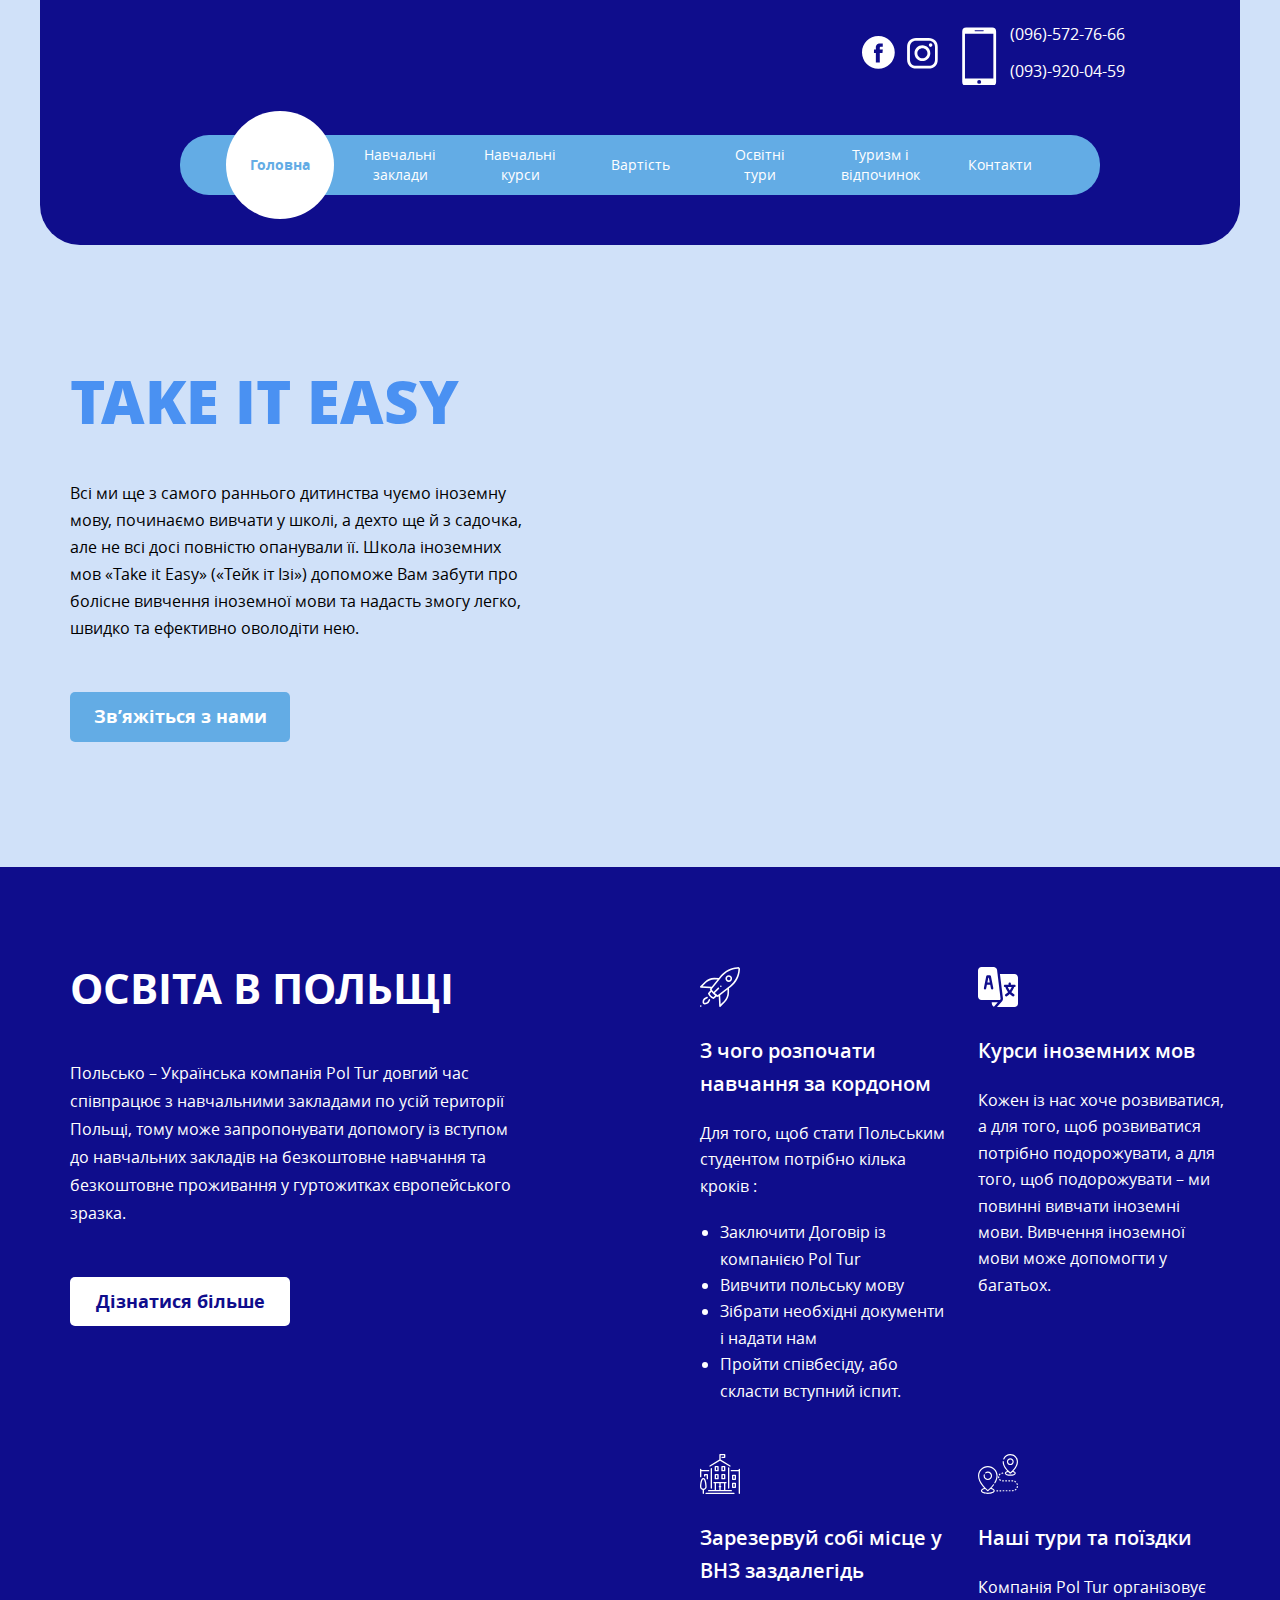
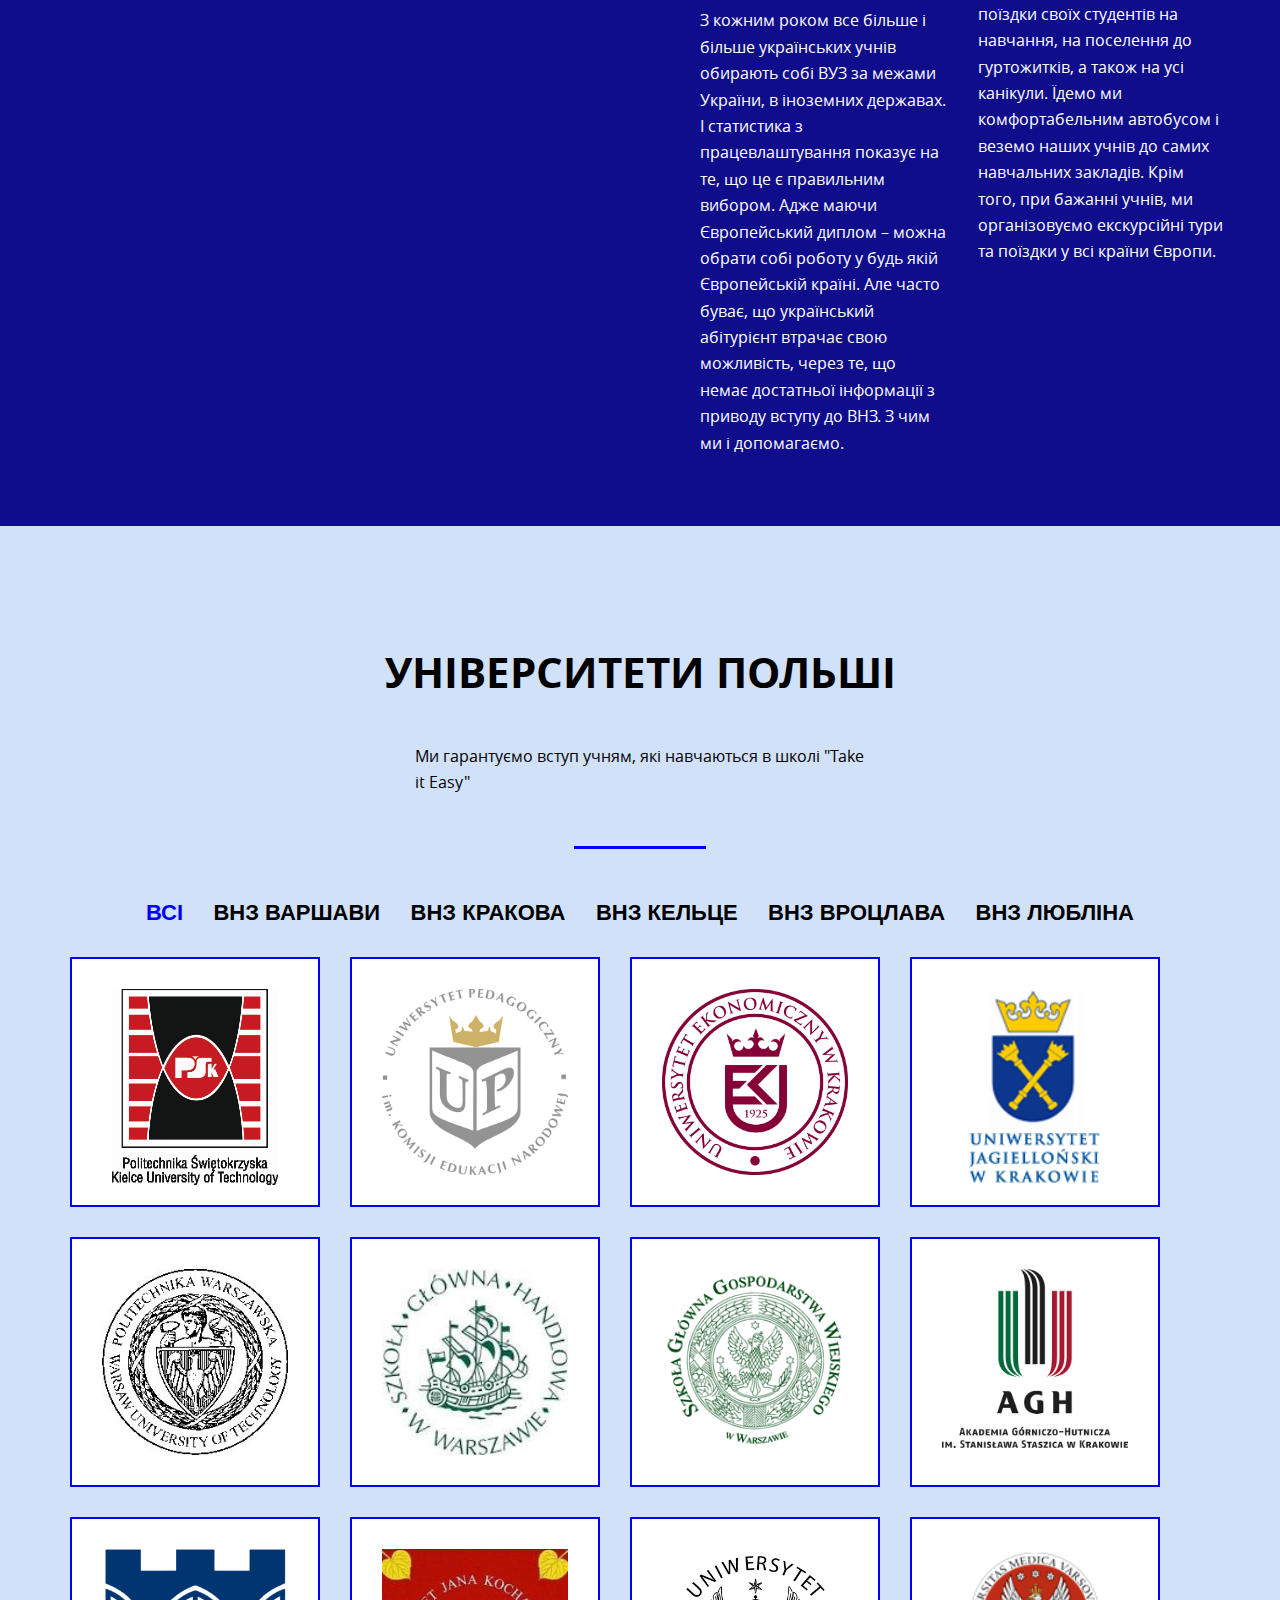
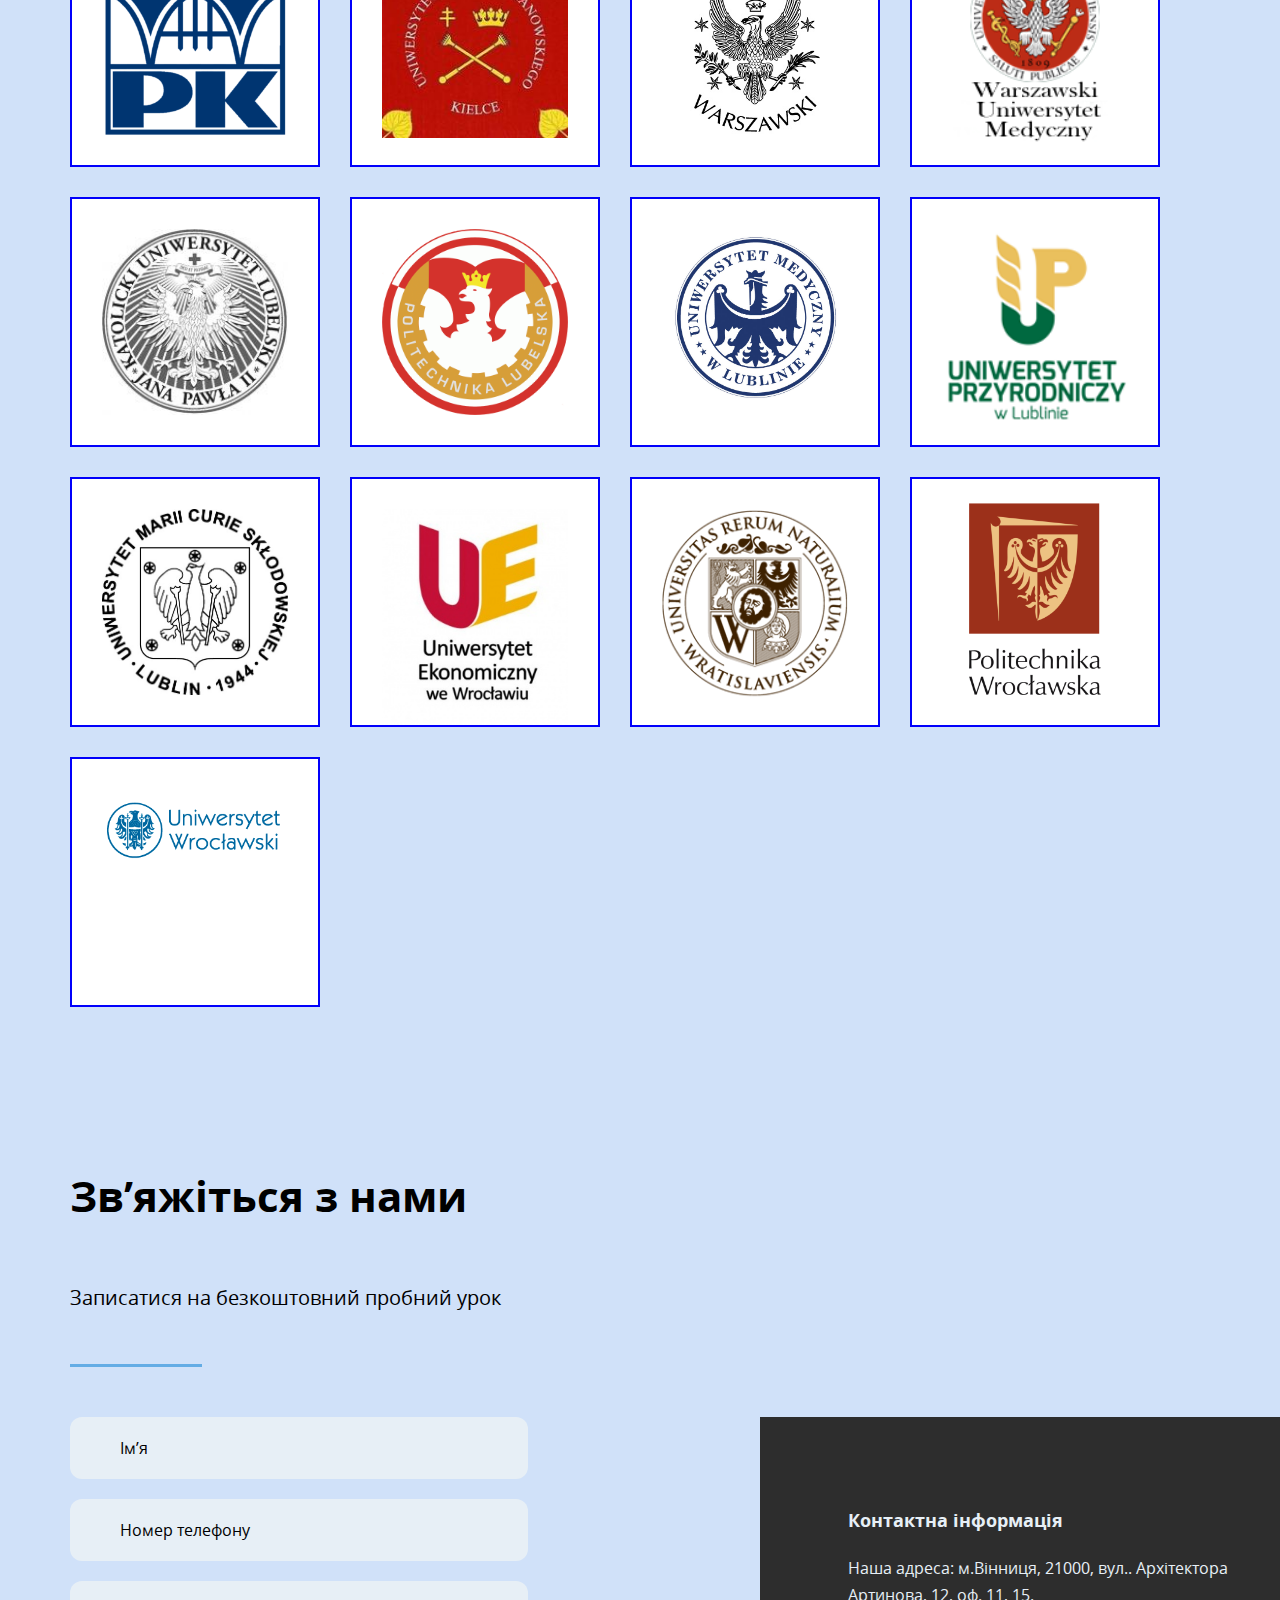
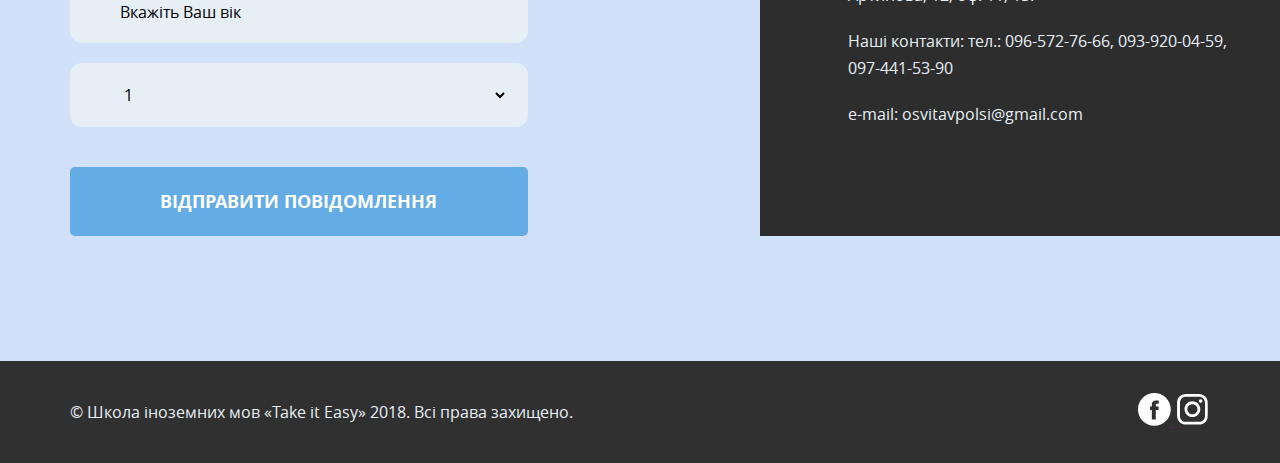
<file: index.html>
<!DOCTYPE html>
<html lang="uk">
	<head>
		<meta charset="utf-8">
		<meta name="description" content="">

		<title></title>

		<meta http-equiv="X-UA-Compatible" content="IE=edge">
		<meta name="viewport" content="width=device-width, initial-scale=1, maximum-scale=1">

			<!-- Open Graph Protocol -->
		<meta property="og:title" content="">
		<meta property="og:type" content="">
		<meta property="og:url" content="">
		<meta property="og:image" content="">
			
			<!-- Favicons and Manifest config -->
		<link rel="shortcut icon" href="img/favicon/" type="image/x-icon">
		<link rel="apple-touch-icon" href="img/favicon/"">

			<!-- Chrome, Firefox OS and Opera -->
		<meta name="theme-color" content="#">
			<!-- Windows Phone -->
		<meta name="msapplication-navbutton-color" content="#">
			<!-- iOS Safari -->
		<meta name="apple-mobile-web-app-status-bar-style" content="#">

		<link rel="stylesheet" href="css/main.min.css">
	</head>
	<body class="js-main-page">
		<main class="main" id="main">

				<!-- HEADER START -->
			<header id="header" class="header">
				<div class="wrapper wrapper--header">
					<div class="header-contacts">
						<div class="logo"></div>
						<div class="header-contacts__info">
							<div class="header-contacts__icons">
								<a href="">
									<svg class="svg-icons facebook"><use xlink:href="#facebook"></use></svg>
								</a>
								<a href="">
									<svg class="svg-icons insta"><use xlink:href="#insta"></use></svg>
								</a>
								<svg class="svg-icons smartphone"><use xlink:href="#smartphone"></use></svg>
							</div>
							<div class="header-contacts__tels">
								<a href="tel:0965727666" class="tel-number">(096)-572-76-66</a>
								<a href="tel:0939200459" class="tel-number">(093)-920-04-59 </a>
							</div>
						</div>
					</div>
					<!-- hidden on desktops -->
					<div class="menu-btnBox">
						<button class="menu-btn">
							<span class="menu-btn__line"></span>
							<span class="menu-btn__line"></span>
							<span class="menu-btn__line"></span>
						</button>
					</div>
					<nav class="nav">
						<ul class="nav__list">
							<li class="nav__item active-page">
								<div class="nav__bg"></div>
								<a href="index.html" class="nav__link">Головна</a>
							</li>
							<li class="nav__item">
								<div class="nav__bg"></div>
								<a href="#" class="nav__link">Навчальні заклади</a>
								<ul class="submenu-level-1">
									<li class="submenu-level-1__item">
										<span class="submenu-level-1__itemName">Університети</span>
										<ul class="submenu-level-2">
											<li class="submenu-level-2__item"><a href="hee_of_warsaw.html">ВНЗ Варшави</a></li>
											<li class="submenu-level-2__item"><a href="hee_of_krakow.html">ВНЗ Кракова</a></li>
											<li class="submenu-level-2__item"><a href="hee_of_kelce.html">ВНЗ Кельце</a></li>
											<li class="submenu-level-2__item"><a href="hee_of_wroclaw.html">ВНЗ Вроцлава</a></li>
											<li class="submenu-level-2__item"><a href="hee_of_lublin.html">ВНЗ Любліна</a></li>
										</ul>
									</li>
									<li class="submenu-level-1__item"><span class="submenu-level-1__itemName">Коледжі</span></li>
								</ul>
							</li>
							<li class="nav__item">
								<div class="nav__bg"></div>
								<a href="#" class="nav__link">Навчальні курси</a>
								<ul class="submenu-level-1">
									<li class="submenu-level-1__item"><a href="polish-language-courses.html">Курси польської мови</a></li>
									<li class="submenu-level-1__item"><a href="other-courses.html">Інші мови</a></li>
								</ul>
							</li>
							<li class="nav__item">
								<div class="nav__bg"></div>
								<a href="cost.html" class="nav__link">Вартість</a>
							</li>
							<li class="nav__item">
								<div class="nav__bg"></div>
								<a href="#" class="nav__link">Освітні тури</a>
							</li>
							<li class="nav__item">
								<div class="nav__bg"></div>
								<a href="#" class="nav__link">Туризм і відпочинок</a>
							</li>
							<li class="nav__item">
								<div class="nav__bg"></div>
								<a href="#contacts" class="nav__link">Контакти</a>
							</li>
						</ul>
						<button class="close-menu">
							<div class="close-menu__union">
								<span class="close-menu__line close-menu__line-1"></span>
								<span class="close-menu__line close-menu__line-2"></span>
							</div>
						</button>
					</nav>
				</div>
			</header>
				<!-- HEADER END -->

				<!-- company-intro START -->
			<section  id="company-intro" class="company-intro">
				<div class="wrapper">
					<div class="intro">
						<div class="intro__desc">
							<h1 class="main-title">TAKE IT EASY</h1>
							<p class="intro__text">Всі ми ще з самого раннього дитинства чуємо іноземну мову, починаємо вивчати у школі, а дехто ще й з садочка, але не всі досі повністю опанували її. Школа іноземних мов  «Take it Easy» («Тейк іт Ізі») допоможе Вам забути про болісне вивчення іноземної мови та надасть змогу легко, швидко та ефективно оволодіти нею.
							</p>
							<a href="#contacts" class="intro__contact-btn">Зв’яжіться з нами</a>
						</div>
						<div class="intro__video intro__media">
							<iframe  width="560" height="315" src="https://www.youtube.com/embed/cHmTa19ynks" frameborder="0" allow="autoplay; encrypted-media" allowfullscreen>
							</iframe>
						</div>
					</div>
				</div>
			</section>
				<!-- company-intro END -->

				<!-- education START -->
			<section class="education" id="education">
				<div class="wrapper">
					<div class="edu">
						<div class="edu__desc">
							<h2 class="edu__title">Освіта в Польщі</h2>
							<p class="edu__text">Польсько – Українська компанія Pol Tur довгий час співпрацює з навчальними закладами по усій території Польщі, тому може запропонувати допомогу із вступом до навчальних закладів на безкоштовне навчання  та безкоштовне проживання у гуртожитках європейського зразка.
							</p>
							<a href="#" class="edu__more">Дізнатися більше</a>
						</div>
						<div class="advantages">
							<div class="advantage">
								<div class="advantage__iconBox">
									<svg class="advantage__icon">
										<use xlink:href="#startup"></use>
									</svg>
								</div>
								<h3 class="advantage__title">З чого розпочати навчання за кордоном </h3>
								<p class="advantage__text">Для того, щоб стати Польським студентом потрібно кілька кроків :</p>
								<ul class="advanatage__list">
									<li class="advantage__listItem">Заключити Договір із компанією Pol Tur</li>
									<li class="advantage__listItem">Вивчити польську мову</li>
									<li class="advantage__listItem">Зібрати необхідні документи і надати нам</li>
									<li class="advantage__listItem">Пройти співбесіду, або скласти вступний іспит.</li>
								</ul>
							</div>
							<div class="advantage">
								<div class="advantage__iconBox">
									<svg class="advantage__icon">
										<use xlink:href="#language"></use>
									</svg>
								</div>
								<h3 class="advantage__title">Курси іноземних мов </h3>
								<p class="advantage__text">Кожен із нас хоче розвиватися, а для того, щоб розвиватися потрібно подорожувати, а для того, щоб подорожувати – ми повинні вивчати іноземні мови. Вивчення іноземної мови може допомогти у багатьох. </p>
							</div>
							<div class="advantage">
								<div class="advantage__iconBox">
									<svg class="advantage__icon">
										<use xlink:href="#university"></use>
									</svg>
								</div>
								<h3 class="advantage__title">Зарезервуй собі місце 
										у ВНЗ заздалегідь </h3>
								<p class="advantage__text">З кожним роком все більше і більше українських учнів обирають собі ВУЗ за межами України, в іноземних державах. І статистика з працевлаштування показує на те, що це є правильним вибором. Адже маючи Європейський диплом – можна обрати собі роботу у будь якій Європейській країні. Але часто буває, що український абітурієнт  втрачає свою  можливість, через те, що немає достатньої інформації з приводу вступу до ВНЗ. З чим ми і допомагаємо.</p>
							</div>
							<div class="advantage">
								<div class="advantage__iconBox">
									<svg class="advantage__icon">
										<use xlink:href="#destination"></use>
									</svg>
								</div>
								<h3 class="advantage__title">Наші тури та поїздки </h3>
								<p class="advantage__text">Компанія Pol Tur організовує поїздки своїх студентів на навчання, на поселення до гуртожитків, а також на усі канікули. Їдемо ми комфортабельним автобусом і веземо наших учнів до самих навчальних закладів. Крім того, при бажанні учнів, ми організовуємо екскурсійні тури та поїздки у всі країни Європи.</p>
							</div>
						</div>
					</div>
				</div>
			</section>
				<!-- education START -->

				<!-- universities-onmain START -->
			<section class="universities-onmain" id="universities-onmain">
				<div class="wrapper">
					<h2 class="uni-title">Університети Польші</h2>
					<p class="uni-subtitle">Ми гарантуємо вступ учням, які навчаються в школі "Take it Easy"</p>
					<div class="uni-line"></div>
					<div class="filters">
						<div class="filters__btns">
							<button class="filters__btn filter filter-all" data-filter="all">ВСІ</button>
							<button class="filters__btn filter" data-filter=".warsaw">ВНЗ Варшави</button>
							<button class="filters__btn filter" data-filter=".krakow">ВНЗ Кракова</button>
							<button class="filters__btn filter" data-filter=".kelce">ВНЗ Кельце </button>
							<button class="filters__btn filter" data-filter=".wroclaw">ВНЗ Вроцлава</button>
							<button class="filters__btn filter" data-filter=".lublin">ВНЗ Любліна</button>
						</div>
						<div class="filters__images" id="filters__images">
							
							<div class="filters__img mix kelce ">
								<img src="img/universities_emblems/Kelce/Politechnika witokrzyska.png" alt="університет в м. Кельце" class="kelce-bug">
								<div class="overlay">
									<p class="overlay__text">Факультети :</p>
									<ul class="overlay__list">
										<li class="overlay__listItem">будівництво та архітектура</li>
										<li class="overlay__listItem">електротехніки, автоматизації та інформатики</li>
										<li class="overlay__listItem">інженерної екології, геоматики і енергетики </li>
										<li class="overlay__listItem">мехатроніки та машинобудування</li>
										<li class="overlay__listItem">комп'ютерного моделювання та менеджменту </li>
									</ul>
									<a href="#" class="overlay__link">Детальніше</a>
								</div>
							</div>
							<div class="filters__img mix krakow">
								<img src="img/universities_emblems/Krakow/logoUP.gif" alt="університет в м. Краків">
								<div class="overlay">
									<p class="overlay__text">Факультети :</p>
									<ul class="overlay__list">
										<li class="overlay__listItem">гуманітарний</li>
										<li class="overlay__listItem">філологія</li>
										<li class="overlay__listItem">педагогіка</li>
										<li class="overlay__listItem">географія / біологія</li>
										<li class="overlay__listItem">фізика / математика</li>
										<li class="overlay__listItem">графіка</li>
									</ul>
									<a href="#" class="overlay__link">Детальніше</a>
								</div>
							</div>
							<div class="filters__img mix krakow">
								<img src="img/universities_emblems/Krakow/UEK_logo_pieczec_jasna_bordo.jpg" alt="університет в м. Краків">
								<div class="overlay">
									<p class="overlay__text">Факультети :</p>
									<ul class="overlay__list">
										<li class="overlay__listItem">економіка</li>
										<li class="overlay__listItem">міжнародні відносини</li>
										<li class="overlay__listItem">фінанси</li>
										<li class="overlay__listItem">товарознавство</li>
										<li class="overlay__listItem">управління</li>
									</ul>
									<a href="#" class="overlay__link">Детальніше</a>
								</div>
							</div>
							<div class="filters__img mix krakow">
								<img src="img/universities_emblems/Krakow/uniwersytet-jagiellonski-logo.png" alt="університет в м. Краків">
								<div class="overlay">
									<p class="overlay__text">Факультети :</p>
									<ul class="overlay__list">
										<li class="overlay__listItem">міжнародні відносини</li>
										<li class="overlay__listItem">історія </li>
										<li class="overlay__listItem">фізика</li>
										<li class="overlay__listItem">прикладна інформатика</li>
										<li class="overlay__listItem">хімія</li>
										<li class="overlay__listItem">біологія</li>
										<li class="overlay__listItem">математика</li>
									</ul>
									<a href="#" class="overlay__link">Детальніше</a>
								</div>
							</div>
							<div class="filters__img mix warsaw">
								<img src="img/universities_emblems/Warsaw/pw-logo.jpg" alt="університет в м. Варшава">
								<div class="overlay">
									<p class="overlay__text">Факультети :</p>
									<ul class="overlay__list">
										<li class="overlay__listItem">адміністрування</li>
										<li class="overlay__listItem">архітектура</li>
										<li class="overlay__listItem">хімія</li>
										<li class="overlay__listItem">фізика</li>
										<li class="overlay__listItem">електроніка</li>
										<li class="overlay__listItem">електрика</li>
										<li class="overlay__listItem">управління</li>
									</ul>
									<a href="#" class="overlay__link">Детальніше</a>
								</div>
							</div>
							<div class="filters__img mix warsaw">
								<img src="img/universities_emblems/Warsaw/Szkola-Glowna-Handlowa-w-Warszawie.jpg" alt="університет в м. Варшава">
								<div class="overlay">
									<p class="overlay__text">Факультети :</p>
									<ul class="overlay__list">
										<li class="overlay__listItem">економіка</li>
										<li class="overlay__listItem">європеїстика</li>
										<li class="overlay__listItem">управління фінансів та бух.олік</li>
										<li class="overlay__listItem">міжнародні відносини</li>
										<li class="overlay__listItem">політологія</li>
										<li class="overlay__listItem">адміністрація</li>
									</ul>
									<a href="#" class="overlay__link">Детальніше</a>
								</div>
							</div>
							<div class="filters__img mix warsaw">
								<img src="img/universities_emblems/Warsaw/szkola_glowna_gospodarstwa_wiejskiego_w_warszawie-logo.png" alt="університет в м. Варшава">
								<div class="overlay">
									<p class="overlay__text">Факультети :</p>
									<ul class="overlay__list">
										<li class="overlay__listItem">ландшафтна архітектура </li>
										<li class="overlay__listItem">будівництво</li>
										<li class="overlay__listItem">технологія деревини </li>
										<li class="overlay__listItem">зоотехнік </li>
										<li class="overlay__listItem">економіка</li>
										<li class="overlay__listItem">ветеринарна медицина</li>
										<li class="overlay__listItem">лісове господарство </li>
										<li class="overlay__listItem">сільське господарство</li>
										
									</ul>
									<a href="#" class="overlay__link">Детальніше</a>
								</div>
							</div>
							<div class="filters__img mix krakow">
								<img src="img/universities_emblems/Krakow/agh_logo_agh.jpg" alt="університет в м. Краків">
								<div class="overlay">
									<p class="overlay__text">Факультети :</p>
									<ul class="overlay__list">
										<li class="overlay__listItem">гірська промисловість</li>
										<li class="overlay__listItem">металлургія</li>
										<li class="overlay__listItem">електротехніка</li>
										<li class="overlay__listItem">інформатика</li>
										<li class="overlay__listItem">автоматика</li>
										<li class="overlay__listItem">геологія геодезія</li>
										<li class="overlay__listItem">кераміка </li>
									</ul>
									<a href="#" class="overlay__link">Детальніше</a>
								</div>
							</div>
							<div class="filters__img mix krakow">
								<img src="img/universities_emblems/Krakow/krakiw - politeh-300x300.png" alt="університет в м. Краків">
								<div class="overlay">
									<p class="overlay__text">Факультети :</p>
									<ul class="overlay__list">
										<li class="overlay__listItem">архітектура</li>
										<li class="overlay__listItem">механіка будівництво</li>
										<li class="overlay__listItem">хімії / інженерії</li>
										<li class="overlay__listItem">інформатика / фізика</li>
										<li class="overlay__listItem">охорона навколишнього середовища</li>
										<li class="overlay__listItem">електротехніка</li>
									</ul>
									<a href="#" class="overlay__link">Детальніше</a>
								</div>
							</div>
							<div class="filters__img mix kelce">
								<img src="img/universities_emblems/Kelce/kohanovskogo.jpeg" alt="університет в м. Кельце">
								<div class="overlay">
									<p class="overlay__text">Факультети :</p>
									<ul class="overlay__list">
										<li class="overlay__listItem">	Адміністрація</li>
										<li class="overlay__listItem">Внутрішня безпека</li>
										<li class="overlay__listItem">Біологія</li>
										<li class="overlay__listItem">Управління якістю - навчання менеджерів якості</li>
										<li class="overlay__listItem">Хімія</li>
										<li class="overlay__listItem">Євро журналістика</li>
										<li class="overlay__listItem">Ресторан і реконструкція кераміки і скла</li>
									</ul>
									<a href="#" class="overlay__link">Детальніше</a>
								</div>
							</div>
							<div class="filters__img mix warsaw">
								<img src="img/universities_emblems/Warsaw/Warshav Universytet.jpg" alt="університет в м. Варшава">
								<div class="overlay">
									<p class="overlay__text">Факультети :</p>
									<ul class="overlay__list">
										<li class="overlay__listItem">журналістика</li>
										<li class="overlay__listItem"> філософія</li>
										<li class="overlay__listItem">історія</li>
										<li class="overlay__listItem">економіка</li>
										<li class="overlay__listItem">філологія</li>
										<li class="overlay__listItem">біологія</li>
										<li class="overlay__listItem">хімія</li>
										<li class="overlay__listItem">педагогіка</li>
									</ul>
									<a href="#" class="overlay__link">Детальніше</a>
								</div>
							</div>
							<div class="filters__img mix warsaw">
								<img src="img/universities_emblems/Warsaw/Warszawski_Uniwersytet_Medyczny_logo.png" alt="університет в м. Варшава">
								<div class="overlay">
									<p class="overlay__text">Факультети :</p>
									<ul class="overlay__list">
										<li class="overlay__listItem">Фізіотерапія</li>
										<li class="overlay__listItem">стоматологія</li>
										<li class="overlay__listItem">акушерство</li>
										<li class="overlay__listItem">дієтологія</li>
										<li class="overlay__listItem">фармацевти</li>
										<li class="overlay__listItem">охорона здоров'я</li>
									</ul>
									<a href="#" class="overlay__link">Детальніше</a>
								</div>
							</div>
							<div class="filters__img mix lublin">
								<img src="img/universities_emblems/Lublin/Lublin Catholic University of John Paul II.png" alt="університет в м. Люблін">
								<div class="overlay">
									<p class="overlay__text">Факультети :</p>
									<ul class="overlay__list">
										<li class="overlay__listItem">Теологія</li>
										<li class="overlay__listItem"> Філософія</li>
										<li class="overlay__listItem">Право, канонічне право і управління</li>
										<li class="overlay__listItem">Громадські науки </li>
										<li class="overlay__listItem">Математика та природничі науки</li>
										<li class="overlay__listItem">Гуманітарні науки </li>
										<li class="overlay__listItem">Право і економічні науки</li>
									</ul>
									<a href="#" class="overlay__link">Детальніше</a>
								</div>
							</div>	
							<div class="filters__img mix lublin">
								<img src="img/universities_emblems/Lublin/Lublin Politechnika.gif" alt="університет в м. Люблін">
								<div class="overlay">
									<p class="overlay__text">Факультети :</p>
									<ul class="overlay__list">
										<li class="overlay__listItem">Будівництва та архітектури </li>
										<li class="overlay__listItem">Електротехніки та інформатики</li>
										<li class="overlay__listItem">інженерії довкілля</li>
										<li class="overlay__listItem">Механіки</li>
										<li class="overlay__listItem">Основ техніки</li>
										<li class="overlay__listItem">Менеджменту</li>
									</ul>
									<a href="#" class="overlay__link">Детальніше</a>
								</div>
							</div>	
							<div class="filters__img mix lublin">
								<img src="img/universities_emblems/Lublin/University of Medicine in Lublin.jpg" alt="університет в м. Люблін">
								<div class="overlay">
									<p class="overlay__text">Факультети :</p>
									<ul class="overlay__list">
										<li class="overlay__listItem"> Дієтологія</li>
										<li class="overlay__listItem">Фізіотерапія </li>
										<li class="overlay__listItem">Косметологія</li>
										<li class="overlay__listItem">Акушерство</li>
										<li class="overlay__listItem">Рятувальна медицина</li>
										<li class="overlay__listItem">Стоматологія</li>
										<li class="overlay__listItem">Фармацевтика</li>
									</ul>
									<a href="#" class="overlay__link">Детальніше</a>
								</div>
							</div>	
							<div class="filters__img mix lublin">
								<img src="img/universities_emblems/Lublin/University of Natural Sciences in Lublin.png" alt="університет в м. Люблін">
								<div class="overlay">
									<p class="overlay__text">Факультети :</p>
									<ul class="overlay__list">
										<li class="overlay__listItem">Агробіоінженерії</li>
										<li class="overlay__listItem">Ветеринарної медицини</li>
										<li class="overlay__listItem">Біології і тваринництва </li>
										<li class="overlay__listItem">Садівництва і ландшафтної архітектури</li>
										<li class="overlay__listItem">Інженерії виробництва </li>
										<li class="overlay__listItem">Громадське харчування та біотехнології</li>
									</ul>
									<a href="#" class="overlay__link">Детальніше</a>
								</div>
							</div>	
							<div class="filters__img mix lublin">
								<img src="img/universities_emblems/Lublin/University of them Maria Curie-Sklodowska.jpg" alt="університет в м. Люблін">
								<div class="overlay">
									<p class="overlay__text">Факультети :</p>
									<ul class="overlay__list">
										<li class="overlay__listItem">Мистецтво </li>
										<li class="overlay__listItem">Біологія і біотехнологія</li>
										<li class="overlay__listItem">Хімія</li>
										<li class="overlay__listItem">Філософія і соціологія</li>
										<li class="overlay__listItem">Гуманітарні науки</li>
										<li class="overlay__listItem">Математика, фізика та інформатика</li>
									</ul>
									<a href="#" class="overlay__link">Детальніше</a>
								</div>
							</div>	
							<div class="filters__img mix wroclaw">
								<img src="img/universities_emblems/Wroclaw/University of Economics in Wroclaw.jpg" alt="університет в м. Вроцлав">
								<div class="overlay">
									<p class="overlay__text">Факультети :</p>
									<ul class="overlay__list">
										<li class="overlay__listItem">управління фінансів </li>
										<li class="overlay__listItem">економічний </li>
										<li class="overlay__listItem">інженерно-економічний</li>
										<li class="overlay__listItem">економіки, управління культури і туризму</li>
									</ul>
									<a href="#" class="overlay__link">Детальніше</a>
								</div>
							</div>	
							<div class="filters__img mix wroclaw">
								<img src="img/universities_emblems/Wroclaw/University of Nature Resort.png" alt="університет в м. Вроцлав">
								<div class="overlay">
									<p class="overlay__text">Факультети :</p>
									<ul class="overlay__list">
										<li class="overlay__listItem">архітектура </li>
										<li class="overlay__listItem">біологія</li>
										<li class="overlay__listItem">біоінформатика </li>
										<li class="overlay__listItem">економіка </li>
										<li class="overlay__listItem">геодезія та картографія</li>
										<li class="overlay__listItem">охорона навколишнього середовища</li>
										
									</ul>
									<a href="#" class="overlay__link">Детальніше</a>
								</div>
							</div>	
							<div class="filters__img mix wroclaw">
								<img class="wroclaw-bug" src="img/universities_emblems/Wroclaw/Wroclaw Politechnika.png" alt="університет в м. Вроцлав">
								<div class="overlay">
									<p class="overlay__text">Факультети :</p>
									<ul class="overlay__list">
										<li class="overlay__listItem">архітектури</li>
										<li class="overlay__listItem">водного і наземного будівництва</li>
										<li class="overlay__listItem">хімічний</li>
										<li class="overlay__listItem">електроніки</li>
										<li class="overlay__listItem">електротехнічний</li>
										<li class="overlay__listItem">гірничого промислу, геології і гірської справи-інженерної екологіі</li>
									</ul>
									<a href="#" class="overlay__link">Детальніше</a>
								</div>
							</div>	
							<div class="filters__img mix wroclaw">
								<img src="img/universities_emblems/Wroclaw/Wroclaw University.png" alt="університет в м. Вроцлав">
								<div class="overlay">
									<p class="overlay__text">Факультети :</p>
									<ul class="overlay__list">
										<li class="overlay__listItem">біотехнології </li>
										<li class="overlay__listItem">хімії</li>
										<li class="overlay__listItem">філології</li>
										<li class="overlay__listItem">фізики і астрономії</li>
										<li class="overlay__listItem">математики і комп'ютерних наук </li>
										<li class="overlay__listItem">біологічних наук</li>
									</ul>
									<a href="#" class="overlay__link">Детальніше</a>
								</div>
							</div>	
						</div>
					</div>
				</div>
			</section>
				<!-- universities-onmain END -->

				<!-- contacts START -->
			<section class="contacts" id="contacts">
				<div class="wrapper">
					<h2 class="contacts-title">Зв’яжіться з нами</h2>
					<p class="contacts-subtitle">Записатися на безкоштовний пробний урок</p>
					<div class="contacts-line"></div>
					<div class="feedback-box">
						<form class="feedback">
							<input type="text" name="Ім'я" class="feedback__input" placeholder="Ім’я">
							<input type="tel" name="Телефон" class="feedback__input" placeholder="Номер телефону">
							<input type="text" name="Вік" class="feedback__input" placeholder="Вкажіть Ваш вік">
							<div class="select-wrapper">
								<select class="feedback__select" name="Курс" id="course">
									<option value="1">1</option>
									<option value="2">2</option>
									<option value="3">3</option>
								</select>
							</div>
							<input type="submit"  class="feedback__input sendBtn" value="Відправити повідомлення">
						</form>
						<div class="contacts-info">
							<h3 class="contacts-info__title">Контактна інформація</h3>
							<p class="contacts-info__text">Наша адреса: м.Вінниця, 21000, 
								вул.. Архітектора Артинова, 12, оф. 11, 15.</p>
							<p class="contacts-info__text">Наші контакти: 
								тел.: 096-572-76-66, 093-920-04-59, 097-441-53-90</p>
							<p class="contacts-info__text contacts-info__email">е-mail: <a href="mailto:osvitavpolsi@gmail.com">osvitavpolsi@gmail.com</a></p>
						</div>
					</div>
				</div>
			</section>
				<!-- contacts END -->

				<!-- FOOTER START -->
			<footer  id="footer" class="footer">
				<div class="wrapper">
					<div class="copyrights">
						<p class="copyrights__text">© Школа іноземних мов  «Take it Easy» 2018. Всі права захищено.</p>
						<div class="copyrights__social">
							<a href="">
								<svg class="svg-icons facebook"><use xlink:href="#facebook"></use></svg>
							</a>
							<a href="">
								<svg class="svg-icons insta"><use xlink:href="#insta"></use></svg>
							</a>
						</div>
					</div>
				</div>
			</footer>
				<!-- FOOTER END -->
				
		</main>
		<script src="js/scripts.min.js"></script>

		<!-- svg icon sprite -->
	<!DOCTYPE svg PUBLIC "-//W3C//DTD SVG 1.1//EN" "http://www.w3.org/Graphics/SVG/1.1/DTD/svg11.dtd"><svg style="display: none" xmlns="http://www.w3.org/2000/svg"><symbol id="arrowDown"><text data-name="&#xF0D7;" y="9.499" font-size="20" font-family="FontAwesome">&#xF0D7;</text></symbol><symbol id="destination" viewBox="0 0 511.999 511.999"><path d="M125.768 153.902C56.548 153.902.233 210.217.233 279.437c0 42.977 20.444 89.185 60.765 137.341a435.236 435.236 0 0 0 17.69 19.834c-26.034 7.106-41.665 19.873-41.665 34.774 0 26.379 45.722 40.613 88.741 40.613 43.02 0 88.741-14.235 88.741-40.613 0-14.889-15.626-27.659-41.643-34.768 10.394-10.973 21.578-23.883 32.19-38.283a7.508 7.508 0 1 0-12.088-8.907c-12.812 17.387-26.68 32.667-38.781 44.804a7.506 7.506 0 0 0-3.274 3.249c-10.84 10.653-19.962 18.556-25.138 22.874-5.119-4.276-14.102-12.072-24.803-22.586a7.51 7.51 0 0 0-3.763-3.739c-34.007-34.205-81.957-93.301-81.957-154.591 0-60.94 49.579-110.519 110.519-110.519s110.519 49.579 110.519 110.519c0 26.613-9.068 55.353-26.952 85.422a7.508 7.508 0 0 0 12.906 7.676c19.284-32.424 29.062-63.746 29.062-93.098.001-69.222-56.314-125.537-125.534-125.537zm-4.595 322.069a7.494 7.494 0 0 0 4.595 1.57 7.496 7.496 0 0 0 4.595-1.57c.921-.713 13.467-10.497 30.19-26.848 25.322 5.164 38.938 15.107 38.938 22.264 0 5.345-7.326 11.651-19.119 16.456-14.464 5.895-33.857 9.142-54.607 9.142-45.006 0-73.726-15.162-73.726-25.598 0-7.167 13.62-17.105 38.956-22.269 16.816 16.448 29.38 26.235 30.178 26.853z"/><path d="M125.768 224.854c-11.875 0-23.167 3.749-32.655 10.842a7.51 7.51 0 0 0-1.518 10.509 7.511 7.511 0 0 0 10.509 1.518c6.871-5.137 15.054-7.853 23.663-7.853 21.817 0 39.566 17.749 39.566 39.567 0 21.817-17.749 39.566-39.566 39.566s-39.566-17.75-39.566-39.566c0-3.723.515-7.404 1.53-10.938a7.508 7.508 0 0 0-5.144-9.288 7.513 7.513 0 0 0-9.288 5.145 54.663 54.663 0 0 0-2.112 15.081c0 30.096 24.485 54.582 54.582 54.582 30.096 0 54.582-24.485 54.582-54.582-.001-30.097-24.487-54.583-54.583-54.583zM452.958 218.121a331.987 331.987 0 0 0 11.701-13.229c31.258-37.333 47.107-73.222 47.107-106.673C511.766 44.062 467.705 0 413.547 0c-39.563 0-75.086 23.546-90.497 59.986a7.507 7.507 0 0 0 3.989 9.839 7.509 7.509 0 0 0 9.839-3.989c13.058-30.872 43.152-50.821 76.669-50.821 45.879 0 83.204 37.326 83.204 83.205 0 62.043-65.138 121.484-83.207 136.775-3.982-3.365-10.25-8.873-17.599-16.077a7.498 7.498 0 0 0-3.339-3.318c-25.923-26.101-62.263-70.968-62.263-117.38a7.508 7.508 0 0 0-15.016 0c0 33.45 15.849 69.339 47.108 106.673a333.897 333.897 0 0 0 11.695 13.223c-19.354 5.815-30.527 15.713-30.527 27.632 0 10.052 8.154 18.911 22.962 24.944 12.67 5.163 29.355 8.007 46.981 8.007 17.625 0 34.31-2.844 46.981-8.007 14.805-6.034 22.959-14.893 22.959-24.945-.001-11.897-11.182-21.804-30.528-27.626zm-39.413 45.561c-35.539 0-54.926-11.848-54.926-17.936 0-3.966 8.819-11.224 27.651-15.228 12.671 12.329 22.076 19.655 22.683 20.126a7.496 7.496 0 0 0 4.595 1.57 7.498 7.498 0 0 0 4.595-1.57c.607-.469 10.01-7.796 22.681-20.124 8.39 1.789 15.658 4.41 20.744 7.506 4.323 2.634 6.904 5.52 6.904 7.72-.002 6.088-19.389 17.936-54.927 17.936z"/><path d="M413.547 54.532c-24.089 0-43.688 19.598-43.688 43.689 0 24.089 19.598 43.687 43.688 43.687s43.688-19.597 43.688-43.687c0-24.09-19.598-43.689-43.688-43.689zm.001 72.36c-15.812 0-28.673-12.862-28.673-28.672s12.862-28.673 28.673-28.673c15.81 0 28.673 12.862 28.673 28.673-.001 15.81-12.863 28.672-28.673 28.672zM316.157 238.239h-3.428c-2.496 0-5.004.165-7.458.492a7.509 7.509 0 0 0 1.981 14.886 41.745 41.745 0 0 1 5.478-.36h3.427v-.001c4.147 0 7.508-3.36 7.508-7.508s-3.361-7.509-7.508-7.509zM291.336 463.496h-.035l-9.916.045a7.508 7.508 0 1 0 .033 15.016h.035l9.916-.045a7.51 7.51 0 0 0 7.474-7.542 7.506 7.506 0 0 0-7.507-7.474zM325.066 335.489h-9.916a7.508 7.508 0 0 0 0 15.016h9.916a7.507 7.507 0 0 0 7.508-7.508 7.507 7.507 0 0 0-7.508-7.508zM285.284 253.536a7.51 7.51 0 0 0-10.609-.428 56.442 56.442 0 0 0-7.567 8.552 7.51 7.51 0 0 0 12.197 8.76 41.494 41.494 0 0 1 5.551-6.275 7.508 7.508 0 0 0 .428-10.609zM331.002 463.314h-.035l-9.915.045a7.509 7.509 0 0 0 .033 15.016h.035l9.915-.045a7.509 7.509 0 0 0-.033-15.016zM251.671 463.675h-.035l-9.916.045a7.51 7.51 0 0 0-7.474 7.542 7.507 7.507 0 0 0 7.507 7.474h.035l9.916-.045a7.51 7.51 0 0 0 7.474-7.542 7.506 7.506 0 0 0-7.507-7.474zM290.829 329.178a41.434 41.434 0 0 1-6.593-5.163 7.51 7.51 0 0 0-10.616.206 7.507 7.507 0 0 0 .206 10.615 56.431 56.431 0 0 0 8.991 7.042 7.502 7.502 0 0 0 10.357-2.345 7.507 7.507 0 0 0-2.345-10.355zM272.373 302.287a41.493 41.493 0 0 1-.76-7.914l.002-.417a7.506 7.506 0 0 0-7.42-7.594l-.089-.001a7.508 7.508 0 0 0-7.506 7.421l-.003.592c0 3.626.349 7.255 1.037 10.786a7.508 7.508 0 1 0 14.739-2.873zM364.733 335.489h-9.916a7.508 7.508 0 0 0 0 15.016h9.916a7.508 7.508 0 0 0 0-15.016zM485.274 350.775a71.487 71.487 0 0 0-9.192-6.162c-3.609-2.036-8.19-.757-10.226 2.856a7.507 7.507 0 0 0 2.856 10.226 56.631 56.631 0 0 1 7.255 4.866 7.473 7.473 0 0 0 4.648 1.616 7.508 7.508 0 0 0 4.659-13.402zM457.405 468.694c-.57-4.107-4.366-6.982-8.465-6.41-2.459.34-4.977.519-7.488.529l-1.405.007a7.51 7.51 0 0 0 .035 15.016h.037l1.402-.007a71.685 71.685 0 0 0 9.474-.67 7.508 7.508 0 0 0 6.41-8.465zM490.54 447.581a7.505 7.505 0 0 0-10.614-.258 56.716 56.716 0 0 1-6.778 5.523 7.511 7.511 0 0 0-1.893 10.449 7.501 7.501 0 0 0 6.177 3.231 7.476 7.476 0 0 0 4.271-1.338 71.82 71.82 0 0 0 8.58-6.992 7.508 7.508 0 0 0 .257-10.615zM505.152 411.118a7.51 7.51 0 0 0-8.767 5.988 56.243 56.243 0 0 1-2.28 8.428 7.509 7.509 0 0 0 14.145 5.043 71.2 71.2 0 0 0 2.893-10.692 7.51 7.51 0 0 0-5.991-8.767zM509.612 386.984a70.893 70.893 0 0 0-3.886-10.384 7.509 7.509 0 0 0-13.608 6.349 55.798 55.798 0 0 1 3.061 8.177 7.512 7.512 0 0 0 7.213 5.439 7.51 7.51 0 0 0 7.22-9.581zM404.399 335.489h-9.916a7.508 7.508 0 0 0 0 15.016h9.916a7.508 7.508 0 0 0 0-15.016zM370.668 463.134h-.035l-9.916.045a7.509 7.509 0 0 0 .033 15.016h.035l9.916-.045a7.508 7.508 0 1 0-.033-15.016zM444.395 335.561a71.127 71.127 0 0 0-3.196-.071h-7.051a7.508 7.508 0 0 0 0 15.016h7.051v-.001c.849 0 1.693.019 2.532.056a7.506 7.506 0 0 0 7.832-7.167 7.507 7.507 0 0 0-7.168-7.833zM410.333 462.955h-.035l-9.916.045a7.509 7.509 0 0 0 .033 15.016h.035l9.916-.045a7.51 7.51 0 0 0 7.474-7.542 7.506 7.506 0 0 0-7.507-7.474z"/></symbol><symbol viewbox="0 0 50 50" id="facebook"><path d="M24.826 0C11.137 0 0 11.137 0 24.826c0 13.688 11.137 24.826 24.826 24.826 13.688 0 24.826-11.138 24.826-24.826C49.652 11.137 38.516 0 24.826 0zM31 25.7h-4.039v14.396h-5.985V25.7h-2.845v-5.088h2.845v-3.291c0-2.357 1.12-6.04 6.04-6.04l4.435.017v4.939h-3.219c-.524 0-1.269.262-1.269 1.386v2.99h4.56L31 25.7z"/></symbol><symbol id="insta" viewBox="0 0 56.7 56.7"><path d="M28.2 16.7c-7 0-12.8 5.7-12.8 12.8s5.7 12.8 12.8 12.8S41 36.5 41 29.5s-5.8-12.8-12.8-12.8zm0 21c-4.5 0-8.2-3.7-8.2-8.2s3.7-8.2 8.2-8.2 8.2 3.7 8.2 8.2-3.7 8.2-8.2 8.2z"/><circle cx="41.5" cy="16.4" r="2.9"/><path d="M49 8.9c-2.6-2.7-6.3-4.1-10.5-4.1H17.9c-8.7 0-14.5 5.8-14.5 14.5v20.5c0 4.3 1.4 8 4.2 10.7 2.7 2.6 6.3 3.9 10.4 3.9h20.4c4.3 0 7.9-1.4 10.5-3.9 2.7-2.6 4.1-6.3 4.1-10.6V19.3c0-4.2-1.4-7.8-4-10.4zm-.4 31c0 3.1-1.1 5.6-2.9 7.3s-4.3 2.6-7.3 2.6H18c-3 0-5.5-.9-7.3-2.6C8.9 45.4 8 42.9 8 39.8V19.3c0-3 .9-5.5 2.7-7.3 1.7-1.7 4.3-2.6 7.3-2.6h20.6c3 0 5.5.9 7.3 2.7 1.7 1.8 2.7 4.3 2.7 7.2v20.6z"/></symbol><symbol id="language" viewBox="0 0 512 512"><path d="M138.71 137h-6.42l-11.997 60h30.414zM381.374 257c6.477 17.399 15.092 31.483 24.626 43.467 9.534-11.984 19.149-26.069 25.626-43.467h-50.252z"/><path d="M467 91H280.717l38.842 311.679c.687 12.748-2.798 24.75-11.118 34.146L242.663 512H467c24.814 0 45-20.186 45-45V137c0-24.814-20.186-46-45-46zm0 166h-4.006c-8.535 27.383-22.07 48.81-36.136 65.702 11.019 10.074 22.802 18.338 34.517 27.594 6.46 5.171 7.515 14.604 2.329 21.079-5.162 6.465-14.632 7.513-21.079 2.329-12.729-10.047-24.677-18.457-36.625-29.421-11.948 10.964-22.896 19.374-35.625 29.421-6.447 5.184-15.917 4.136-21.079-2.329-5.186-6.475-4.131-15.908 2.329-21.079 11.715-9.256 22.498-17.52 33.517-27.594-14.066-16.891-26.602-38.318-35.136-65.702H346c-8.291 0-15-6.709-15-15s6.709-15 15-15h45v-15c0-8.291 6.709-15 15-15s15 6.709 15 15v15h46c8.291 0 15 6.709 15 15s-6.709 15-15 15z"/><path d="M244.164 39.419C241.366 16.948 222.162 0 199.516 0H45C20.186 0 0 20.186 0 45v332c0 24.814 20.186 45 45 45h236.551c4.376-5.002 8.044-8.134 8.199-14.663.038-1.637-45.383-366.294-45.586-367.918zm-60.22 247.288c-7.954 1.637-16.011-3.527-17.651-11.763L156.706 227h-42.411l-9.587 47.944c-1.611 8.115-9.434 13.447-17.651 11.763-8.115-1.626-13.389-9.521-11.763-17.651l29.999-150C106.699 112.054 112.852 107 120 107h31c7.148 0 13.301 5.054 14.707 12.056l30 150c1.626 8.13-3.647 16.025-11.763 17.651zM175.261 452l2.574 20.581c1.716 13.783 10.874 27.838 25.938 34.856L254.132 452h-78.871z"/></symbol><symbol viewbox="0 0 30 30"  id="smartphone"><path d="M25.302 0H9.698a2.37 2.37 0 0 0-2.364 2.364v30.271A2.371 2.371 0 0 0 9.698 35h15.604a2.37 2.37 0 0 0 2.364-2.364V2.364A2.37 2.37 0 0 0 25.302 0zM15.004 1.704h4.992a.286.286 0 0 1 0 .573h-4.992a.286.286 0 1 1 0-.573zM17.5 33.818a1.182 1.182 0 1 1 0-2.364 1.182 1.182 0 0 1 0 2.364zm8.521-3.193H8.979V3.749h17.042v26.876z"/></symbol><symbol id="startup" viewBox="0 0 511.999 511.999"><circle cx="10.06" cy="500.446" r="10.06"/><circle cx="267.005" cy="245.308" r="10.04"/><path d="M398.479 118.032c-8.071-8.072-18.802-12.516-30.216-12.516-11.414 0-22.146 4.446-30.216 12.516-16.661 16.662-16.661 43.772 0 60.433 8.332 8.331 19.272 12.495 30.216 12.495 10.941 0 21.886-4.166 30.216-12.495 16.661-16.662 16.661-43.772 0-60.433zm-14.197 46.234c-8.833 8.832-23.206 8.832-32.037 0-8.833-8.832-8.833-23.204 0-32.037a22.503 22.503 0 0 1 16.018-6.635 22.503 22.503 0 0 1 16.018 6.635c8.833 8.833 8.833 23.205.001 32.037zM125.409 411.45c-4.964-2.472-10.99-.451-13.462 4.512l-11.958 24.015c-5.2 10.441-15.658 17.423-27.296 18.219l-13.908.952c-2.351.157-3.897-1.014-4.612-1.729s-1.889-2.264-1.729-4.613l.952-13.907c.797-11.637 7.779-22.096 18.219-27.296l24.014-11.958c4.964-2.472 6.984-8.499 4.512-13.462-2.471-4.963-8.498-6.984-13.462-4.512l-24.014 11.958c-16.792 8.362-28.02 25.182-29.302 43.898l-.952 13.907a26.021 26.021 0 0 0 7.562 20.183 26.024 26.024 0 0 0 20.183 7.563l13.908-.952c18.716-1.281 35.536-12.508 43.898-29.302l11.958-24.014c2.472-4.964.452-10.99-4.511-13.462z"/><path d="M505.07 8.18a23.246 23.246 0 0 0-17.793-6.639l-9.348.596c-83.819 5.351-162.262 45.81-215.215 111.004L240.71 140.23l-57.583-1.691a9.65 9.65 0 0 0-.294-.004c-45.668 0-88.603 17.784-120.896 50.076L2.959 247.59a10.04 10.04 0 0 0 6.584 17.125l124.844 6.414-5.09 6.267a10.039 10.039 0 0 0-1.026 11.127 233.734 233.734 0 0 0 6.144 10.617l-29.606 35.147a10.045 10.045 0 0 0-1.397 10.763c6.467 13.665 15.05 25.943 25.514 36.493 10.718 10.808 23.251 19.646 37.249 26.271a10.042 10.042 0 0 0 10.62-1.278c6.378-5.174 13.731-11.311 20.843-17.245 5.069-4.23 10.255-8.557 15.102-12.547a232.586 232.586 0 0 0 8.795 5.046 10.026 10.026 0 0 0 4.796 1.221c2.186 0 4.358-.712 6.156-2.108l6.843-5.31 6.442 125.37a10.041 10.041 0 0 0 10.023 9.526c2.615 0 5.183-1.023 7.101-2.942l58.979-58.979c32.293-32.293 50.076-75.227 50.076-120.896v-54.995l23.267-18.055c69.729-54.11 112.196-135.704 116.512-223.862l.239-4.886A23.262 23.262 0 0 0 505.07 8.18zM33.123 245.822l43.012-43.012c28.465-28.465 66.303-44.157 106.553-44.196l42.085 1.236-74.71 91.98-116.94-6.008zm151.651 128.052c-5.241 4.372-10.614 8.856-15.6 12.957-9.644-5.223-18.368-11.74-25.992-19.428-7.384-7.445-13.669-15.922-18.737-25.26l21.676-25.733a232.758 232.758 0 0 0 21.478 24.925l.018.017.006.007.009.008a232.765 232.765 0 0 0 27.641 23.761c-3.462 2.874-7.009 5.834-10.499 8.746zm167.101-46.202c0 40.305-15.695 78.197-44.196 106.698l-43.012 43.012-6.002-116.792 93.209-72.33v39.412zM491.678 29.779c-4.029 82.297-43.673 158.467-108.767 208.98l-157.46 122.189c-13.058-7.63-25.229-16.639-36.368-26.846l53.086-53.086c3.92-3.92 3.92-10.278 0-14.199-3.921-3.921-10.278-3.921-14.199 0l-53.036 53.036c-9.751-10.795-18.387-22.541-25.74-35.104L278.3 125.8c49.432-60.859 122.66-98.629 200.907-103.623l9.348-.596a3.151 3.151 0 0 1 2.423.904c.377.371 1 1.178.94 2.409l-.24 4.885z"/></symbol><symbol id="university" viewBox="0 0 512 512"><path d="M187.733 315.733a8.536 8.536 0 0 0 8.533 8.533H230.4a8.536 8.536 0 0 0 8.533-8.533v-51.2A8.536 8.536 0 0 0 230.4 256h-34.133a8.536 8.536 0 0 0-8.533 8.533v51.2zm17.067-42.666h17.067V307.2H204.8v-34.133zM196.267 221.867H230.4a8.536 8.536 0 0 0 8.533-8.533v-51.2a8.536 8.536 0 0 0-8.533-8.533h-34.133a8.536 8.536 0 0 0-8.533 8.533v51.2c-.001 4.71 3.822 8.533 8.533 8.533zm8.533-51.2h17.067V204.8H204.8v-34.133z"/><path d="M132.395 160.913L256 86.75l123.605 74.163a8.48 8.48 0 0 0 4.386 1.22 8.519 8.519 0 0 0 7.322-4.139 8.528 8.528 0 0 0-2.918-11.708L264.533 71.97V17.067H307.2v17.067h-25.6a8.536 8.536 0 0 0-8.533 8.533A8.536 8.536 0 0 0 281.6 51.2h34.133a8.536 8.536 0 0 0 8.533-8.533V8.533A8.536 8.536 0 0 0 315.733 0H256a8.536 8.536 0 0 0-8.533 8.533V71.97l-123.861 74.317a8.528 8.528 0 0 0-2.918 11.708c2.414 4.036 7.67 5.35 11.707 2.918zM93.867 324.267a8.536 8.536 0 0 0 8.533-8.533v-51.2a8.536 8.536 0 0 0-8.533-8.533H59.733a8.536 8.536 0 0 0-8.533 8.533V281.6c0 4.71 3.823 8.533 8.533 8.533s8.533-3.823 8.533-8.533v-8.533h17.067v42.667c0 4.71 3.823 8.533 8.534 8.533zM153.6 435.2V187.733a8.536 8.536 0 0 0-8.533-8.533 8.536 8.536 0 0 0-8.533 8.533V435.2a8.536 8.536 0 0 0 8.533 8.533 8.536 8.536 0 0 0 8.533-8.533z"/><path d="M110.933 477.867h290.133c4.71 0 8.533-3.823 8.533-8.533s-3.823-8.533-8.533-8.533h-76.8v-85.333h8.533c4.71 0 8.533-3.823 8.533-8.533s-3.823-8.533-8.533-8.533H179.2c-4.71 0-8.533 3.823-8.533 8.533s3.823 8.533 8.533 8.533h8.533V460.8h-76.8c-4.71 0-8.533 3.823-8.533 8.533s3.823 8.534 8.533 8.534zm153.6-51.2c4.71 0 8.533-3.823 8.533-8.533s-3.823-8.533-8.533-8.533v-34.133H307.2V460.8h-42.667v-34.133zm-59.733-51.2h42.667V409.6c-4.71 0-8.533 3.823-8.533 8.533s3.823 8.533 8.533 8.533V460.8H204.8v-85.333zM452.267 366.933h-34.133a8.536 8.536 0 0 0-8.533 8.533v51.2a8.536 8.536 0 0 0 8.533 8.533h34.133a8.536 8.536 0 0 0 8.533-8.533v-51.2a8.536 8.536 0 0 0-8.533-8.533zm-8.534 51.2h-17.067V384h17.067v34.133zM452.267 264.533h-34.133a8.536 8.536 0 0 0-8.533 8.533v51.2a8.536 8.536 0 0 0 8.533 8.533h34.133a8.536 8.536 0 0 0 8.533-8.533v-51.2a8.536 8.536 0 0 0-8.533-8.533zm-8.534 51.2h-17.067V281.6h17.067v34.133zM435.2 494.933H76.8c-4.71 0-8.533 3.823-8.533 8.533S72.09 512 76.8 512h358.4c4.71 0 8.533-3.823 8.533-8.533s-3.823-8.534-8.533-8.534z"/><path d="M503.467 187.733a8.536 8.536 0 0 0-8.533 8.533v8.533h-93.867a8.536 8.536 0 0 0-8.533 8.533 8.536 8.536 0 0 0 8.533 8.533h93.867v281.6c0 4.71 3.823 8.533 8.533 8.533s8.533-3.823 8.533-8.533v-307.2c0-4.709-3.823-8.532-8.533-8.532zM273.067 315.733a8.536 8.536 0 0 0 8.533 8.533h34.133a8.536 8.536 0 0 0 8.533-8.533v-51.2a8.536 8.536 0 0 0-8.533-8.533H281.6a8.536 8.536 0 0 0-8.533 8.533v51.2zm17.066-42.666H307.2V307.2h-17.067v-34.133zM85.333 418.133c0-1.109-.486-110.933-42.667-110.933C.486 307.2 0 417.024 0 418.133c0 20.608 14.686 37.837 34.133 41.805v43.529A8.536 8.536 0 0 0 42.666 512a8.536 8.536 0 0 0 8.533-8.533v-43.529c19.448-3.968 34.134-21.197 34.134-41.805zm-42.666 25.6c-14.114 0-25.6-11.486-25.6-25.6 0-42.513 11.418-93.867 25.6-93.867 14.182 0 25.6 51.354 25.6 93.867 0 14.114-11.486 25.6-25.6 25.6zM375.467 435.2v-256c0-4.71-3.823-8.533-8.533-8.533s-8.533 3.823-8.533 8.533v256c0 4.71 3.823 8.533 8.533 8.533s8.533-3.823 8.533-8.533zM281.6 221.867h34.133a8.536 8.536 0 0 0 8.533-8.533v-51.2a8.536 8.536 0 0 0-8.533-8.533H281.6a8.536 8.536 0 0 0-8.533 8.533v51.2a8.536 8.536 0 0 0 8.533 8.533zm8.533-51.2H307.2V204.8h-17.067v-34.133zM8.533 298.667a8.536 8.536 0 0 0 8.533-8.533v-68.267h93.867a8.536 8.536 0 0 0 8.533-8.533 8.536 8.536 0 0 0-8.533-8.533H17.067v-8.533c0-4.71-3.823-8.533-8.533-8.533S0 191.556 0 196.267v93.867a8.536 8.536 0 0 0 8.533 8.533z"/></symbol></svg>
	</body>
</html>
</file>
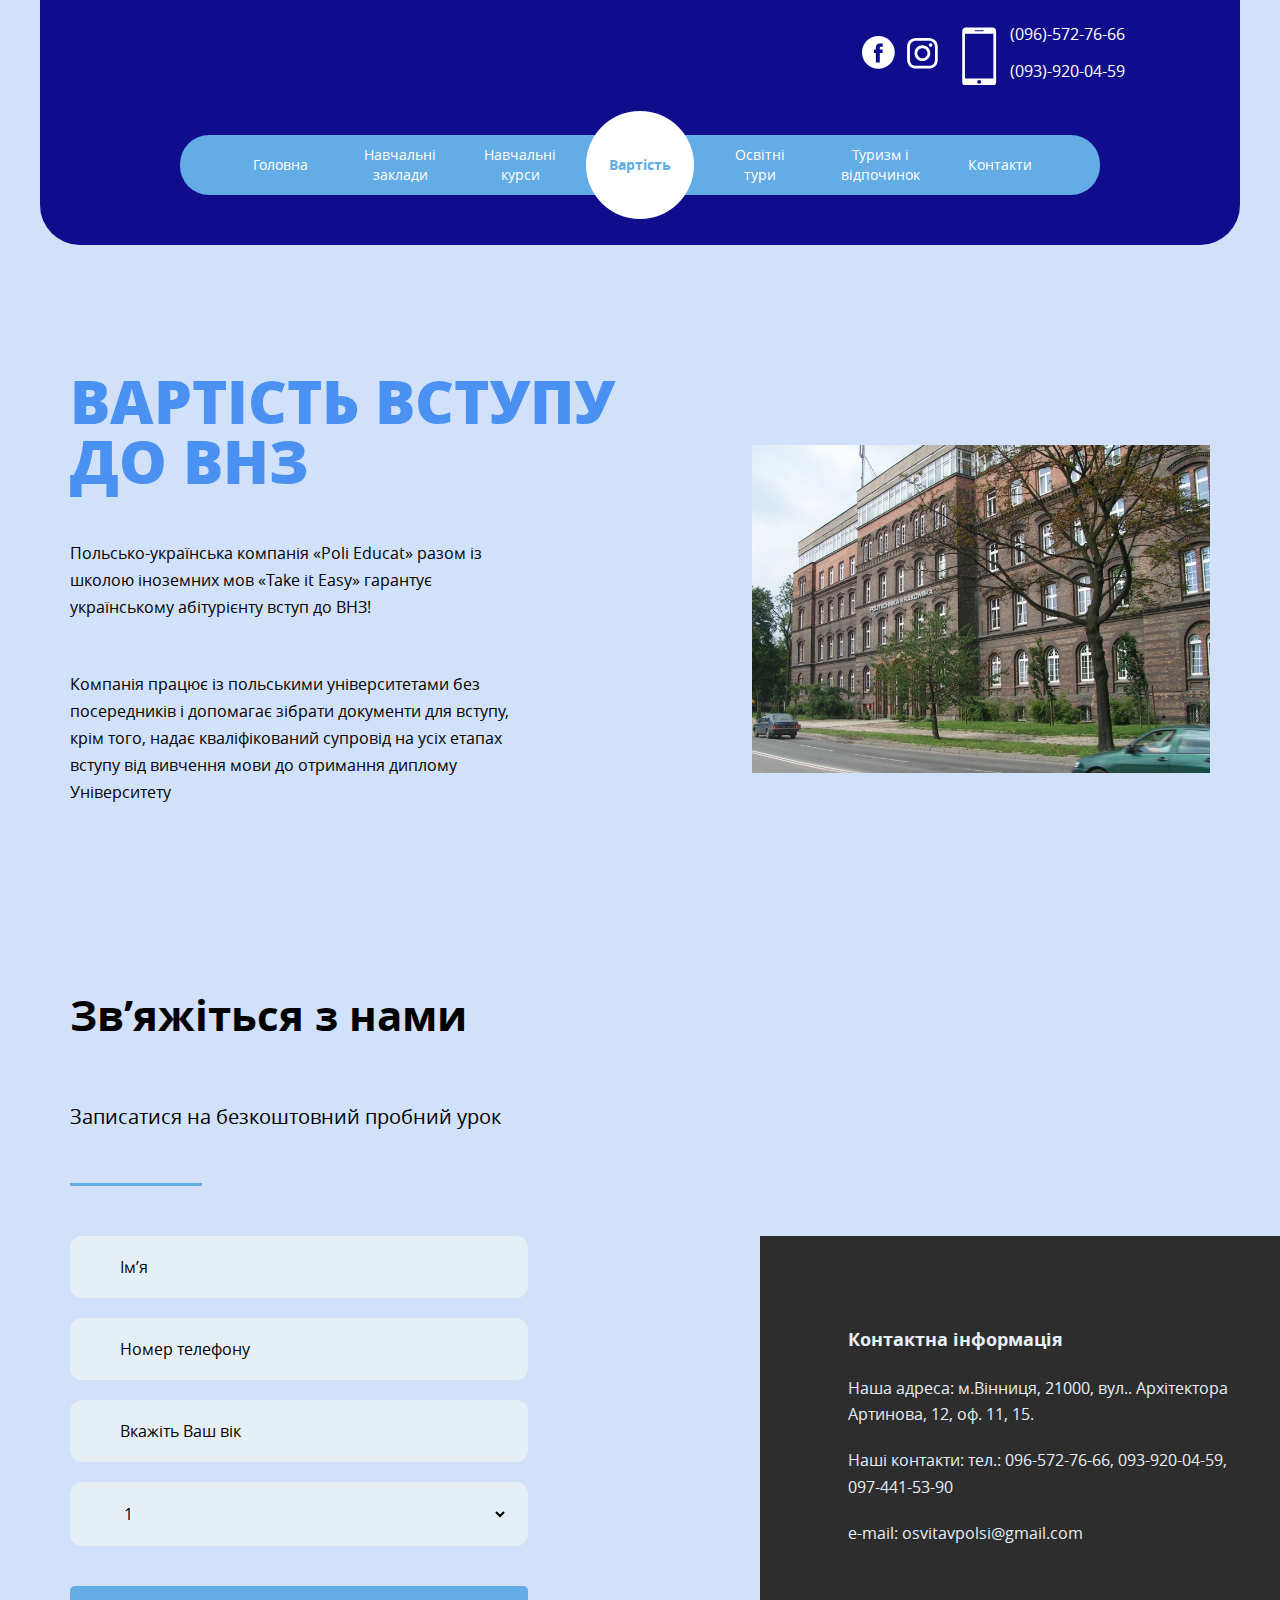
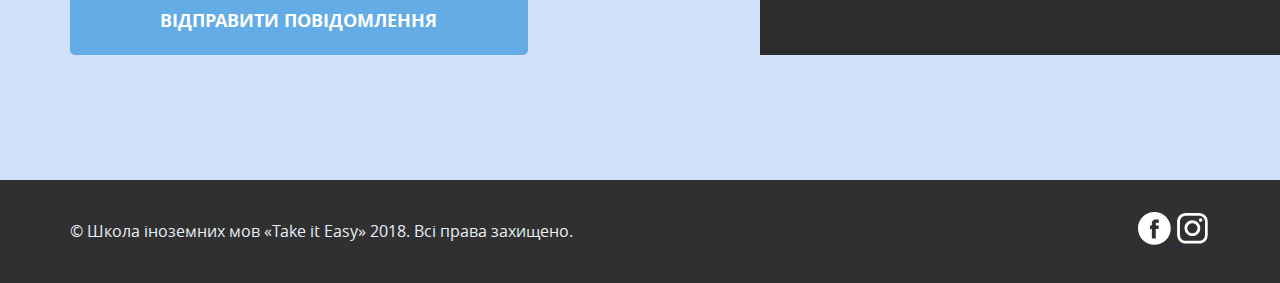
<file: cost.html>
<!DOCTYPE html>
<html lang="uk">
	<head>
		<meta charset="utf-8">
		<meta name="description" content="">

		<title></title>

		<meta http-equiv="X-UA-Compatible" content="IE=edge">
		<meta name="viewport" content="width=device-width, initial-scale=1, maximum-scale=1">

			<!-- Open Graph Protocol -->
		<meta property="og:title" content="">
		<meta property="og:type" content="">
		<meta property="og:url" content="">
		<meta property="og:image" content="">
			
			<!-- Favicons and Manifest config -->
		<link rel="shortcut icon" href="img/favicon/" type="image/x-icon">
		<link rel="apple-touch-icon" href="img/favicon/"">

			<!-- Chrome, Firefox OS and Opera -->
		<meta name="theme-color" content="#">
			<!-- Windows Phone -->
		<meta name="msapplication-navbutton-color" content="#">
			<!-- iOS Safari -->
		<meta name="apple-mobile-web-app-status-bar-style" content="#">

		<link rel="stylesheet" href="css/main.min.css">
	</head>
	<body>
		<main class="main" id="main">

				<!-- HEADER START -->
			<header id="header" class="header">
				<div class="wrapper wrapper--header">
					<div class="header-contacts">
						<div class="logo"></div>
						<div class="header-contacts__info">
							<div class="header-contacts__icons">
								<a href="">
									<svg class="svg-icons facebook"><use xlink:href="#facebook"></use></svg>
								</a>
								<a href="">
									<svg class="svg-icons insta"><use xlink:href="#insta"></use></svg>
								</a>
								<svg class="svg-icons smartphone"><use xlink:href="#smartphone"></use></svg>
							</div>
							<div class="header-contacts__tels">
								<a href="tel:0965727666" class="tel-number">(096)-572-76-66</a>
								<a href="tel:0939200459" class="tel-number">(093)-920-04-59 </a>
							</div>
						</div>
					</div>
					<!-- hidden on desktops -->
					<div class="menu-btnBox">
						<button class="menu-btn">
							<span class="menu-btn__line"></span>
							<span class="menu-btn__line"></span>
							<span class="menu-btn__line"></span>
						</button>
					</div>
					<nav class="nav">
						<ul class="nav__list">
							<li class="nav__item ">
								<div class="nav__bg"></div>
								<a href="index.html" class="nav__link">Головна</a>
							</li>
							<li class="nav__item">
								<div class="nav__bg"></div>
								<a href="#" class="nav__link">Навчальні заклади</a>
								<ul class="submenu-level-1">
									<li class="submenu-level-1__item">
										<span class="submenu-level-1__itemName">Університети</span>
										<ul class="submenu-level-2">
											<li class="submenu-level-2__item"><a href="hee_of_warsaw.html">ВНЗ Варшави</a></li>
											<li class="submenu-level-2__item"><a href="hee_of_krakow.html">ВНЗ Кракова</a></li>
											<li class="submenu-level-2__item"><a href="hee_of_kelce.html">ВНЗ Кельце</a></li>
											<li class="submenu-level-2__item"><a href="hee_of_wroclaw.html">ВНЗ Вроцлава</a></li>
											<li class="submenu-level-2__item"><a href="hee_of_lublin.html">ВНЗ Любліна</a></li>
										</ul>
									</li>
									<li class="submenu-level-1__item"><span class="submenu-level-1__itemName">Коледжі</span></li>
								</ul>
							</li>
							<li class="nav__item ">
								<div class="nav__bg"></div>
								<a href="#" class="nav__link">Навчальні курси</a>
								<ul class="submenu-level-1">
									<li class="submenu-level-1__item"><a href="polish-language-courses.html">Курси польської мови</a></li>
									<li class="submenu-level-1__item"><a href="other-courses.html">Інші мови</a></li>
								</ul>
							</li>
							<li class="nav__item active-page">
								<div class="nav__bg"></div>
								<a href="cost.html" class="nav__link">Вартість</a>
							</li>
							<li class="nav__item">
								<div class="nav__bg"></div>
								<a href="#" class="nav__link">Освітні тури</a>
							</li>
							<li class="nav__item">
								<div class="nav__bg"></div>
								<a href="#" class="nav__link">Туризм і відпочинок</a>
							</li>
							<li class="nav__item">
								<div class="nav__bg"></div>
								<a href="#contacts" class="nav__link">Контакти</a>
							</li>
						</ul>
						<button class="close-menu">
							<div class="close-menu__union">
								<span class="close-menu__line close-menu__line-1"></span>
								<span class="close-menu__line close-menu__line-2"></span>
							</div>
						</button>
					</nav>
				</div>
			</header>
                <!-- HEADER END -->

                <!-- cost START -->
            <section class="cost" id="cost">
                <div class="wrapper">
                    <div class="intro intro--cost">
						<div class="intro__desc intro__desc--cost">
							<h1 class="main-title">Вартість вступу 
                                до ВНЗ</h1>
							<p class="intro__text">
                                    Польсько-українська компанія «Poli Educat» разом із школою іноземних мов  «Take it Easy» гарантує українському абітурієнту вступ до ВНЗ! 
                            </p>
                            <p class="intro__text">
                                    Компанія працює із польськими університетами без посередників і допомагає зібрати документи для вступу, крім того, надає кваліфікований супровід на усіх етапах вступу від вивчення мови до отримання диплому Університету
                            </p>
                            
                            

						</div>
						<div class="intro__media intro__media--cost">
							<img src="img/cost/example_of_university.jpg" alt="Курси інших мов">
						</div>
					</div>
                </div>
            </section>
                <!-- cost END -->
                

            <!-- contacts START -->
			<section class="contacts" id="contacts">
				<div class="wrapper">
					<h2 class="contacts-title">Зв’яжіться з нами</h2>
					<p class="contacts-subtitle">Записатися на безкоштовний пробний урок</p>
					<div class="contacts-line"></div>
					<div class="feedback-box">
						<form class="feedback">
							<input type="text" name="Ім'я" class="feedback__input" placeholder="Ім’я">
							<input type="tel" name="Телефон" class="feedback__input" placeholder="Номер телефону">
							<input type="text" name="Вік" class="feedback__input" placeholder="Вкажіть Ваш вік">
							<div class="select-wrapper">
								<select class="feedback__select" name="Курс" id="course">
									<option value="1">1</option>
									<option value="2">2</option>
									<option value="3">3</option>
								</select>
							</div>
							<input type="submit"  class="feedback__input sendBtn" value="Відправити повідомлення">
						</form>
						<div class="contacts-info">
							<h3 class="contacts-info__title">Контактна інформація</h3>
							<p class="contacts-info__text">Наша адреса: м.Вінниця, 21000, 
								вул.. Архітектора Артинова, 12, оф. 11, 15.</p>
							<p class="contacts-info__text">Наші контакти: 
								тел.: 096-572-76-66, 093-920-04-59, 097-441-53-90</p>
							<p class="contacts-info__text contacts-info__email">е-mail: <a href="mailto:osvitavpolsi@gmail.com">osvitavpolsi@gmail.com</a></p>
						</div>
					</div>
				</div>
			</section>
				<!-- contacts END -->

				<!-- FOOTER START -->
			<footer  id="footer" class="footer">
				<div class="wrapper">
					<div class="copyrights">
						<p class="copyrights__text">© Школа іноземних мов  «Take it Easy» 2018. Всі права захищено.</p>
						<div class="copyrights__social">
							<a href="">
								<svg class="svg-icons facebook"><use xlink:href="#facebook"></use></svg>
							</a>
							<a href="">
								<svg class="svg-icons insta"><use xlink:href="#insta"></use></svg>
							</a>
						</div>
					</div>
				</div>
			</footer>
				<!-- FOOTER END -->
				
		</main>
		<script src="js/scripts.min.js"></script>

		<!-- svg icon sprite -->
	<!DOCTYPE svg PUBLIC "-//W3C//DTD SVG 1.1//EN" "http://www.w3.org/Graphics/SVG/1.1/DTD/svg11.dtd"><svg style="display: none" xmlns="http://www.w3.org/2000/svg"><symbol id="arrowDown"><text data-name="&#xF0D7;" y="9.499" font-size="20" font-family="FontAwesome">&#xF0D7;</text></symbol><symbol id="destination" viewBox="0 0 511.999 511.999"><path d="M125.768 153.902C56.548 153.902.233 210.217.233 279.437c0 42.977 20.444 89.185 60.765 137.341a435.236 435.236 0 0 0 17.69 19.834c-26.034 7.106-41.665 19.873-41.665 34.774 0 26.379 45.722 40.613 88.741 40.613 43.02 0 88.741-14.235 88.741-40.613 0-14.889-15.626-27.659-41.643-34.768 10.394-10.973 21.578-23.883 32.19-38.283a7.508 7.508 0 1 0-12.088-8.907c-12.812 17.387-26.68 32.667-38.781 44.804a7.506 7.506 0 0 0-3.274 3.249c-10.84 10.653-19.962 18.556-25.138 22.874-5.119-4.276-14.102-12.072-24.803-22.586a7.51 7.51 0 0 0-3.763-3.739c-34.007-34.205-81.957-93.301-81.957-154.591 0-60.94 49.579-110.519 110.519-110.519s110.519 49.579 110.519 110.519c0 26.613-9.068 55.353-26.952 85.422a7.508 7.508 0 0 0 12.906 7.676c19.284-32.424 29.062-63.746 29.062-93.098.001-69.222-56.314-125.537-125.534-125.537zm-4.595 322.069a7.494 7.494 0 0 0 4.595 1.57 7.496 7.496 0 0 0 4.595-1.57c.921-.713 13.467-10.497 30.19-26.848 25.322 5.164 38.938 15.107 38.938 22.264 0 5.345-7.326 11.651-19.119 16.456-14.464 5.895-33.857 9.142-54.607 9.142-45.006 0-73.726-15.162-73.726-25.598 0-7.167 13.62-17.105 38.956-22.269 16.816 16.448 29.38 26.235 30.178 26.853z"/><path d="M125.768 224.854c-11.875 0-23.167 3.749-32.655 10.842a7.51 7.51 0 0 0-1.518 10.509 7.511 7.511 0 0 0 10.509 1.518c6.871-5.137 15.054-7.853 23.663-7.853 21.817 0 39.566 17.749 39.566 39.567 0 21.817-17.749 39.566-39.566 39.566s-39.566-17.75-39.566-39.566c0-3.723.515-7.404 1.53-10.938a7.508 7.508 0 0 0-5.144-9.288 7.513 7.513 0 0 0-9.288 5.145 54.663 54.663 0 0 0-2.112 15.081c0 30.096 24.485 54.582 54.582 54.582 30.096 0 54.582-24.485 54.582-54.582-.001-30.097-24.487-54.583-54.583-54.583zM452.958 218.121a331.987 331.987 0 0 0 11.701-13.229c31.258-37.333 47.107-73.222 47.107-106.673C511.766 44.062 467.705 0 413.547 0c-39.563 0-75.086 23.546-90.497 59.986a7.507 7.507 0 0 0 3.989 9.839 7.509 7.509 0 0 0 9.839-3.989c13.058-30.872 43.152-50.821 76.669-50.821 45.879 0 83.204 37.326 83.204 83.205 0 62.043-65.138 121.484-83.207 136.775-3.982-3.365-10.25-8.873-17.599-16.077a7.498 7.498 0 0 0-3.339-3.318c-25.923-26.101-62.263-70.968-62.263-117.38a7.508 7.508 0 0 0-15.016 0c0 33.45 15.849 69.339 47.108 106.673a333.897 333.897 0 0 0 11.695 13.223c-19.354 5.815-30.527 15.713-30.527 27.632 0 10.052 8.154 18.911 22.962 24.944 12.67 5.163 29.355 8.007 46.981 8.007 17.625 0 34.31-2.844 46.981-8.007 14.805-6.034 22.959-14.893 22.959-24.945-.001-11.897-11.182-21.804-30.528-27.626zm-39.413 45.561c-35.539 0-54.926-11.848-54.926-17.936 0-3.966 8.819-11.224 27.651-15.228 12.671 12.329 22.076 19.655 22.683 20.126a7.496 7.496 0 0 0 4.595 1.57 7.498 7.498 0 0 0 4.595-1.57c.607-.469 10.01-7.796 22.681-20.124 8.39 1.789 15.658 4.41 20.744 7.506 4.323 2.634 6.904 5.52 6.904 7.72-.002 6.088-19.389 17.936-54.927 17.936z"/><path d="M413.547 54.532c-24.089 0-43.688 19.598-43.688 43.689 0 24.089 19.598 43.687 43.688 43.687s43.688-19.597 43.688-43.687c0-24.09-19.598-43.689-43.688-43.689zm.001 72.36c-15.812 0-28.673-12.862-28.673-28.672s12.862-28.673 28.673-28.673c15.81 0 28.673 12.862 28.673 28.673-.001 15.81-12.863 28.672-28.673 28.672zM316.157 238.239h-3.428c-2.496 0-5.004.165-7.458.492a7.509 7.509 0 0 0 1.981 14.886 41.745 41.745 0 0 1 5.478-.36h3.427v-.001c4.147 0 7.508-3.36 7.508-7.508s-3.361-7.509-7.508-7.509zM291.336 463.496h-.035l-9.916.045a7.508 7.508 0 1 0 .033 15.016h.035l9.916-.045a7.51 7.51 0 0 0 7.474-7.542 7.506 7.506 0 0 0-7.507-7.474zM325.066 335.489h-9.916a7.508 7.508 0 0 0 0 15.016h9.916a7.507 7.507 0 0 0 7.508-7.508 7.507 7.507 0 0 0-7.508-7.508zM285.284 253.536a7.51 7.51 0 0 0-10.609-.428 56.442 56.442 0 0 0-7.567 8.552 7.51 7.51 0 0 0 12.197 8.76 41.494 41.494 0 0 1 5.551-6.275 7.508 7.508 0 0 0 .428-10.609zM331.002 463.314h-.035l-9.915.045a7.509 7.509 0 0 0 .033 15.016h.035l9.915-.045a7.509 7.509 0 0 0-.033-15.016zM251.671 463.675h-.035l-9.916.045a7.51 7.51 0 0 0-7.474 7.542 7.507 7.507 0 0 0 7.507 7.474h.035l9.916-.045a7.51 7.51 0 0 0 7.474-7.542 7.506 7.506 0 0 0-7.507-7.474zM290.829 329.178a41.434 41.434 0 0 1-6.593-5.163 7.51 7.51 0 0 0-10.616.206 7.507 7.507 0 0 0 .206 10.615 56.431 56.431 0 0 0 8.991 7.042 7.502 7.502 0 0 0 10.357-2.345 7.507 7.507 0 0 0-2.345-10.355zM272.373 302.287a41.493 41.493 0 0 1-.76-7.914l.002-.417a7.506 7.506 0 0 0-7.42-7.594l-.089-.001a7.508 7.508 0 0 0-7.506 7.421l-.003.592c0 3.626.349 7.255 1.037 10.786a7.508 7.508 0 1 0 14.739-2.873zM364.733 335.489h-9.916a7.508 7.508 0 0 0 0 15.016h9.916a7.508 7.508 0 0 0 0-15.016zM485.274 350.775a71.487 71.487 0 0 0-9.192-6.162c-3.609-2.036-8.19-.757-10.226 2.856a7.507 7.507 0 0 0 2.856 10.226 56.631 56.631 0 0 1 7.255 4.866 7.473 7.473 0 0 0 4.648 1.616 7.508 7.508 0 0 0 4.659-13.402zM457.405 468.694c-.57-4.107-4.366-6.982-8.465-6.41-2.459.34-4.977.519-7.488.529l-1.405.007a7.51 7.51 0 0 0 .035 15.016h.037l1.402-.007a71.685 71.685 0 0 0 9.474-.67 7.508 7.508 0 0 0 6.41-8.465zM490.54 447.581a7.505 7.505 0 0 0-10.614-.258 56.716 56.716 0 0 1-6.778 5.523 7.511 7.511 0 0 0-1.893 10.449 7.501 7.501 0 0 0 6.177 3.231 7.476 7.476 0 0 0 4.271-1.338 71.82 71.82 0 0 0 8.58-6.992 7.508 7.508 0 0 0 .257-10.615zM505.152 411.118a7.51 7.51 0 0 0-8.767 5.988 56.243 56.243 0 0 1-2.28 8.428 7.509 7.509 0 0 0 14.145 5.043 71.2 71.2 0 0 0 2.893-10.692 7.51 7.51 0 0 0-5.991-8.767zM509.612 386.984a70.893 70.893 0 0 0-3.886-10.384 7.509 7.509 0 0 0-13.608 6.349 55.798 55.798 0 0 1 3.061 8.177 7.512 7.512 0 0 0 7.213 5.439 7.51 7.51 0 0 0 7.22-9.581zM404.399 335.489h-9.916a7.508 7.508 0 0 0 0 15.016h9.916a7.508 7.508 0 0 0 0-15.016zM370.668 463.134h-.035l-9.916.045a7.509 7.509 0 0 0 .033 15.016h.035l9.916-.045a7.508 7.508 0 1 0-.033-15.016zM444.395 335.561a71.127 71.127 0 0 0-3.196-.071h-7.051a7.508 7.508 0 0 0 0 15.016h7.051v-.001c.849 0 1.693.019 2.532.056a7.506 7.506 0 0 0 7.832-7.167 7.507 7.507 0 0 0-7.168-7.833zM410.333 462.955h-.035l-9.916.045a7.509 7.509 0 0 0 .033 15.016h.035l9.916-.045a7.51 7.51 0 0 0 7.474-7.542 7.506 7.506 0 0 0-7.507-7.474z"/></symbol><symbol viewbox="0 0 50 50" id="facebook"><path d="M24.826 0C11.137 0 0 11.137 0 24.826c0 13.688 11.137 24.826 24.826 24.826 13.688 0 24.826-11.138 24.826-24.826C49.652 11.137 38.516 0 24.826 0zM31 25.7h-4.039v14.396h-5.985V25.7h-2.845v-5.088h2.845v-3.291c0-2.357 1.12-6.04 6.04-6.04l4.435.017v4.939h-3.219c-.524 0-1.269.262-1.269 1.386v2.99h4.56L31 25.7z"/></symbol><symbol id="insta" viewBox="0 0 56.7 56.7"><path d="M28.2 16.7c-7 0-12.8 5.7-12.8 12.8s5.7 12.8 12.8 12.8S41 36.5 41 29.5s-5.8-12.8-12.8-12.8zm0 21c-4.5 0-8.2-3.7-8.2-8.2s3.7-8.2 8.2-8.2 8.2 3.7 8.2 8.2-3.7 8.2-8.2 8.2z"/><circle cx="41.5" cy="16.4" r="2.9"/><path d="M49 8.9c-2.6-2.7-6.3-4.1-10.5-4.1H17.9c-8.7 0-14.5 5.8-14.5 14.5v20.5c0 4.3 1.4 8 4.2 10.7 2.7 2.6 6.3 3.9 10.4 3.9h20.4c4.3 0 7.9-1.4 10.5-3.9 2.7-2.6 4.1-6.3 4.1-10.6V19.3c0-4.2-1.4-7.8-4-10.4zm-.4 31c0 3.1-1.1 5.6-2.9 7.3s-4.3 2.6-7.3 2.6H18c-3 0-5.5-.9-7.3-2.6C8.9 45.4 8 42.9 8 39.8V19.3c0-3 .9-5.5 2.7-7.3 1.7-1.7 4.3-2.6 7.3-2.6h20.6c3 0 5.5.9 7.3 2.7 1.7 1.8 2.7 4.3 2.7 7.2v20.6z"/></symbol><symbol id="language" viewBox="0 0 512 512"><path d="M138.71 137h-6.42l-11.997 60h30.414zM381.374 257c6.477 17.399 15.092 31.483 24.626 43.467 9.534-11.984 19.149-26.069 25.626-43.467h-50.252z"/><path d="M467 91H280.717l38.842 311.679c.687 12.748-2.798 24.75-11.118 34.146L242.663 512H467c24.814 0 45-20.186 45-45V137c0-24.814-20.186-46-45-46zm0 166h-4.006c-8.535 27.383-22.07 48.81-36.136 65.702 11.019 10.074 22.802 18.338 34.517 27.594 6.46 5.171 7.515 14.604 2.329 21.079-5.162 6.465-14.632 7.513-21.079 2.329-12.729-10.047-24.677-18.457-36.625-29.421-11.948 10.964-22.896 19.374-35.625 29.421-6.447 5.184-15.917 4.136-21.079-2.329-5.186-6.475-4.131-15.908 2.329-21.079 11.715-9.256 22.498-17.52 33.517-27.594-14.066-16.891-26.602-38.318-35.136-65.702H346c-8.291 0-15-6.709-15-15s6.709-15 15-15h45v-15c0-8.291 6.709-15 15-15s15 6.709 15 15v15h46c8.291 0 15 6.709 15 15s-6.709 15-15 15z"/><path d="M244.164 39.419C241.366 16.948 222.162 0 199.516 0H45C20.186 0 0 20.186 0 45v332c0 24.814 20.186 45 45 45h236.551c4.376-5.002 8.044-8.134 8.199-14.663.038-1.637-45.383-366.294-45.586-367.918zm-60.22 247.288c-7.954 1.637-16.011-3.527-17.651-11.763L156.706 227h-42.411l-9.587 47.944c-1.611 8.115-9.434 13.447-17.651 11.763-8.115-1.626-13.389-9.521-11.763-17.651l29.999-150C106.699 112.054 112.852 107 120 107h31c7.148 0 13.301 5.054 14.707 12.056l30 150c1.626 8.13-3.647 16.025-11.763 17.651zM175.261 452l2.574 20.581c1.716 13.783 10.874 27.838 25.938 34.856L254.132 452h-78.871z"/></symbol><symbol viewbox="0 0 30 30"  id="smartphone"><path d="M25.302 0H9.698a2.37 2.37 0 0 0-2.364 2.364v30.271A2.371 2.371 0 0 0 9.698 35h15.604a2.37 2.37 0 0 0 2.364-2.364V2.364A2.37 2.37 0 0 0 25.302 0zM15.004 1.704h4.992a.286.286 0 0 1 0 .573h-4.992a.286.286 0 1 1 0-.573zM17.5 33.818a1.182 1.182 0 1 1 0-2.364 1.182 1.182 0 0 1 0 2.364zm8.521-3.193H8.979V3.749h17.042v26.876z"/></symbol><symbol id="startup" viewBox="0 0 511.999 511.999"><circle cx="10.06" cy="500.446" r="10.06"/><circle cx="267.005" cy="245.308" r="10.04"/><path d="M398.479 118.032c-8.071-8.072-18.802-12.516-30.216-12.516-11.414 0-22.146 4.446-30.216 12.516-16.661 16.662-16.661 43.772 0 60.433 8.332 8.331 19.272 12.495 30.216 12.495 10.941 0 21.886-4.166 30.216-12.495 16.661-16.662 16.661-43.772 0-60.433zm-14.197 46.234c-8.833 8.832-23.206 8.832-32.037 0-8.833-8.832-8.833-23.204 0-32.037a22.503 22.503 0 0 1 16.018-6.635 22.503 22.503 0 0 1 16.018 6.635c8.833 8.833 8.833 23.205.001 32.037zM125.409 411.45c-4.964-2.472-10.99-.451-13.462 4.512l-11.958 24.015c-5.2 10.441-15.658 17.423-27.296 18.219l-13.908.952c-2.351.157-3.897-1.014-4.612-1.729s-1.889-2.264-1.729-4.613l.952-13.907c.797-11.637 7.779-22.096 18.219-27.296l24.014-11.958c4.964-2.472 6.984-8.499 4.512-13.462-2.471-4.963-8.498-6.984-13.462-4.512l-24.014 11.958c-16.792 8.362-28.02 25.182-29.302 43.898l-.952 13.907a26.021 26.021 0 0 0 7.562 20.183 26.024 26.024 0 0 0 20.183 7.563l13.908-.952c18.716-1.281 35.536-12.508 43.898-29.302l11.958-24.014c2.472-4.964.452-10.99-4.511-13.462z"/><path d="M505.07 8.18a23.246 23.246 0 0 0-17.793-6.639l-9.348.596c-83.819 5.351-162.262 45.81-215.215 111.004L240.71 140.23l-57.583-1.691a9.65 9.65 0 0 0-.294-.004c-45.668 0-88.603 17.784-120.896 50.076L2.959 247.59a10.04 10.04 0 0 0 6.584 17.125l124.844 6.414-5.09 6.267a10.039 10.039 0 0 0-1.026 11.127 233.734 233.734 0 0 0 6.144 10.617l-29.606 35.147a10.045 10.045 0 0 0-1.397 10.763c6.467 13.665 15.05 25.943 25.514 36.493 10.718 10.808 23.251 19.646 37.249 26.271a10.042 10.042 0 0 0 10.62-1.278c6.378-5.174 13.731-11.311 20.843-17.245 5.069-4.23 10.255-8.557 15.102-12.547a232.586 232.586 0 0 0 8.795 5.046 10.026 10.026 0 0 0 4.796 1.221c2.186 0 4.358-.712 6.156-2.108l6.843-5.31 6.442 125.37a10.041 10.041 0 0 0 10.023 9.526c2.615 0 5.183-1.023 7.101-2.942l58.979-58.979c32.293-32.293 50.076-75.227 50.076-120.896v-54.995l23.267-18.055c69.729-54.11 112.196-135.704 116.512-223.862l.239-4.886A23.262 23.262 0 0 0 505.07 8.18zM33.123 245.822l43.012-43.012c28.465-28.465 66.303-44.157 106.553-44.196l42.085 1.236-74.71 91.98-116.94-6.008zm151.651 128.052c-5.241 4.372-10.614 8.856-15.6 12.957-9.644-5.223-18.368-11.74-25.992-19.428-7.384-7.445-13.669-15.922-18.737-25.26l21.676-25.733a232.758 232.758 0 0 0 21.478 24.925l.018.017.006.007.009.008a232.765 232.765 0 0 0 27.641 23.761c-3.462 2.874-7.009 5.834-10.499 8.746zm167.101-46.202c0 40.305-15.695 78.197-44.196 106.698l-43.012 43.012-6.002-116.792 93.209-72.33v39.412zM491.678 29.779c-4.029 82.297-43.673 158.467-108.767 208.98l-157.46 122.189c-13.058-7.63-25.229-16.639-36.368-26.846l53.086-53.086c3.92-3.92 3.92-10.278 0-14.199-3.921-3.921-10.278-3.921-14.199 0l-53.036 53.036c-9.751-10.795-18.387-22.541-25.74-35.104L278.3 125.8c49.432-60.859 122.66-98.629 200.907-103.623l9.348-.596a3.151 3.151 0 0 1 2.423.904c.377.371 1 1.178.94 2.409l-.24 4.885z"/></symbol><symbol id="university" viewBox="0 0 512 512"><path d="M187.733 315.733a8.536 8.536 0 0 0 8.533 8.533H230.4a8.536 8.536 0 0 0 8.533-8.533v-51.2A8.536 8.536 0 0 0 230.4 256h-34.133a8.536 8.536 0 0 0-8.533 8.533v51.2zm17.067-42.666h17.067V307.2H204.8v-34.133zM196.267 221.867H230.4a8.536 8.536 0 0 0 8.533-8.533v-51.2a8.536 8.536 0 0 0-8.533-8.533h-34.133a8.536 8.536 0 0 0-8.533 8.533v51.2c-.001 4.71 3.822 8.533 8.533 8.533zm8.533-51.2h17.067V204.8H204.8v-34.133z"/><path d="M132.395 160.913L256 86.75l123.605 74.163a8.48 8.48 0 0 0 4.386 1.22 8.519 8.519 0 0 0 7.322-4.139 8.528 8.528 0 0 0-2.918-11.708L264.533 71.97V17.067H307.2v17.067h-25.6a8.536 8.536 0 0 0-8.533 8.533A8.536 8.536 0 0 0 281.6 51.2h34.133a8.536 8.536 0 0 0 8.533-8.533V8.533A8.536 8.536 0 0 0 315.733 0H256a8.536 8.536 0 0 0-8.533 8.533V71.97l-123.861 74.317a8.528 8.528 0 0 0-2.918 11.708c2.414 4.036 7.67 5.35 11.707 2.918zM93.867 324.267a8.536 8.536 0 0 0 8.533-8.533v-51.2a8.536 8.536 0 0 0-8.533-8.533H59.733a8.536 8.536 0 0 0-8.533 8.533V281.6c0 4.71 3.823 8.533 8.533 8.533s8.533-3.823 8.533-8.533v-8.533h17.067v42.667c0 4.71 3.823 8.533 8.534 8.533zM153.6 435.2V187.733a8.536 8.536 0 0 0-8.533-8.533 8.536 8.536 0 0 0-8.533 8.533V435.2a8.536 8.536 0 0 0 8.533 8.533 8.536 8.536 0 0 0 8.533-8.533z"/><path d="M110.933 477.867h290.133c4.71 0 8.533-3.823 8.533-8.533s-3.823-8.533-8.533-8.533h-76.8v-85.333h8.533c4.71 0 8.533-3.823 8.533-8.533s-3.823-8.533-8.533-8.533H179.2c-4.71 0-8.533 3.823-8.533 8.533s3.823 8.533 8.533 8.533h8.533V460.8h-76.8c-4.71 0-8.533 3.823-8.533 8.533s3.823 8.534 8.533 8.534zm153.6-51.2c4.71 0 8.533-3.823 8.533-8.533s-3.823-8.533-8.533-8.533v-34.133H307.2V460.8h-42.667v-34.133zm-59.733-51.2h42.667V409.6c-4.71 0-8.533 3.823-8.533 8.533s3.823 8.533 8.533 8.533V460.8H204.8v-85.333zM452.267 366.933h-34.133a8.536 8.536 0 0 0-8.533 8.533v51.2a8.536 8.536 0 0 0 8.533 8.533h34.133a8.536 8.536 0 0 0 8.533-8.533v-51.2a8.536 8.536 0 0 0-8.533-8.533zm-8.534 51.2h-17.067V384h17.067v34.133zM452.267 264.533h-34.133a8.536 8.536 0 0 0-8.533 8.533v51.2a8.536 8.536 0 0 0 8.533 8.533h34.133a8.536 8.536 0 0 0 8.533-8.533v-51.2a8.536 8.536 0 0 0-8.533-8.533zm-8.534 51.2h-17.067V281.6h17.067v34.133zM435.2 494.933H76.8c-4.71 0-8.533 3.823-8.533 8.533S72.09 512 76.8 512h358.4c4.71 0 8.533-3.823 8.533-8.533s-3.823-8.534-8.533-8.534z"/><path d="M503.467 187.733a8.536 8.536 0 0 0-8.533 8.533v8.533h-93.867a8.536 8.536 0 0 0-8.533 8.533 8.536 8.536 0 0 0 8.533 8.533h93.867v281.6c0 4.71 3.823 8.533 8.533 8.533s8.533-3.823 8.533-8.533v-307.2c0-4.709-3.823-8.532-8.533-8.532zM273.067 315.733a8.536 8.536 0 0 0 8.533 8.533h34.133a8.536 8.536 0 0 0 8.533-8.533v-51.2a8.536 8.536 0 0 0-8.533-8.533H281.6a8.536 8.536 0 0 0-8.533 8.533v51.2zm17.066-42.666H307.2V307.2h-17.067v-34.133zM85.333 418.133c0-1.109-.486-110.933-42.667-110.933C.486 307.2 0 417.024 0 418.133c0 20.608 14.686 37.837 34.133 41.805v43.529A8.536 8.536 0 0 0 42.666 512a8.536 8.536 0 0 0 8.533-8.533v-43.529c19.448-3.968 34.134-21.197 34.134-41.805zm-42.666 25.6c-14.114 0-25.6-11.486-25.6-25.6 0-42.513 11.418-93.867 25.6-93.867 14.182 0 25.6 51.354 25.6 93.867 0 14.114-11.486 25.6-25.6 25.6zM375.467 435.2v-256c0-4.71-3.823-8.533-8.533-8.533s-8.533 3.823-8.533 8.533v256c0 4.71 3.823 8.533 8.533 8.533s8.533-3.823 8.533-8.533zM281.6 221.867h34.133a8.536 8.536 0 0 0 8.533-8.533v-51.2a8.536 8.536 0 0 0-8.533-8.533H281.6a8.536 8.536 0 0 0-8.533 8.533v51.2a8.536 8.536 0 0 0 8.533 8.533zm8.533-51.2H307.2V204.8h-17.067v-34.133zM8.533 298.667a8.536 8.536 0 0 0 8.533-8.533v-68.267h93.867a8.536 8.536 0 0 0 8.533-8.533 8.536 8.536 0 0 0-8.533-8.533H17.067v-8.533c0-4.71-3.823-8.533-8.533-8.533S0 191.556 0 196.267v93.867a8.536 8.536 0 0 0 8.533 8.533z"/></symbol></svg>
	</body>
</html>
</file>
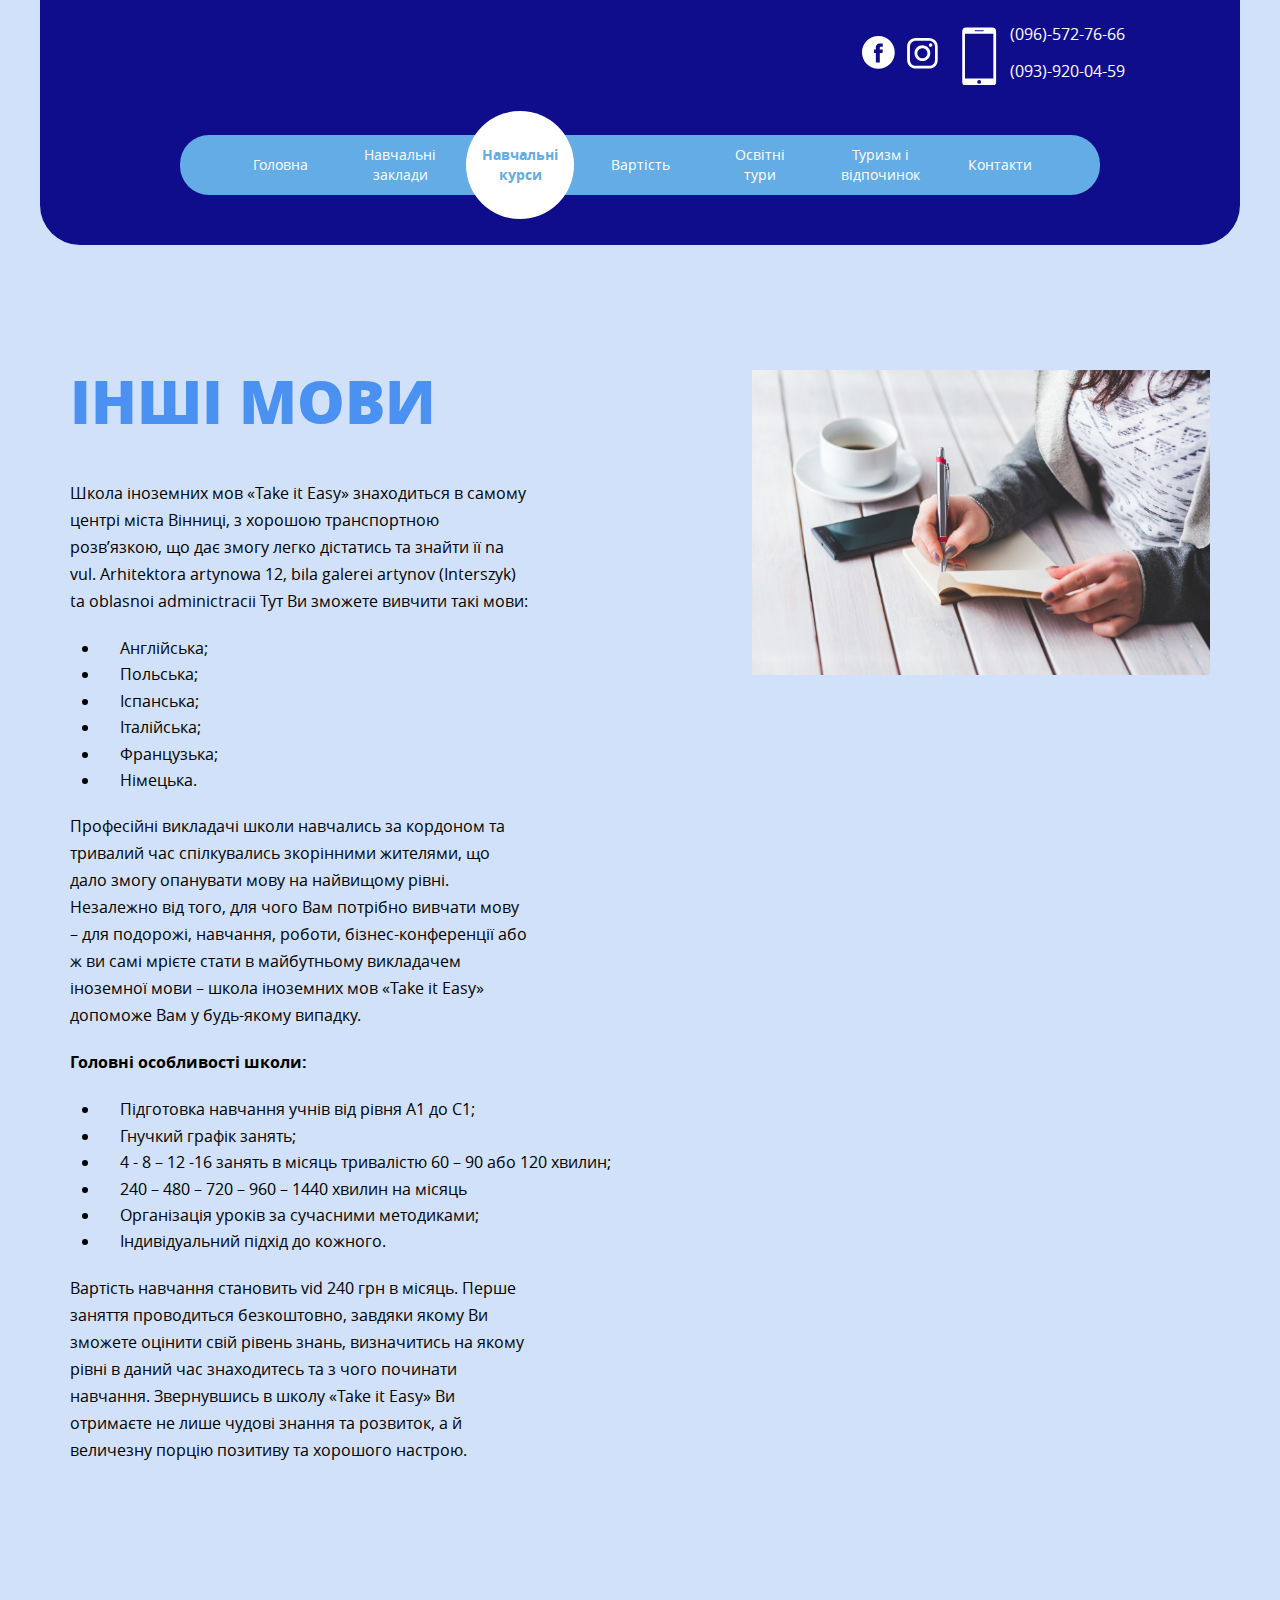
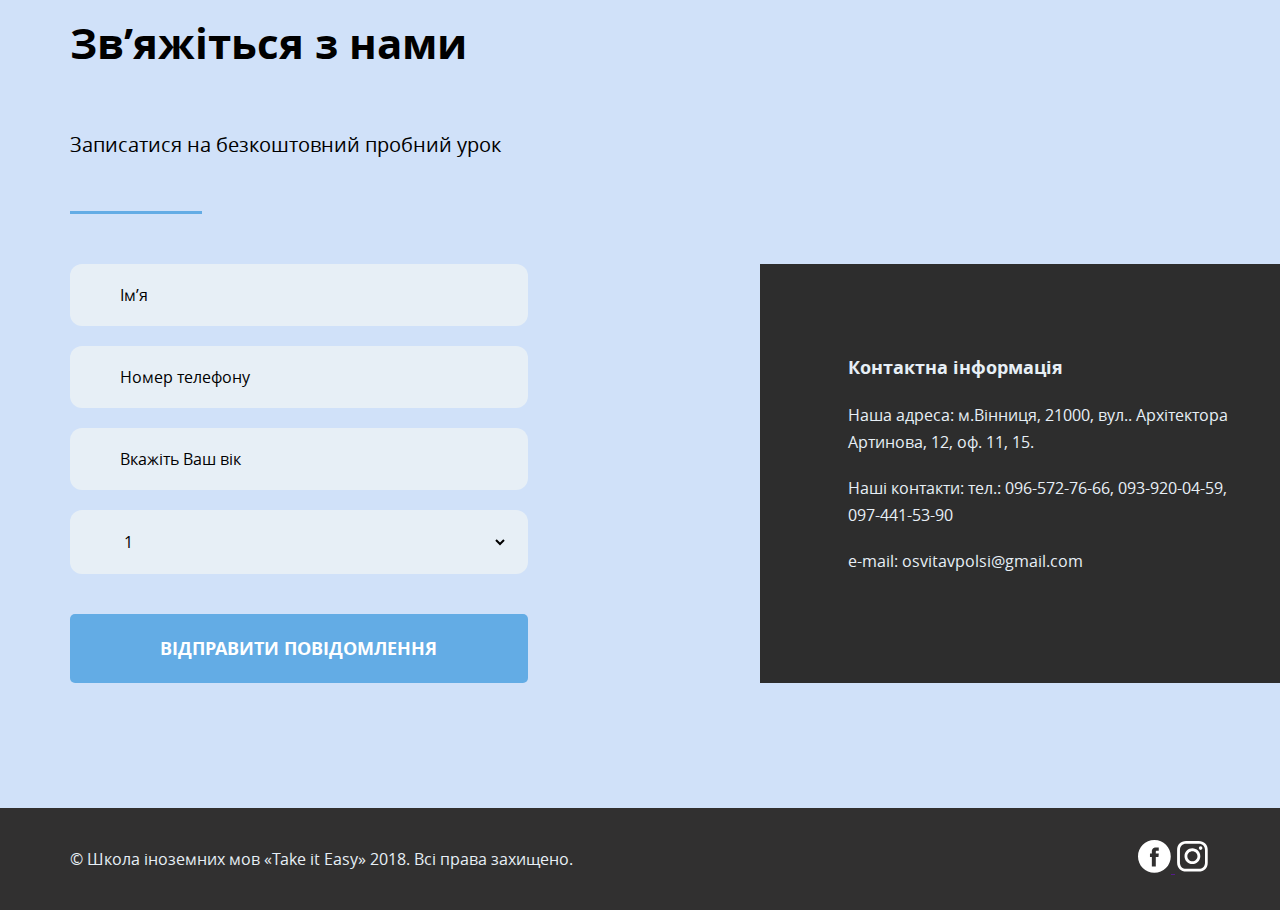
<file: other-courses.html>
<!DOCTYPE html>
<html lang="uk">
	<head>
		<meta charset="utf-8">
		<meta name="description" content="">

		<title></title>

		<meta http-equiv="X-UA-Compatible" content="IE=edge">
		<meta name="viewport" content="width=device-width, initial-scale=1, maximum-scale=1">

			<!-- Open Graph Protocol -->
		<meta property="og:title" content="">
		<meta property="og:type" content="">
		<meta property="og:url" content="">
		<meta property="og:image" content="">
			
			<!-- Favicons and Manifest config -->
		<link rel="shortcut icon" href="img/favicon/" type="image/x-icon">
		<link rel="apple-touch-icon" href="img/favicon/"">

			<!-- Chrome, Firefox OS and Opera -->
		<meta name="theme-color" content="#">
			<!-- Windows Phone -->
		<meta name="msapplication-navbutton-color" content="#">
			<!-- iOS Safari -->
		<meta name="apple-mobile-web-app-status-bar-style" content="#">

		<link rel="stylesheet" href="css/main.min.css">
	</head>
	<body>
		<main class="main" id="main">

				<!-- HEADER START -->
			<header id="header" class="header">
				<div class="wrapper wrapper--header">
					<div class="header-contacts">
						<div class="logo"></div>
						<div class="header-contacts__info">
							<div class="header-contacts__icons">
								<a href="">
									<svg class="svg-icons facebook"><use xlink:href="#facebook"></use></svg>
								</a>
								<a href="">
									<svg class="svg-icons insta"><use xlink:href="#insta"></use></svg>
								</a>
								<svg class="svg-icons smartphone"><use xlink:href="#smartphone"></use></svg>
							</div>
							<div class="header-contacts__tels">
								<a href="tel:0965727666" class="tel-number">(096)-572-76-66</a>
								<a href="tel:0939200459" class="tel-number">(093)-920-04-59 </a>
							</div>
						</div>
					</div>
					<!-- hidden on desktops -->
					<div class="menu-btnBox">
						<button class="menu-btn">
							<span class="menu-btn__line"></span>
							<span class="menu-btn__line"></span>
							<span class="menu-btn__line"></span>
						</button>
					</div>
					<nav class="nav">
						<ul class="nav__list">
							<li class="nav__item ">
								<div class="nav__bg"></div>
								<a href="index.html" class="nav__link">Головна</a>
							</li>
							<li class="nav__item">
								<div class="nav__bg"></div>
								<a href="#" class="nav__link">Навчальні заклади</a>
								<ul class="submenu-level-1">
									<li class="submenu-level-1__item">
										<span class="submenu-level-1__itemName">Університети</span>
										<ul class="submenu-level-2">
											<li class="submenu-level-2__item"><a href="hee_of_warsaw.html">ВНЗ Варшави</a></li>
											<li class="submenu-level-2__item"><a href="hee_of_krakow.html">ВНЗ Кракова</a></li>
											<li class="submenu-level-2__item"><a href="hee_of_kelce.html">ВНЗ Кельце</a></li>
											<li class="submenu-level-2__item"><a href="hee_of_wroclaw.html">ВНЗ Вроцлава</a></li>
											<li class="submenu-level-2__item"><a href="hee_of_lublin.html">ВНЗ Любліна</a></li>
										</ul>
									</li>
									<li class="submenu-level-1__item"><span class="submenu-level-1__itemName">Коледжі</span></li>
								</ul>
							</li>
							<li class="nav__item active-page">
								<div class="nav__bg"></div>
								<a href="#" class="nav__link">Навчальні курси</a>
								<ul class="submenu-level-1">
									<li class="submenu-level-1__item"><a href="polish-language-courses.html">Курси польської мови</a></li>
									<li class="submenu-level-1__item"><a href="other-courses.html">Інші мови</a></li>
								</ul>
							</li>
							<li class="nav__item">
								<div class="nav__bg"></div>
								<a href="cost.html" class="nav__link">Вартість</a>
							</li>
							<li class="nav__item">
								<div class="nav__bg"></div>
								<a href="#" class="nav__link">Освітні тури</a>
							</li>
							<li class="nav__item">
								<div class="nav__bg"></div>
								<a href="#" class="nav__link">Туризм і відпочинок</a>
							</li>
							<li class="nav__item">
								<div class="nav__bg"></div>
								<a href="#contacts" class="nav__link">Контакти</a>
							</li>
						</ul>
						<button class="close-menu">
							<div class="close-menu__union">
								<span class="close-menu__line close-menu__line-1"></span>
								<span class="close-menu__line close-menu__line-2"></span>
							</div>
						</button>
					</nav>
				</div>
			</header>
                <!-- HEADER END -->

                <!-- other-courses START -->
            <section class="other-courses" id="other-courses">
                <div class="wrapper">
                    <div class="intro intro--other-courses">
						<div class="intro__desc intro__desc--other-courses">
							<h1 class="main-title">Інші мови</h1>
							<p class="intro__text intro__text--oc">Школа іноземних мов «Take it Easy» знаходиться в самому центрі міста Вінниці, з хорошою транспортною розв’язкою, що дає змогу легко дістатись та знайти її na vul. Arhitektora artynowa 12, bila galerei artynov (Interszyk) ta oblasnoi adminictracii
                            Тут Ви зможете вивчити такі мови:
                            </p>
                            <ul class="intro__list">
                                <li class="intro__listItem">Англійська;</li>
                                <li class="intro__listItem">Польська;</li>
                                <li class="intro__listItem">Іспанська;</li>
                                <li class="intro__listItem">Італійська;</li>
                                <li class="intro__listItem">Французька;</li>
                                <li class="intro__listItem">Німецька.</li>
                            </ul>
                            
                            <p class="intro__text intro__text--oc">Професійні викладачі школи навчались за кордоном та тривалий час спілкувались зкорінними жителями, що дало змогу опанувати мову на найвищому рівні.
                                        Незалежно від того, для чого Вам потрібно вивчати мову – для подорожі, навчання, роботи, бізнес-конференції або ж ви самі мрієте стати в майбутньому викладачем іноземної мови – школа іноземних мов «Take it Easy» допоможе Вам у будь-якому випадку.
                            </p>
                            <p class="intro__text intro__text--oc " ><strong class="intro__textBold">Головні особливості школи:</strong></p>
                            <ul class="intro__list">
                                    <li class="intro__listItem">Підготовка навчання учнів від рівня А1 до С1;</li>
                                    <li class="intro__listItem">Гнучкий графік занять;</li>
                                    <li class="intro__listItem">4 - 8 – 12 -16 занять в місяць тривалістю 60 – 90  aбо 120 хвилин;</li>
                                    <li class="intro__listItem">240 – 480 – 720 – 960 – 1440 хвилин на місяць</li>
                                    <li class="intro__listItem">Організація уроків за сучасними методиками;</li>
                                    <li class="intro__listItem">Індивідуальний підхід до кожного.</li>
                                </ul>

                            <p class="intro__text intro__text--oc">
                                    Вартість навчання становить vid 240 грн в місяць. Перше заняття проводиться безкоштовно, завдяки якому Ви зможете оцінити свій рівень знань, визначитись на якому рівні в даний час знаходитесь та з чого починати навчання.
                                    Звернувшись в школу «Take it Easy» Ви отримаєте не лише чудові знання та розвиток, а й величезну порцію позитиву та хорошого настрою.
                            </p>

						</div>
						<div class="intro__media intro__media--cost">
							<img src="img/language-courses/other-languages.jpg" alt="Курси інших мов">
						</div>
					</div>
                </div>
            </section>
                <!-- pol-courses END -->
                

            <!-- contacts START -->
			<section class="contacts" id="contacts">
				<div class="wrapper">
					<h2 class="contacts-title">Зв’яжіться з нами</h2>
					<p class="contacts-subtitle">Записатися на безкоштовний пробний урок</p>
					<div class="contacts-line"></div>
					<div class="feedback-box">
						<form class="feedback">
							<input type="text" name="Ім'я" class="feedback__input" placeholder="Ім’я">
							<input type="tel" name="Телефон" class="feedback__input" placeholder="Номер телефону">
							<input type="text" name="Вік" class="feedback__input" placeholder="Вкажіть Ваш вік">
							<div class="select-wrapper">
								<select class="feedback__select" name="Курс" id="course">
									<option value="1">1</option>
									<option value="2">2</option>
									<option value="3">3</option>
								</select>
							</div>
							<input type="submit"  class="feedback__input sendBtn" value="Відправити повідомлення">
						</form>
						<div class="contacts-info">
							<h3 class="contacts-info__title">Контактна інформація</h3>
							<p class="contacts-info__text">Наша адреса: м.Вінниця, 21000, 
								вул.. Архітектора Артинова, 12, оф. 11, 15.</p>
							<p class="contacts-info__text">Наші контакти: 
								тел.: 096-572-76-66, 093-920-04-59, 097-441-53-90</p>
							<p class="contacts-info__text contacts-info__email">е-mail: <a href="mailto:osvitavpolsi@gmail.com">osvitavpolsi@gmail.com</a></p>
						</div>
					</div>
				</div>
			</section>
				<!-- contacts END -->

				<!-- FOOTER START -->
			<footer  id="footer" class="footer">
				<div class="wrapper">
					<div class="copyrights">
						<p class="copyrights__text">© Школа іноземних мов  «Take it Easy» 2018. Всі права захищено.</p>
						<div class="copyrights__social">
							<a href="">
								<svg class="svg-icons facebook"><use xlink:href="#facebook"></use></svg>
							</a>
							<a href="">
								<svg class="svg-icons insta"><use xlink:href="#insta"></use></svg>
							</a>
						</div>
					</div>
				</div>
			</footer>
				<!-- FOOTER END -->
				
		</main>
		<script src="js/scripts.min.js"></script>

		<!-- svg icon sprite -->
	<!DOCTYPE svg PUBLIC "-//W3C//DTD SVG 1.1//EN" "http://www.w3.org/Graphics/SVG/1.1/DTD/svg11.dtd"><svg style="display: none" xmlns="http://www.w3.org/2000/svg"><symbol id="arrowDown"><text data-name="&#xF0D7;" y="9.499" font-size="20" font-family="FontAwesome">&#xF0D7;</text></symbol><symbol id="destination" viewBox="0 0 511.999 511.999"><path d="M125.768 153.902C56.548 153.902.233 210.217.233 279.437c0 42.977 20.444 89.185 60.765 137.341a435.236 435.236 0 0 0 17.69 19.834c-26.034 7.106-41.665 19.873-41.665 34.774 0 26.379 45.722 40.613 88.741 40.613 43.02 0 88.741-14.235 88.741-40.613 0-14.889-15.626-27.659-41.643-34.768 10.394-10.973 21.578-23.883 32.19-38.283a7.508 7.508 0 1 0-12.088-8.907c-12.812 17.387-26.68 32.667-38.781 44.804a7.506 7.506 0 0 0-3.274 3.249c-10.84 10.653-19.962 18.556-25.138 22.874-5.119-4.276-14.102-12.072-24.803-22.586a7.51 7.51 0 0 0-3.763-3.739c-34.007-34.205-81.957-93.301-81.957-154.591 0-60.94 49.579-110.519 110.519-110.519s110.519 49.579 110.519 110.519c0 26.613-9.068 55.353-26.952 85.422a7.508 7.508 0 0 0 12.906 7.676c19.284-32.424 29.062-63.746 29.062-93.098.001-69.222-56.314-125.537-125.534-125.537zm-4.595 322.069a7.494 7.494 0 0 0 4.595 1.57 7.496 7.496 0 0 0 4.595-1.57c.921-.713 13.467-10.497 30.19-26.848 25.322 5.164 38.938 15.107 38.938 22.264 0 5.345-7.326 11.651-19.119 16.456-14.464 5.895-33.857 9.142-54.607 9.142-45.006 0-73.726-15.162-73.726-25.598 0-7.167 13.62-17.105 38.956-22.269 16.816 16.448 29.38 26.235 30.178 26.853z"/><path d="M125.768 224.854c-11.875 0-23.167 3.749-32.655 10.842a7.51 7.51 0 0 0-1.518 10.509 7.511 7.511 0 0 0 10.509 1.518c6.871-5.137 15.054-7.853 23.663-7.853 21.817 0 39.566 17.749 39.566 39.567 0 21.817-17.749 39.566-39.566 39.566s-39.566-17.75-39.566-39.566c0-3.723.515-7.404 1.53-10.938a7.508 7.508 0 0 0-5.144-9.288 7.513 7.513 0 0 0-9.288 5.145 54.663 54.663 0 0 0-2.112 15.081c0 30.096 24.485 54.582 54.582 54.582 30.096 0 54.582-24.485 54.582-54.582-.001-30.097-24.487-54.583-54.583-54.583zM452.958 218.121a331.987 331.987 0 0 0 11.701-13.229c31.258-37.333 47.107-73.222 47.107-106.673C511.766 44.062 467.705 0 413.547 0c-39.563 0-75.086 23.546-90.497 59.986a7.507 7.507 0 0 0 3.989 9.839 7.509 7.509 0 0 0 9.839-3.989c13.058-30.872 43.152-50.821 76.669-50.821 45.879 0 83.204 37.326 83.204 83.205 0 62.043-65.138 121.484-83.207 136.775-3.982-3.365-10.25-8.873-17.599-16.077a7.498 7.498 0 0 0-3.339-3.318c-25.923-26.101-62.263-70.968-62.263-117.38a7.508 7.508 0 0 0-15.016 0c0 33.45 15.849 69.339 47.108 106.673a333.897 333.897 0 0 0 11.695 13.223c-19.354 5.815-30.527 15.713-30.527 27.632 0 10.052 8.154 18.911 22.962 24.944 12.67 5.163 29.355 8.007 46.981 8.007 17.625 0 34.31-2.844 46.981-8.007 14.805-6.034 22.959-14.893 22.959-24.945-.001-11.897-11.182-21.804-30.528-27.626zm-39.413 45.561c-35.539 0-54.926-11.848-54.926-17.936 0-3.966 8.819-11.224 27.651-15.228 12.671 12.329 22.076 19.655 22.683 20.126a7.496 7.496 0 0 0 4.595 1.57 7.498 7.498 0 0 0 4.595-1.57c.607-.469 10.01-7.796 22.681-20.124 8.39 1.789 15.658 4.41 20.744 7.506 4.323 2.634 6.904 5.52 6.904 7.72-.002 6.088-19.389 17.936-54.927 17.936z"/><path d="M413.547 54.532c-24.089 0-43.688 19.598-43.688 43.689 0 24.089 19.598 43.687 43.688 43.687s43.688-19.597 43.688-43.687c0-24.09-19.598-43.689-43.688-43.689zm.001 72.36c-15.812 0-28.673-12.862-28.673-28.672s12.862-28.673 28.673-28.673c15.81 0 28.673 12.862 28.673 28.673-.001 15.81-12.863 28.672-28.673 28.672zM316.157 238.239h-3.428c-2.496 0-5.004.165-7.458.492a7.509 7.509 0 0 0 1.981 14.886 41.745 41.745 0 0 1 5.478-.36h3.427v-.001c4.147 0 7.508-3.36 7.508-7.508s-3.361-7.509-7.508-7.509zM291.336 463.496h-.035l-9.916.045a7.508 7.508 0 1 0 .033 15.016h.035l9.916-.045a7.51 7.51 0 0 0 7.474-7.542 7.506 7.506 0 0 0-7.507-7.474zM325.066 335.489h-9.916a7.508 7.508 0 0 0 0 15.016h9.916a7.507 7.507 0 0 0 7.508-7.508 7.507 7.507 0 0 0-7.508-7.508zM285.284 253.536a7.51 7.51 0 0 0-10.609-.428 56.442 56.442 0 0 0-7.567 8.552 7.51 7.51 0 0 0 12.197 8.76 41.494 41.494 0 0 1 5.551-6.275 7.508 7.508 0 0 0 .428-10.609zM331.002 463.314h-.035l-9.915.045a7.509 7.509 0 0 0 .033 15.016h.035l9.915-.045a7.509 7.509 0 0 0-.033-15.016zM251.671 463.675h-.035l-9.916.045a7.51 7.51 0 0 0-7.474 7.542 7.507 7.507 0 0 0 7.507 7.474h.035l9.916-.045a7.51 7.51 0 0 0 7.474-7.542 7.506 7.506 0 0 0-7.507-7.474zM290.829 329.178a41.434 41.434 0 0 1-6.593-5.163 7.51 7.51 0 0 0-10.616.206 7.507 7.507 0 0 0 .206 10.615 56.431 56.431 0 0 0 8.991 7.042 7.502 7.502 0 0 0 10.357-2.345 7.507 7.507 0 0 0-2.345-10.355zM272.373 302.287a41.493 41.493 0 0 1-.76-7.914l.002-.417a7.506 7.506 0 0 0-7.42-7.594l-.089-.001a7.508 7.508 0 0 0-7.506 7.421l-.003.592c0 3.626.349 7.255 1.037 10.786a7.508 7.508 0 1 0 14.739-2.873zM364.733 335.489h-9.916a7.508 7.508 0 0 0 0 15.016h9.916a7.508 7.508 0 0 0 0-15.016zM485.274 350.775a71.487 71.487 0 0 0-9.192-6.162c-3.609-2.036-8.19-.757-10.226 2.856a7.507 7.507 0 0 0 2.856 10.226 56.631 56.631 0 0 1 7.255 4.866 7.473 7.473 0 0 0 4.648 1.616 7.508 7.508 0 0 0 4.659-13.402zM457.405 468.694c-.57-4.107-4.366-6.982-8.465-6.41-2.459.34-4.977.519-7.488.529l-1.405.007a7.51 7.51 0 0 0 .035 15.016h.037l1.402-.007a71.685 71.685 0 0 0 9.474-.67 7.508 7.508 0 0 0 6.41-8.465zM490.54 447.581a7.505 7.505 0 0 0-10.614-.258 56.716 56.716 0 0 1-6.778 5.523 7.511 7.511 0 0 0-1.893 10.449 7.501 7.501 0 0 0 6.177 3.231 7.476 7.476 0 0 0 4.271-1.338 71.82 71.82 0 0 0 8.58-6.992 7.508 7.508 0 0 0 .257-10.615zM505.152 411.118a7.51 7.51 0 0 0-8.767 5.988 56.243 56.243 0 0 1-2.28 8.428 7.509 7.509 0 0 0 14.145 5.043 71.2 71.2 0 0 0 2.893-10.692 7.51 7.51 0 0 0-5.991-8.767zM509.612 386.984a70.893 70.893 0 0 0-3.886-10.384 7.509 7.509 0 0 0-13.608 6.349 55.798 55.798 0 0 1 3.061 8.177 7.512 7.512 0 0 0 7.213 5.439 7.51 7.51 0 0 0 7.22-9.581zM404.399 335.489h-9.916a7.508 7.508 0 0 0 0 15.016h9.916a7.508 7.508 0 0 0 0-15.016zM370.668 463.134h-.035l-9.916.045a7.509 7.509 0 0 0 .033 15.016h.035l9.916-.045a7.508 7.508 0 1 0-.033-15.016zM444.395 335.561a71.127 71.127 0 0 0-3.196-.071h-7.051a7.508 7.508 0 0 0 0 15.016h7.051v-.001c.849 0 1.693.019 2.532.056a7.506 7.506 0 0 0 7.832-7.167 7.507 7.507 0 0 0-7.168-7.833zM410.333 462.955h-.035l-9.916.045a7.509 7.509 0 0 0 .033 15.016h.035l9.916-.045a7.51 7.51 0 0 0 7.474-7.542 7.506 7.506 0 0 0-7.507-7.474z"/></symbol><symbol viewbox="0 0 50 50" id="facebook"><path d="M24.826 0C11.137 0 0 11.137 0 24.826c0 13.688 11.137 24.826 24.826 24.826 13.688 0 24.826-11.138 24.826-24.826C49.652 11.137 38.516 0 24.826 0zM31 25.7h-4.039v14.396h-5.985V25.7h-2.845v-5.088h2.845v-3.291c0-2.357 1.12-6.04 6.04-6.04l4.435.017v4.939h-3.219c-.524 0-1.269.262-1.269 1.386v2.99h4.56L31 25.7z"/></symbol><symbol id="insta" viewBox="0 0 56.7 56.7"><path d="M28.2 16.7c-7 0-12.8 5.7-12.8 12.8s5.7 12.8 12.8 12.8S41 36.5 41 29.5s-5.8-12.8-12.8-12.8zm0 21c-4.5 0-8.2-3.7-8.2-8.2s3.7-8.2 8.2-8.2 8.2 3.7 8.2 8.2-3.7 8.2-8.2 8.2z"/><circle cx="41.5" cy="16.4" r="2.9"/><path d="M49 8.9c-2.6-2.7-6.3-4.1-10.5-4.1H17.9c-8.7 0-14.5 5.8-14.5 14.5v20.5c0 4.3 1.4 8 4.2 10.7 2.7 2.6 6.3 3.9 10.4 3.9h20.4c4.3 0 7.9-1.4 10.5-3.9 2.7-2.6 4.1-6.3 4.1-10.6V19.3c0-4.2-1.4-7.8-4-10.4zm-.4 31c0 3.1-1.1 5.6-2.9 7.3s-4.3 2.6-7.3 2.6H18c-3 0-5.5-.9-7.3-2.6C8.9 45.4 8 42.9 8 39.8V19.3c0-3 .9-5.5 2.7-7.3 1.7-1.7 4.3-2.6 7.3-2.6h20.6c3 0 5.5.9 7.3 2.7 1.7 1.8 2.7 4.3 2.7 7.2v20.6z"/></symbol><symbol id="language" viewBox="0 0 512 512"><path d="M138.71 137h-6.42l-11.997 60h30.414zM381.374 257c6.477 17.399 15.092 31.483 24.626 43.467 9.534-11.984 19.149-26.069 25.626-43.467h-50.252z"/><path d="M467 91H280.717l38.842 311.679c.687 12.748-2.798 24.75-11.118 34.146L242.663 512H467c24.814 0 45-20.186 45-45V137c0-24.814-20.186-46-45-46zm0 166h-4.006c-8.535 27.383-22.07 48.81-36.136 65.702 11.019 10.074 22.802 18.338 34.517 27.594 6.46 5.171 7.515 14.604 2.329 21.079-5.162 6.465-14.632 7.513-21.079 2.329-12.729-10.047-24.677-18.457-36.625-29.421-11.948 10.964-22.896 19.374-35.625 29.421-6.447 5.184-15.917 4.136-21.079-2.329-5.186-6.475-4.131-15.908 2.329-21.079 11.715-9.256 22.498-17.52 33.517-27.594-14.066-16.891-26.602-38.318-35.136-65.702H346c-8.291 0-15-6.709-15-15s6.709-15 15-15h45v-15c0-8.291 6.709-15 15-15s15 6.709 15 15v15h46c8.291 0 15 6.709 15 15s-6.709 15-15 15z"/><path d="M244.164 39.419C241.366 16.948 222.162 0 199.516 0H45C20.186 0 0 20.186 0 45v332c0 24.814 20.186 45 45 45h236.551c4.376-5.002 8.044-8.134 8.199-14.663.038-1.637-45.383-366.294-45.586-367.918zm-60.22 247.288c-7.954 1.637-16.011-3.527-17.651-11.763L156.706 227h-42.411l-9.587 47.944c-1.611 8.115-9.434 13.447-17.651 11.763-8.115-1.626-13.389-9.521-11.763-17.651l29.999-150C106.699 112.054 112.852 107 120 107h31c7.148 0 13.301 5.054 14.707 12.056l30 150c1.626 8.13-3.647 16.025-11.763 17.651zM175.261 452l2.574 20.581c1.716 13.783 10.874 27.838 25.938 34.856L254.132 452h-78.871z"/></symbol><symbol viewbox="0 0 30 30"  id="smartphone"><path d="M25.302 0H9.698a2.37 2.37 0 0 0-2.364 2.364v30.271A2.371 2.371 0 0 0 9.698 35h15.604a2.37 2.37 0 0 0 2.364-2.364V2.364A2.37 2.37 0 0 0 25.302 0zM15.004 1.704h4.992a.286.286 0 0 1 0 .573h-4.992a.286.286 0 1 1 0-.573zM17.5 33.818a1.182 1.182 0 1 1 0-2.364 1.182 1.182 0 0 1 0 2.364zm8.521-3.193H8.979V3.749h17.042v26.876z"/></symbol><symbol id="startup" viewBox="0 0 511.999 511.999"><circle cx="10.06" cy="500.446" r="10.06"/><circle cx="267.005" cy="245.308" r="10.04"/><path d="M398.479 118.032c-8.071-8.072-18.802-12.516-30.216-12.516-11.414 0-22.146 4.446-30.216 12.516-16.661 16.662-16.661 43.772 0 60.433 8.332 8.331 19.272 12.495 30.216 12.495 10.941 0 21.886-4.166 30.216-12.495 16.661-16.662 16.661-43.772 0-60.433zm-14.197 46.234c-8.833 8.832-23.206 8.832-32.037 0-8.833-8.832-8.833-23.204 0-32.037a22.503 22.503 0 0 1 16.018-6.635 22.503 22.503 0 0 1 16.018 6.635c8.833 8.833 8.833 23.205.001 32.037zM125.409 411.45c-4.964-2.472-10.99-.451-13.462 4.512l-11.958 24.015c-5.2 10.441-15.658 17.423-27.296 18.219l-13.908.952c-2.351.157-3.897-1.014-4.612-1.729s-1.889-2.264-1.729-4.613l.952-13.907c.797-11.637 7.779-22.096 18.219-27.296l24.014-11.958c4.964-2.472 6.984-8.499 4.512-13.462-2.471-4.963-8.498-6.984-13.462-4.512l-24.014 11.958c-16.792 8.362-28.02 25.182-29.302 43.898l-.952 13.907a26.021 26.021 0 0 0 7.562 20.183 26.024 26.024 0 0 0 20.183 7.563l13.908-.952c18.716-1.281 35.536-12.508 43.898-29.302l11.958-24.014c2.472-4.964.452-10.99-4.511-13.462z"/><path d="M505.07 8.18a23.246 23.246 0 0 0-17.793-6.639l-9.348.596c-83.819 5.351-162.262 45.81-215.215 111.004L240.71 140.23l-57.583-1.691a9.65 9.65 0 0 0-.294-.004c-45.668 0-88.603 17.784-120.896 50.076L2.959 247.59a10.04 10.04 0 0 0 6.584 17.125l124.844 6.414-5.09 6.267a10.039 10.039 0 0 0-1.026 11.127 233.734 233.734 0 0 0 6.144 10.617l-29.606 35.147a10.045 10.045 0 0 0-1.397 10.763c6.467 13.665 15.05 25.943 25.514 36.493 10.718 10.808 23.251 19.646 37.249 26.271a10.042 10.042 0 0 0 10.62-1.278c6.378-5.174 13.731-11.311 20.843-17.245 5.069-4.23 10.255-8.557 15.102-12.547a232.586 232.586 0 0 0 8.795 5.046 10.026 10.026 0 0 0 4.796 1.221c2.186 0 4.358-.712 6.156-2.108l6.843-5.31 6.442 125.37a10.041 10.041 0 0 0 10.023 9.526c2.615 0 5.183-1.023 7.101-2.942l58.979-58.979c32.293-32.293 50.076-75.227 50.076-120.896v-54.995l23.267-18.055c69.729-54.11 112.196-135.704 116.512-223.862l.239-4.886A23.262 23.262 0 0 0 505.07 8.18zM33.123 245.822l43.012-43.012c28.465-28.465 66.303-44.157 106.553-44.196l42.085 1.236-74.71 91.98-116.94-6.008zm151.651 128.052c-5.241 4.372-10.614 8.856-15.6 12.957-9.644-5.223-18.368-11.74-25.992-19.428-7.384-7.445-13.669-15.922-18.737-25.26l21.676-25.733a232.758 232.758 0 0 0 21.478 24.925l.018.017.006.007.009.008a232.765 232.765 0 0 0 27.641 23.761c-3.462 2.874-7.009 5.834-10.499 8.746zm167.101-46.202c0 40.305-15.695 78.197-44.196 106.698l-43.012 43.012-6.002-116.792 93.209-72.33v39.412zM491.678 29.779c-4.029 82.297-43.673 158.467-108.767 208.98l-157.46 122.189c-13.058-7.63-25.229-16.639-36.368-26.846l53.086-53.086c3.92-3.92 3.92-10.278 0-14.199-3.921-3.921-10.278-3.921-14.199 0l-53.036 53.036c-9.751-10.795-18.387-22.541-25.74-35.104L278.3 125.8c49.432-60.859 122.66-98.629 200.907-103.623l9.348-.596a3.151 3.151 0 0 1 2.423.904c.377.371 1 1.178.94 2.409l-.24 4.885z"/></symbol><symbol id="university" viewBox="0 0 512 512"><path d="M187.733 315.733a8.536 8.536 0 0 0 8.533 8.533H230.4a8.536 8.536 0 0 0 8.533-8.533v-51.2A8.536 8.536 0 0 0 230.4 256h-34.133a8.536 8.536 0 0 0-8.533 8.533v51.2zm17.067-42.666h17.067V307.2H204.8v-34.133zM196.267 221.867H230.4a8.536 8.536 0 0 0 8.533-8.533v-51.2a8.536 8.536 0 0 0-8.533-8.533h-34.133a8.536 8.536 0 0 0-8.533 8.533v51.2c-.001 4.71 3.822 8.533 8.533 8.533zm8.533-51.2h17.067V204.8H204.8v-34.133z"/><path d="M132.395 160.913L256 86.75l123.605 74.163a8.48 8.48 0 0 0 4.386 1.22 8.519 8.519 0 0 0 7.322-4.139 8.528 8.528 0 0 0-2.918-11.708L264.533 71.97V17.067H307.2v17.067h-25.6a8.536 8.536 0 0 0-8.533 8.533A8.536 8.536 0 0 0 281.6 51.2h34.133a8.536 8.536 0 0 0 8.533-8.533V8.533A8.536 8.536 0 0 0 315.733 0H256a8.536 8.536 0 0 0-8.533 8.533V71.97l-123.861 74.317a8.528 8.528 0 0 0-2.918 11.708c2.414 4.036 7.67 5.35 11.707 2.918zM93.867 324.267a8.536 8.536 0 0 0 8.533-8.533v-51.2a8.536 8.536 0 0 0-8.533-8.533H59.733a8.536 8.536 0 0 0-8.533 8.533V281.6c0 4.71 3.823 8.533 8.533 8.533s8.533-3.823 8.533-8.533v-8.533h17.067v42.667c0 4.71 3.823 8.533 8.534 8.533zM153.6 435.2V187.733a8.536 8.536 0 0 0-8.533-8.533 8.536 8.536 0 0 0-8.533 8.533V435.2a8.536 8.536 0 0 0 8.533 8.533 8.536 8.536 0 0 0 8.533-8.533z"/><path d="M110.933 477.867h290.133c4.71 0 8.533-3.823 8.533-8.533s-3.823-8.533-8.533-8.533h-76.8v-85.333h8.533c4.71 0 8.533-3.823 8.533-8.533s-3.823-8.533-8.533-8.533H179.2c-4.71 0-8.533 3.823-8.533 8.533s3.823 8.533 8.533 8.533h8.533V460.8h-76.8c-4.71 0-8.533 3.823-8.533 8.533s3.823 8.534 8.533 8.534zm153.6-51.2c4.71 0 8.533-3.823 8.533-8.533s-3.823-8.533-8.533-8.533v-34.133H307.2V460.8h-42.667v-34.133zm-59.733-51.2h42.667V409.6c-4.71 0-8.533 3.823-8.533 8.533s3.823 8.533 8.533 8.533V460.8H204.8v-85.333zM452.267 366.933h-34.133a8.536 8.536 0 0 0-8.533 8.533v51.2a8.536 8.536 0 0 0 8.533 8.533h34.133a8.536 8.536 0 0 0 8.533-8.533v-51.2a8.536 8.536 0 0 0-8.533-8.533zm-8.534 51.2h-17.067V384h17.067v34.133zM452.267 264.533h-34.133a8.536 8.536 0 0 0-8.533 8.533v51.2a8.536 8.536 0 0 0 8.533 8.533h34.133a8.536 8.536 0 0 0 8.533-8.533v-51.2a8.536 8.536 0 0 0-8.533-8.533zm-8.534 51.2h-17.067V281.6h17.067v34.133zM435.2 494.933H76.8c-4.71 0-8.533 3.823-8.533 8.533S72.09 512 76.8 512h358.4c4.71 0 8.533-3.823 8.533-8.533s-3.823-8.534-8.533-8.534z"/><path d="M503.467 187.733a8.536 8.536 0 0 0-8.533 8.533v8.533h-93.867a8.536 8.536 0 0 0-8.533 8.533 8.536 8.536 0 0 0 8.533 8.533h93.867v281.6c0 4.71 3.823 8.533 8.533 8.533s8.533-3.823 8.533-8.533v-307.2c0-4.709-3.823-8.532-8.533-8.532zM273.067 315.733a8.536 8.536 0 0 0 8.533 8.533h34.133a8.536 8.536 0 0 0 8.533-8.533v-51.2a8.536 8.536 0 0 0-8.533-8.533H281.6a8.536 8.536 0 0 0-8.533 8.533v51.2zm17.066-42.666H307.2V307.2h-17.067v-34.133zM85.333 418.133c0-1.109-.486-110.933-42.667-110.933C.486 307.2 0 417.024 0 418.133c0 20.608 14.686 37.837 34.133 41.805v43.529A8.536 8.536 0 0 0 42.666 512a8.536 8.536 0 0 0 8.533-8.533v-43.529c19.448-3.968 34.134-21.197 34.134-41.805zm-42.666 25.6c-14.114 0-25.6-11.486-25.6-25.6 0-42.513 11.418-93.867 25.6-93.867 14.182 0 25.6 51.354 25.6 93.867 0 14.114-11.486 25.6-25.6 25.6zM375.467 435.2v-256c0-4.71-3.823-8.533-8.533-8.533s-8.533 3.823-8.533 8.533v256c0 4.71 3.823 8.533 8.533 8.533s8.533-3.823 8.533-8.533zM281.6 221.867h34.133a8.536 8.536 0 0 0 8.533-8.533v-51.2a8.536 8.536 0 0 0-8.533-8.533H281.6a8.536 8.536 0 0 0-8.533 8.533v51.2a8.536 8.536 0 0 0 8.533 8.533zm8.533-51.2H307.2V204.8h-17.067v-34.133zM8.533 298.667a8.536 8.536 0 0 0 8.533-8.533v-68.267h93.867a8.536 8.536 0 0 0 8.533-8.533 8.536 8.536 0 0 0-8.533-8.533H17.067v-8.533c0-4.71-3.823-8.533-8.533-8.533S0 191.556 0 196.267v93.867a8.536 8.536 0 0 0 8.533 8.533z"/></symbol></svg>
	</body>
</html>
</file>
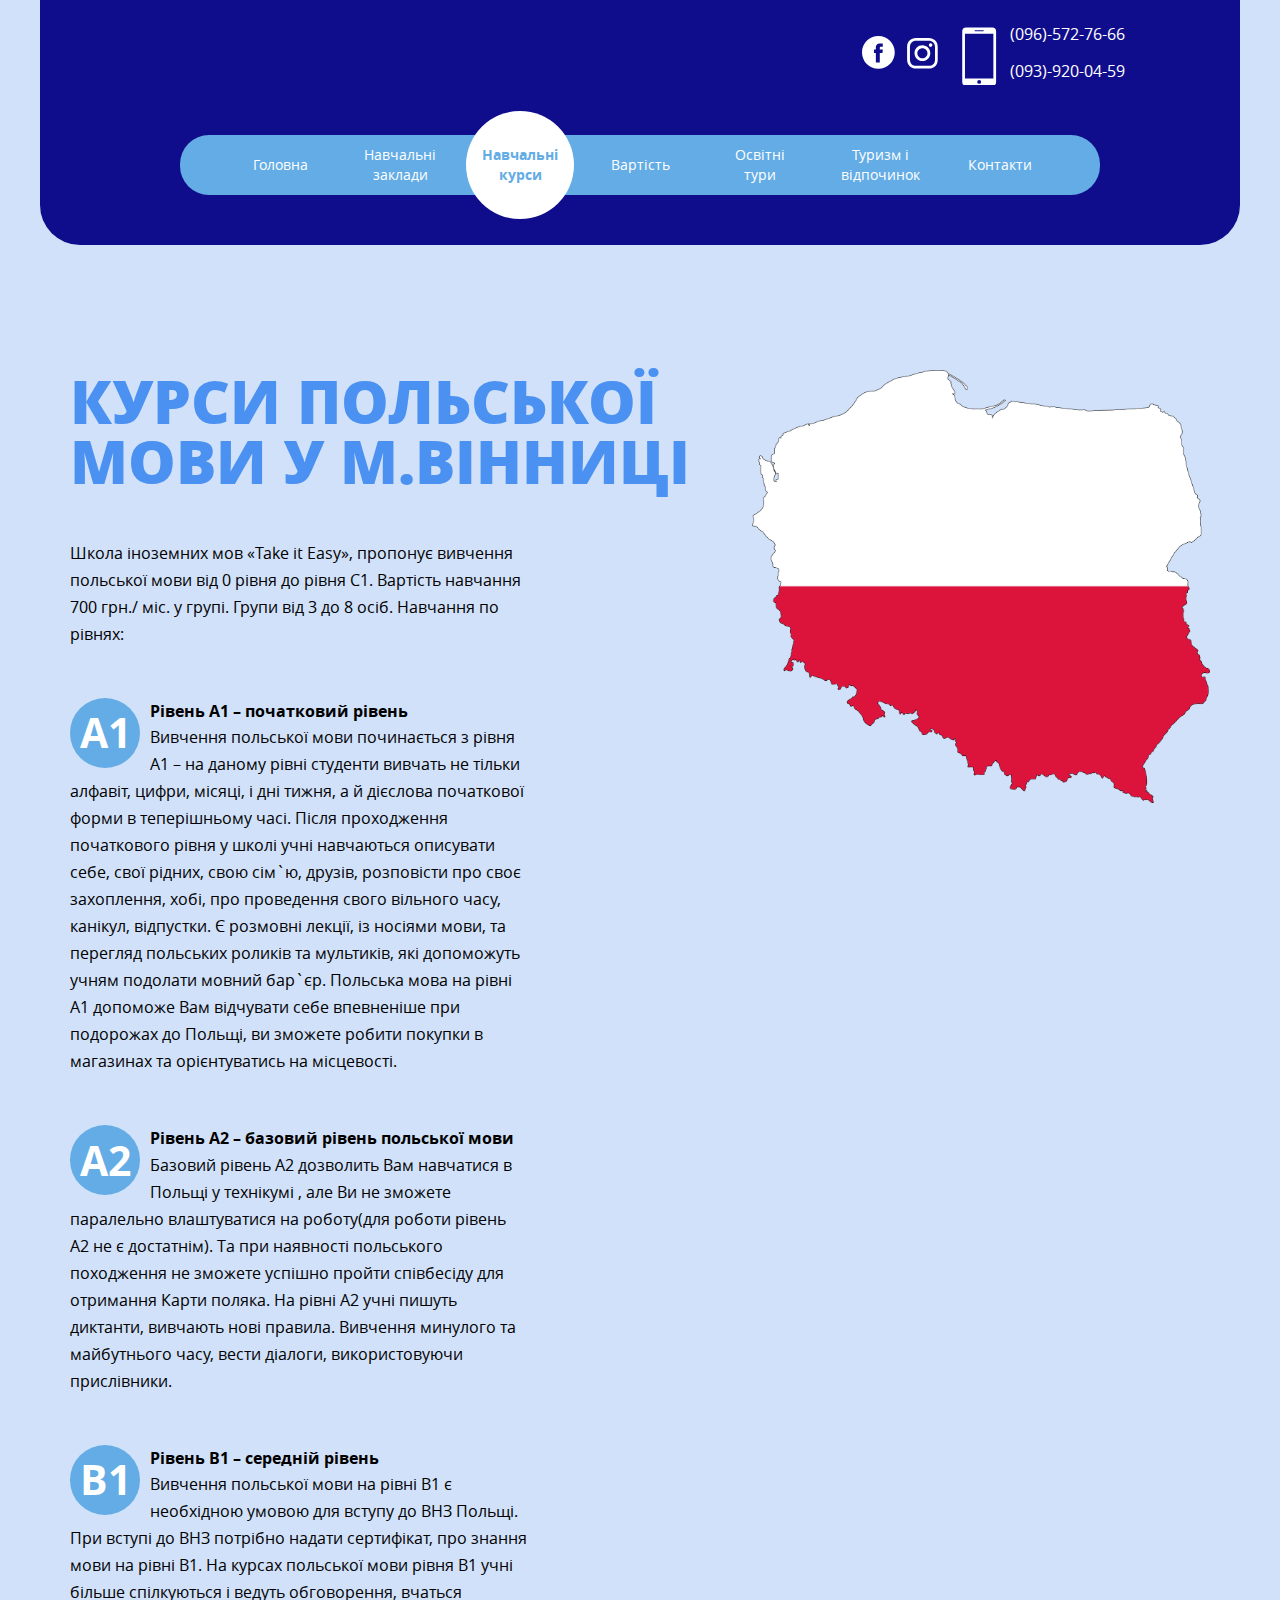
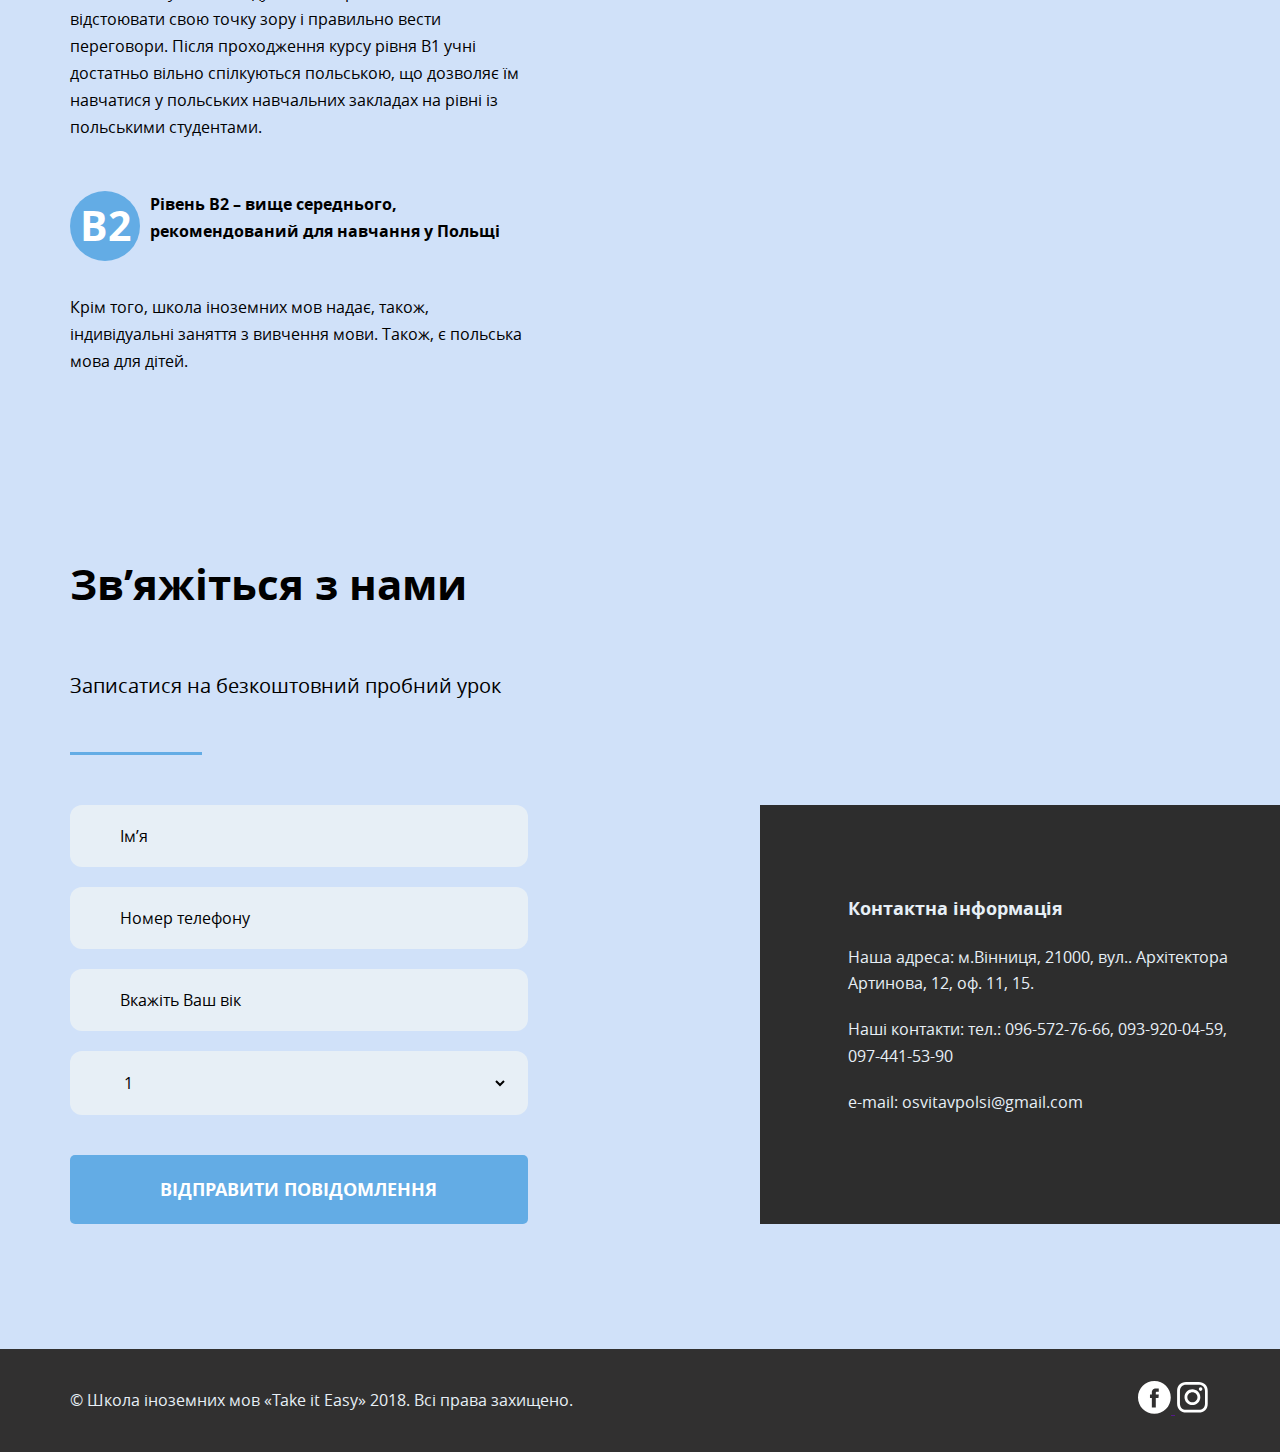
<file: polish-language-courses.html>
<!DOCTYPE html>
<html lang="uk">
	<head>
		<meta charset="utf-8">
		<meta name="description" content="">

		<title></title>

		<meta http-equiv="X-UA-Compatible" content="IE=edge">
		<meta name="viewport" content="width=device-width, initial-scale=1, maximum-scale=1">

			<!-- Open Graph Protocol -->
		<meta property="og:title" content="">
		<meta property="og:type" content="">
		<meta property="og:url" content="">
		<meta property="og:image" content="">
			
			<!-- Favicons and Manifest config -->
		<link rel="shortcut icon" href="img/favicon/" type="image/x-icon">
		<link rel="apple-touch-icon" href="img/favicon/"">

			<!-- Chrome, Firefox OS and Opera -->
		<meta name="theme-color" content="#">
			<!-- Windows Phone -->
		<meta name="msapplication-navbutton-color" content="#">
			<!-- iOS Safari -->
		<meta name="apple-mobile-web-app-status-bar-style" content="#">

		<link rel="stylesheet" href="css/main.min.css">
	</head>
	<body>
		<main class="main" id="main">

				<!-- HEADER START -->
			<header id="header" class="header">
				<div class="wrapper wrapper--header">
					<div class="header-contacts">
						<div class="logo"></div>
						<div class="header-contacts__info">
							<div class="header-contacts__icons">
								<a href="">
									<svg class="svg-icons facebook"><use xlink:href="#facebook"></use></svg>
								</a>
								<a href="">
									<svg class="svg-icons insta"><use xlink:href="#insta"></use></svg>
								</a>
								<svg class="svg-icons smartphone"><use xlink:href="#smartphone"></use></svg>
							</div>
							<div class="header-contacts__tels">
								<a href="tel:0965727666" class="tel-number">(096)-572-76-66</a>
								<a href="tel:0939200459" class="tel-number">(093)-920-04-59 </a>
							</div>
						</div>
					</div>
					<!-- hidden on desktops -->
					<div class="menu-btnBox">
						<button class="menu-btn">
							<span class="menu-btn__line"></span>
							<span class="menu-btn__line"></span>
							<span class="menu-btn__line"></span>
						</button>
					</div>
					<nav class="nav">
						<ul class="nav__list">
							<li class="nav__item ">
								<div class="nav__bg"></div>
								<a href="index.html" class="nav__link">Головна</a>
							</li>
							<li class="nav__item">
								<div class="nav__bg"></div>
								<a href="#" class="nav__link">Навчальні заклади</a>
								<ul class="submenu-level-1">
									<li class="submenu-level-1__item">
										<span class="submenu-level-1__itemName">Університети</span>
										<ul class="submenu-level-2">
											<li class="submenu-level-2__item"><a href="hee_of_warsaw.html">ВНЗ Варшави</a></li>
											<li class="submenu-level-2__item"><a href="hee_of_krakow.html">ВНЗ Кракова</a></li>
											<li class="submenu-level-2__item"><a href="hee_of_kelce.html">ВНЗ Кельце</a></li>
											<li class="submenu-level-2__item"><a href="hee_of_wroclaw.html">ВНЗ Вроцлава</a></li>
											<li class="submenu-level-2__item"><a href="hee_of_lublin.html">ВНЗ Любліна</a></li>
										</ul>
									</li>
									<li class="submenu-level-1__item"><span class="submenu-level-1__itemName">Коледжі</span></li>
								</ul>
							</li>
							<li class="nav__item active-page">
								<div class="nav__bg"></div>
								<a href="#" class="nav__link">Навчальні курси</a>
								<ul class="submenu-level-1">
									<li class="submenu-level-1__item"><a href="polish-language-courses.html">Курси польської мови</a></li>
									<li class="submenu-level-1__item"><a href="other-courses.html">Інші мови</a></li>
								</ul>
							</li>
							<li class="nav__item">
								<div class="nav__bg"></div>
								<a href="cost.html" class="nav__link">Вартість</a>
							</li>
							<li class="nav__item">
								<div class="nav__bg"></div>
								<a href="#" class="nav__link">Освітні тури</a>
							</li>
							<li class="nav__item">
								<div class="nav__bg"></div>
								<a href="#" class="nav__link">Туризм і відпочинок</a>
							</li>
							<li class="nav__item">
								<div class="nav__bg"></div>
								<a href="#contacts" class="nav__link">Контакти</a>
							</li>
						</ul>
						<button class="close-menu">
							<div class="close-menu__union">
								<span class="close-menu__line close-menu__line-1"></span>
								<span class="close-menu__line close-menu__line-2"></span>
							</div>
						</button>
					</nav>
				</div>
			</header>
                <!-- HEADER END -->

                <!-- pol-courses START -->
            <section class="pol-courses" id="pol-courses">
                <div class="wrapper">
                    <div class="intro intro--pol-courses">
						<div class="intro__desc intro__desc--polCourses">
							<h1 class="main-title">Курси польської мови у м.Вінниці</h1>
							<p class="intro__text">Школа іноземних мов «Take it Easy», пропонує вивчення польської мови від 0 рівня до рівня С1. Вартість навчання 700 грн./ міс. у групі. Групи від 3 до 8 осіб. Навчання по рівнях:
                            </p>
                            <div class="intro__textBox">
                                <div class="intro__lang-level">A1</div>
                                <strong class="intro__textBold">Рівень А1 – початковий рівень</strong>  
                                <p class="intro__text">
                                        Вивчення польської мови починається з рівня А1 – на даному рівні студенти вивчать не тільки
                                        алфавіт, цифри, місяці, і дні тижня, а й дієслова початкової форми в теперішньому часі. Після проходження початкового рівня у школі учні навчаються описувати себе, свої рідних, свою сім`ю, друзів, розповісти про своє захоплення, хобі, про проведення свого вільного часу, канікул, відпустки. Є розмовні лекції, із носіями мови, та перегляд польських роликів та мультиків, які допоможуть учням подолати мовний бар`єр. Польська мова на рівні А1 допоможе Вам відчувати себе впевненіше при подорожах до Польщі, ви зможете робити покупки в магазинах та орієнтуватись на місцевості. 
                                </p> 
                            </div>
                            <div class="intro__textBox">
                                    <div class="intro__lang-level">A2</div>
                                    <strong class="intro__textBold">Рівень А2 – базовий рівень польської мови</strong>  
                                    <p class="intro__text">
                                            
                                    Базовий рівень А2 дозволить Вам навчатися в Польщі у технікумі , але Ви не зможете 
                                    паралельно влаштуватися на роботу(для роботи рівень А2 не є достатнім). Та при наявності польського походження не зможете успішно пройти співбесіду для отримання Карти поляка. На рівні А2 учні пишуть диктанти, вивчають нові правила. Вивчення минулого та майбутнього часу, вести діалоги, використовуючи прислівники.
                                            
                                    </p> 
                                </div>
                            
                                <div class="intro__textBox">
                                        <div class="intro__lang-level">B1</div>
                                        <strong class="intro__textBold">Рівень В1 – середній рівень</strong>  
                                        <p class="intro__text">
                                                
                                            Вивчення польської мови на рівні В1 є необхідною умовою для вступу до ВНЗ Польщі.
                                            При вступі до ВНЗ потрібно надати сертифікат, про знання мови на рівні В1. На курсах польської мови рівня В1 учні більше спілкуються і ведуть обговорення, вчаться відстоювати свою точку зору і правильно вести переговори. Після проходження курсу рівня В1 учні достатньо вільно спілкуються польською, що дозволяє їм навчатися у польських навчальних закладах на рівні із польськими студентами. 
                                                
                                        </p> 
                                </div>
                                <div class="intro__textBox">
                                        <div class="intro__lang-level">B2</div>
                                        <strong class="intro__textBold">Рівень В2 – вище середнього, рекомендований для навчання у Польщі</strong>  
                                        
                                       <!--  need to add more info -->
                                </div>
                                <p class="intro__text intro__text--last">Крім того, школа іноземних мов надає, також, індивідуальні заняття з вивчення мови. 
                                        Також, є польська мова для дітей.
                                    </p>
						</div>
						<div class="intro__media intro__media--polCourses">
							<img src="img/language-courses/posish-courses.png" alt="Курси польської мови">
						</div>
					</div>
                </div>
            </section>
                <!-- pol-courses START -->
                

            <!-- contacts START -->
			<section class="contacts" id="contacts">
				<div class="wrapper">
					<h2 class="contacts-title">Зв’яжіться з нами</h2>
					<p class="contacts-subtitle">Записатися на безкоштовний пробний урок</p>
					<div class="contacts-line"></div>
					<div class="feedback-box">
						<form class="feedback">
							<input type="text" name="Ім'я" class="feedback__input" placeholder="Ім’я">
							<input type="tel" name="Телефон" class="feedback__input" placeholder="Номер телефону">
							<input type="text" name="Вік" class="feedback__input" placeholder="Вкажіть Ваш вік">
							<div class="select-wrapper">
								<select class="feedback__select" name="Курс" id="course">
									<option value="1">1</option>
									<option value="2">2</option>
									<option value="3">3</option>
								</select>
							</div>
							<input type="submit"  class="feedback__input sendBtn" value="Відправити повідомлення">
						</form>
						<div class="contacts-info">
							<h3 class="contacts-info__title">Контактна інформація</h3>
							<p class="contacts-info__text">Наша адреса: м.Вінниця, 21000, 
								вул.. Архітектора Артинова, 12, оф. 11, 15.</p>
							<p class="contacts-info__text">Наші контакти: 
								тел.: 096-572-76-66, 093-920-04-59, 097-441-53-90</p>
							<p class="contacts-info__text contacts-info__email">е-mail: <a href="mailto:osvitavpolsi@gmail.com">osvitavpolsi@gmail.com</a></p>
						</div>
					</div>
				</div>
			</section>
				<!-- contacts END -->

				<!-- FOOTER START -->
			<footer  id="footer" class="footer">
				<div class="wrapper">
					<div class="copyrights">
						<p class="copyrights__text">© Школа іноземних мов  «Take it Easy» 2018. Всі права захищено.</p>
						<div class="copyrights__social">
							<a href="">
								<svg class="svg-icons facebook"><use xlink:href="#facebook"></use></svg>
							</a>
							<a href="">
								<svg class="svg-icons insta"><use xlink:href="#insta"></use></svg>
							</a>
						</div>
					</div>
				</div>
			</footer>
				<!-- FOOTER END -->
				
		</main>
		<script src="js/scripts.min.js"></script>

		<!-- svg icon sprite -->
	<!DOCTYPE svg PUBLIC "-//W3C//DTD SVG 1.1//EN" "http://www.w3.org/Graphics/SVG/1.1/DTD/svg11.dtd"><svg style="display: none" xmlns="http://www.w3.org/2000/svg"><symbol id="arrowDown"><text data-name="&#xF0D7;" y="9.499" font-size="20" font-family="FontAwesome">&#xF0D7;</text></symbol><symbol id="destination" viewBox="0 0 511.999 511.999"><path d="M125.768 153.902C56.548 153.902.233 210.217.233 279.437c0 42.977 20.444 89.185 60.765 137.341a435.236 435.236 0 0 0 17.69 19.834c-26.034 7.106-41.665 19.873-41.665 34.774 0 26.379 45.722 40.613 88.741 40.613 43.02 0 88.741-14.235 88.741-40.613 0-14.889-15.626-27.659-41.643-34.768 10.394-10.973 21.578-23.883 32.19-38.283a7.508 7.508 0 1 0-12.088-8.907c-12.812 17.387-26.68 32.667-38.781 44.804a7.506 7.506 0 0 0-3.274 3.249c-10.84 10.653-19.962 18.556-25.138 22.874-5.119-4.276-14.102-12.072-24.803-22.586a7.51 7.51 0 0 0-3.763-3.739c-34.007-34.205-81.957-93.301-81.957-154.591 0-60.94 49.579-110.519 110.519-110.519s110.519 49.579 110.519 110.519c0 26.613-9.068 55.353-26.952 85.422a7.508 7.508 0 0 0 12.906 7.676c19.284-32.424 29.062-63.746 29.062-93.098.001-69.222-56.314-125.537-125.534-125.537zm-4.595 322.069a7.494 7.494 0 0 0 4.595 1.57 7.496 7.496 0 0 0 4.595-1.57c.921-.713 13.467-10.497 30.19-26.848 25.322 5.164 38.938 15.107 38.938 22.264 0 5.345-7.326 11.651-19.119 16.456-14.464 5.895-33.857 9.142-54.607 9.142-45.006 0-73.726-15.162-73.726-25.598 0-7.167 13.62-17.105 38.956-22.269 16.816 16.448 29.38 26.235 30.178 26.853z"/><path d="M125.768 224.854c-11.875 0-23.167 3.749-32.655 10.842a7.51 7.51 0 0 0-1.518 10.509 7.511 7.511 0 0 0 10.509 1.518c6.871-5.137 15.054-7.853 23.663-7.853 21.817 0 39.566 17.749 39.566 39.567 0 21.817-17.749 39.566-39.566 39.566s-39.566-17.75-39.566-39.566c0-3.723.515-7.404 1.53-10.938a7.508 7.508 0 0 0-5.144-9.288 7.513 7.513 0 0 0-9.288 5.145 54.663 54.663 0 0 0-2.112 15.081c0 30.096 24.485 54.582 54.582 54.582 30.096 0 54.582-24.485 54.582-54.582-.001-30.097-24.487-54.583-54.583-54.583zM452.958 218.121a331.987 331.987 0 0 0 11.701-13.229c31.258-37.333 47.107-73.222 47.107-106.673C511.766 44.062 467.705 0 413.547 0c-39.563 0-75.086 23.546-90.497 59.986a7.507 7.507 0 0 0 3.989 9.839 7.509 7.509 0 0 0 9.839-3.989c13.058-30.872 43.152-50.821 76.669-50.821 45.879 0 83.204 37.326 83.204 83.205 0 62.043-65.138 121.484-83.207 136.775-3.982-3.365-10.25-8.873-17.599-16.077a7.498 7.498 0 0 0-3.339-3.318c-25.923-26.101-62.263-70.968-62.263-117.38a7.508 7.508 0 0 0-15.016 0c0 33.45 15.849 69.339 47.108 106.673a333.897 333.897 0 0 0 11.695 13.223c-19.354 5.815-30.527 15.713-30.527 27.632 0 10.052 8.154 18.911 22.962 24.944 12.67 5.163 29.355 8.007 46.981 8.007 17.625 0 34.31-2.844 46.981-8.007 14.805-6.034 22.959-14.893 22.959-24.945-.001-11.897-11.182-21.804-30.528-27.626zm-39.413 45.561c-35.539 0-54.926-11.848-54.926-17.936 0-3.966 8.819-11.224 27.651-15.228 12.671 12.329 22.076 19.655 22.683 20.126a7.496 7.496 0 0 0 4.595 1.57 7.498 7.498 0 0 0 4.595-1.57c.607-.469 10.01-7.796 22.681-20.124 8.39 1.789 15.658 4.41 20.744 7.506 4.323 2.634 6.904 5.52 6.904 7.72-.002 6.088-19.389 17.936-54.927 17.936z"/><path d="M413.547 54.532c-24.089 0-43.688 19.598-43.688 43.689 0 24.089 19.598 43.687 43.688 43.687s43.688-19.597 43.688-43.687c0-24.09-19.598-43.689-43.688-43.689zm.001 72.36c-15.812 0-28.673-12.862-28.673-28.672s12.862-28.673 28.673-28.673c15.81 0 28.673 12.862 28.673 28.673-.001 15.81-12.863 28.672-28.673 28.672zM316.157 238.239h-3.428c-2.496 0-5.004.165-7.458.492a7.509 7.509 0 0 0 1.981 14.886 41.745 41.745 0 0 1 5.478-.36h3.427v-.001c4.147 0 7.508-3.36 7.508-7.508s-3.361-7.509-7.508-7.509zM291.336 463.496h-.035l-9.916.045a7.508 7.508 0 1 0 .033 15.016h.035l9.916-.045a7.51 7.51 0 0 0 7.474-7.542 7.506 7.506 0 0 0-7.507-7.474zM325.066 335.489h-9.916a7.508 7.508 0 0 0 0 15.016h9.916a7.507 7.507 0 0 0 7.508-7.508 7.507 7.507 0 0 0-7.508-7.508zM285.284 253.536a7.51 7.51 0 0 0-10.609-.428 56.442 56.442 0 0 0-7.567 8.552 7.51 7.51 0 0 0 12.197 8.76 41.494 41.494 0 0 1 5.551-6.275 7.508 7.508 0 0 0 .428-10.609zM331.002 463.314h-.035l-9.915.045a7.509 7.509 0 0 0 .033 15.016h.035l9.915-.045a7.509 7.509 0 0 0-.033-15.016zM251.671 463.675h-.035l-9.916.045a7.51 7.51 0 0 0-7.474 7.542 7.507 7.507 0 0 0 7.507 7.474h.035l9.916-.045a7.51 7.51 0 0 0 7.474-7.542 7.506 7.506 0 0 0-7.507-7.474zM290.829 329.178a41.434 41.434 0 0 1-6.593-5.163 7.51 7.51 0 0 0-10.616.206 7.507 7.507 0 0 0 .206 10.615 56.431 56.431 0 0 0 8.991 7.042 7.502 7.502 0 0 0 10.357-2.345 7.507 7.507 0 0 0-2.345-10.355zM272.373 302.287a41.493 41.493 0 0 1-.76-7.914l.002-.417a7.506 7.506 0 0 0-7.42-7.594l-.089-.001a7.508 7.508 0 0 0-7.506 7.421l-.003.592c0 3.626.349 7.255 1.037 10.786a7.508 7.508 0 1 0 14.739-2.873zM364.733 335.489h-9.916a7.508 7.508 0 0 0 0 15.016h9.916a7.508 7.508 0 0 0 0-15.016zM485.274 350.775a71.487 71.487 0 0 0-9.192-6.162c-3.609-2.036-8.19-.757-10.226 2.856a7.507 7.507 0 0 0 2.856 10.226 56.631 56.631 0 0 1 7.255 4.866 7.473 7.473 0 0 0 4.648 1.616 7.508 7.508 0 0 0 4.659-13.402zM457.405 468.694c-.57-4.107-4.366-6.982-8.465-6.41-2.459.34-4.977.519-7.488.529l-1.405.007a7.51 7.51 0 0 0 .035 15.016h.037l1.402-.007a71.685 71.685 0 0 0 9.474-.67 7.508 7.508 0 0 0 6.41-8.465zM490.54 447.581a7.505 7.505 0 0 0-10.614-.258 56.716 56.716 0 0 1-6.778 5.523 7.511 7.511 0 0 0-1.893 10.449 7.501 7.501 0 0 0 6.177 3.231 7.476 7.476 0 0 0 4.271-1.338 71.82 71.82 0 0 0 8.58-6.992 7.508 7.508 0 0 0 .257-10.615zM505.152 411.118a7.51 7.51 0 0 0-8.767 5.988 56.243 56.243 0 0 1-2.28 8.428 7.509 7.509 0 0 0 14.145 5.043 71.2 71.2 0 0 0 2.893-10.692 7.51 7.51 0 0 0-5.991-8.767zM509.612 386.984a70.893 70.893 0 0 0-3.886-10.384 7.509 7.509 0 0 0-13.608 6.349 55.798 55.798 0 0 1 3.061 8.177 7.512 7.512 0 0 0 7.213 5.439 7.51 7.51 0 0 0 7.22-9.581zM404.399 335.489h-9.916a7.508 7.508 0 0 0 0 15.016h9.916a7.508 7.508 0 0 0 0-15.016zM370.668 463.134h-.035l-9.916.045a7.509 7.509 0 0 0 .033 15.016h.035l9.916-.045a7.508 7.508 0 1 0-.033-15.016zM444.395 335.561a71.127 71.127 0 0 0-3.196-.071h-7.051a7.508 7.508 0 0 0 0 15.016h7.051v-.001c.849 0 1.693.019 2.532.056a7.506 7.506 0 0 0 7.832-7.167 7.507 7.507 0 0 0-7.168-7.833zM410.333 462.955h-.035l-9.916.045a7.509 7.509 0 0 0 .033 15.016h.035l9.916-.045a7.51 7.51 0 0 0 7.474-7.542 7.506 7.506 0 0 0-7.507-7.474z"/></symbol><symbol viewbox="0 0 50 50" id="facebook"><path d="M24.826 0C11.137 0 0 11.137 0 24.826c0 13.688 11.137 24.826 24.826 24.826 13.688 0 24.826-11.138 24.826-24.826C49.652 11.137 38.516 0 24.826 0zM31 25.7h-4.039v14.396h-5.985V25.7h-2.845v-5.088h2.845v-3.291c0-2.357 1.12-6.04 6.04-6.04l4.435.017v4.939h-3.219c-.524 0-1.269.262-1.269 1.386v2.99h4.56L31 25.7z"/></symbol><symbol id="insta" viewBox="0 0 56.7 56.7"><path d="M28.2 16.7c-7 0-12.8 5.7-12.8 12.8s5.7 12.8 12.8 12.8S41 36.5 41 29.5s-5.8-12.8-12.8-12.8zm0 21c-4.5 0-8.2-3.7-8.2-8.2s3.7-8.2 8.2-8.2 8.2 3.7 8.2 8.2-3.7 8.2-8.2 8.2z"/><circle cx="41.5" cy="16.4" r="2.9"/><path d="M49 8.9c-2.6-2.7-6.3-4.1-10.5-4.1H17.9c-8.7 0-14.5 5.8-14.5 14.5v20.5c0 4.3 1.4 8 4.2 10.7 2.7 2.6 6.3 3.9 10.4 3.9h20.4c4.3 0 7.9-1.4 10.5-3.9 2.7-2.6 4.1-6.3 4.1-10.6V19.3c0-4.2-1.4-7.8-4-10.4zm-.4 31c0 3.1-1.1 5.6-2.9 7.3s-4.3 2.6-7.3 2.6H18c-3 0-5.5-.9-7.3-2.6C8.9 45.4 8 42.9 8 39.8V19.3c0-3 .9-5.5 2.7-7.3 1.7-1.7 4.3-2.6 7.3-2.6h20.6c3 0 5.5.9 7.3 2.7 1.7 1.8 2.7 4.3 2.7 7.2v20.6z"/></symbol><symbol id="language" viewBox="0 0 512 512"><path d="M138.71 137h-6.42l-11.997 60h30.414zM381.374 257c6.477 17.399 15.092 31.483 24.626 43.467 9.534-11.984 19.149-26.069 25.626-43.467h-50.252z"/><path d="M467 91H280.717l38.842 311.679c.687 12.748-2.798 24.75-11.118 34.146L242.663 512H467c24.814 0 45-20.186 45-45V137c0-24.814-20.186-46-45-46zm0 166h-4.006c-8.535 27.383-22.07 48.81-36.136 65.702 11.019 10.074 22.802 18.338 34.517 27.594 6.46 5.171 7.515 14.604 2.329 21.079-5.162 6.465-14.632 7.513-21.079 2.329-12.729-10.047-24.677-18.457-36.625-29.421-11.948 10.964-22.896 19.374-35.625 29.421-6.447 5.184-15.917 4.136-21.079-2.329-5.186-6.475-4.131-15.908 2.329-21.079 11.715-9.256 22.498-17.52 33.517-27.594-14.066-16.891-26.602-38.318-35.136-65.702H346c-8.291 0-15-6.709-15-15s6.709-15 15-15h45v-15c0-8.291 6.709-15 15-15s15 6.709 15 15v15h46c8.291 0 15 6.709 15 15s-6.709 15-15 15z"/><path d="M244.164 39.419C241.366 16.948 222.162 0 199.516 0H45C20.186 0 0 20.186 0 45v332c0 24.814 20.186 45 45 45h236.551c4.376-5.002 8.044-8.134 8.199-14.663.038-1.637-45.383-366.294-45.586-367.918zm-60.22 247.288c-7.954 1.637-16.011-3.527-17.651-11.763L156.706 227h-42.411l-9.587 47.944c-1.611 8.115-9.434 13.447-17.651 11.763-8.115-1.626-13.389-9.521-11.763-17.651l29.999-150C106.699 112.054 112.852 107 120 107h31c7.148 0 13.301 5.054 14.707 12.056l30 150c1.626 8.13-3.647 16.025-11.763 17.651zM175.261 452l2.574 20.581c1.716 13.783 10.874 27.838 25.938 34.856L254.132 452h-78.871z"/></symbol><symbol viewbox="0 0 30 30"  id="smartphone"><path d="M25.302 0H9.698a2.37 2.37 0 0 0-2.364 2.364v30.271A2.371 2.371 0 0 0 9.698 35h15.604a2.37 2.37 0 0 0 2.364-2.364V2.364A2.37 2.37 0 0 0 25.302 0zM15.004 1.704h4.992a.286.286 0 0 1 0 .573h-4.992a.286.286 0 1 1 0-.573zM17.5 33.818a1.182 1.182 0 1 1 0-2.364 1.182 1.182 0 0 1 0 2.364zm8.521-3.193H8.979V3.749h17.042v26.876z"/></symbol><symbol id="startup" viewBox="0 0 511.999 511.999"><circle cx="10.06" cy="500.446" r="10.06"/><circle cx="267.005" cy="245.308" r="10.04"/><path d="M398.479 118.032c-8.071-8.072-18.802-12.516-30.216-12.516-11.414 0-22.146 4.446-30.216 12.516-16.661 16.662-16.661 43.772 0 60.433 8.332 8.331 19.272 12.495 30.216 12.495 10.941 0 21.886-4.166 30.216-12.495 16.661-16.662 16.661-43.772 0-60.433zm-14.197 46.234c-8.833 8.832-23.206 8.832-32.037 0-8.833-8.832-8.833-23.204 0-32.037a22.503 22.503 0 0 1 16.018-6.635 22.503 22.503 0 0 1 16.018 6.635c8.833 8.833 8.833 23.205.001 32.037zM125.409 411.45c-4.964-2.472-10.99-.451-13.462 4.512l-11.958 24.015c-5.2 10.441-15.658 17.423-27.296 18.219l-13.908.952c-2.351.157-3.897-1.014-4.612-1.729s-1.889-2.264-1.729-4.613l.952-13.907c.797-11.637 7.779-22.096 18.219-27.296l24.014-11.958c4.964-2.472 6.984-8.499 4.512-13.462-2.471-4.963-8.498-6.984-13.462-4.512l-24.014 11.958c-16.792 8.362-28.02 25.182-29.302 43.898l-.952 13.907a26.021 26.021 0 0 0 7.562 20.183 26.024 26.024 0 0 0 20.183 7.563l13.908-.952c18.716-1.281 35.536-12.508 43.898-29.302l11.958-24.014c2.472-4.964.452-10.99-4.511-13.462z"/><path d="M505.07 8.18a23.246 23.246 0 0 0-17.793-6.639l-9.348.596c-83.819 5.351-162.262 45.81-215.215 111.004L240.71 140.23l-57.583-1.691a9.65 9.65 0 0 0-.294-.004c-45.668 0-88.603 17.784-120.896 50.076L2.959 247.59a10.04 10.04 0 0 0 6.584 17.125l124.844 6.414-5.09 6.267a10.039 10.039 0 0 0-1.026 11.127 233.734 233.734 0 0 0 6.144 10.617l-29.606 35.147a10.045 10.045 0 0 0-1.397 10.763c6.467 13.665 15.05 25.943 25.514 36.493 10.718 10.808 23.251 19.646 37.249 26.271a10.042 10.042 0 0 0 10.62-1.278c6.378-5.174 13.731-11.311 20.843-17.245 5.069-4.23 10.255-8.557 15.102-12.547a232.586 232.586 0 0 0 8.795 5.046 10.026 10.026 0 0 0 4.796 1.221c2.186 0 4.358-.712 6.156-2.108l6.843-5.31 6.442 125.37a10.041 10.041 0 0 0 10.023 9.526c2.615 0 5.183-1.023 7.101-2.942l58.979-58.979c32.293-32.293 50.076-75.227 50.076-120.896v-54.995l23.267-18.055c69.729-54.11 112.196-135.704 116.512-223.862l.239-4.886A23.262 23.262 0 0 0 505.07 8.18zM33.123 245.822l43.012-43.012c28.465-28.465 66.303-44.157 106.553-44.196l42.085 1.236-74.71 91.98-116.94-6.008zm151.651 128.052c-5.241 4.372-10.614 8.856-15.6 12.957-9.644-5.223-18.368-11.74-25.992-19.428-7.384-7.445-13.669-15.922-18.737-25.26l21.676-25.733a232.758 232.758 0 0 0 21.478 24.925l.018.017.006.007.009.008a232.765 232.765 0 0 0 27.641 23.761c-3.462 2.874-7.009 5.834-10.499 8.746zm167.101-46.202c0 40.305-15.695 78.197-44.196 106.698l-43.012 43.012-6.002-116.792 93.209-72.33v39.412zM491.678 29.779c-4.029 82.297-43.673 158.467-108.767 208.98l-157.46 122.189c-13.058-7.63-25.229-16.639-36.368-26.846l53.086-53.086c3.92-3.92 3.92-10.278 0-14.199-3.921-3.921-10.278-3.921-14.199 0l-53.036 53.036c-9.751-10.795-18.387-22.541-25.74-35.104L278.3 125.8c49.432-60.859 122.66-98.629 200.907-103.623l9.348-.596a3.151 3.151 0 0 1 2.423.904c.377.371 1 1.178.94 2.409l-.24 4.885z"/></symbol><symbol id="university" viewBox="0 0 512 512"><path d="M187.733 315.733a8.536 8.536 0 0 0 8.533 8.533H230.4a8.536 8.536 0 0 0 8.533-8.533v-51.2A8.536 8.536 0 0 0 230.4 256h-34.133a8.536 8.536 0 0 0-8.533 8.533v51.2zm17.067-42.666h17.067V307.2H204.8v-34.133zM196.267 221.867H230.4a8.536 8.536 0 0 0 8.533-8.533v-51.2a8.536 8.536 0 0 0-8.533-8.533h-34.133a8.536 8.536 0 0 0-8.533 8.533v51.2c-.001 4.71 3.822 8.533 8.533 8.533zm8.533-51.2h17.067V204.8H204.8v-34.133z"/><path d="M132.395 160.913L256 86.75l123.605 74.163a8.48 8.48 0 0 0 4.386 1.22 8.519 8.519 0 0 0 7.322-4.139 8.528 8.528 0 0 0-2.918-11.708L264.533 71.97V17.067H307.2v17.067h-25.6a8.536 8.536 0 0 0-8.533 8.533A8.536 8.536 0 0 0 281.6 51.2h34.133a8.536 8.536 0 0 0 8.533-8.533V8.533A8.536 8.536 0 0 0 315.733 0H256a8.536 8.536 0 0 0-8.533 8.533V71.97l-123.861 74.317a8.528 8.528 0 0 0-2.918 11.708c2.414 4.036 7.67 5.35 11.707 2.918zM93.867 324.267a8.536 8.536 0 0 0 8.533-8.533v-51.2a8.536 8.536 0 0 0-8.533-8.533H59.733a8.536 8.536 0 0 0-8.533 8.533V281.6c0 4.71 3.823 8.533 8.533 8.533s8.533-3.823 8.533-8.533v-8.533h17.067v42.667c0 4.71 3.823 8.533 8.534 8.533zM153.6 435.2V187.733a8.536 8.536 0 0 0-8.533-8.533 8.536 8.536 0 0 0-8.533 8.533V435.2a8.536 8.536 0 0 0 8.533 8.533 8.536 8.536 0 0 0 8.533-8.533z"/><path d="M110.933 477.867h290.133c4.71 0 8.533-3.823 8.533-8.533s-3.823-8.533-8.533-8.533h-76.8v-85.333h8.533c4.71 0 8.533-3.823 8.533-8.533s-3.823-8.533-8.533-8.533H179.2c-4.71 0-8.533 3.823-8.533 8.533s3.823 8.533 8.533 8.533h8.533V460.8h-76.8c-4.71 0-8.533 3.823-8.533 8.533s3.823 8.534 8.533 8.534zm153.6-51.2c4.71 0 8.533-3.823 8.533-8.533s-3.823-8.533-8.533-8.533v-34.133H307.2V460.8h-42.667v-34.133zm-59.733-51.2h42.667V409.6c-4.71 0-8.533 3.823-8.533 8.533s3.823 8.533 8.533 8.533V460.8H204.8v-85.333zM452.267 366.933h-34.133a8.536 8.536 0 0 0-8.533 8.533v51.2a8.536 8.536 0 0 0 8.533 8.533h34.133a8.536 8.536 0 0 0 8.533-8.533v-51.2a8.536 8.536 0 0 0-8.533-8.533zm-8.534 51.2h-17.067V384h17.067v34.133zM452.267 264.533h-34.133a8.536 8.536 0 0 0-8.533 8.533v51.2a8.536 8.536 0 0 0 8.533 8.533h34.133a8.536 8.536 0 0 0 8.533-8.533v-51.2a8.536 8.536 0 0 0-8.533-8.533zm-8.534 51.2h-17.067V281.6h17.067v34.133zM435.2 494.933H76.8c-4.71 0-8.533 3.823-8.533 8.533S72.09 512 76.8 512h358.4c4.71 0 8.533-3.823 8.533-8.533s-3.823-8.534-8.533-8.534z"/><path d="M503.467 187.733a8.536 8.536 0 0 0-8.533 8.533v8.533h-93.867a8.536 8.536 0 0 0-8.533 8.533 8.536 8.536 0 0 0 8.533 8.533h93.867v281.6c0 4.71 3.823 8.533 8.533 8.533s8.533-3.823 8.533-8.533v-307.2c0-4.709-3.823-8.532-8.533-8.532zM273.067 315.733a8.536 8.536 0 0 0 8.533 8.533h34.133a8.536 8.536 0 0 0 8.533-8.533v-51.2a8.536 8.536 0 0 0-8.533-8.533H281.6a8.536 8.536 0 0 0-8.533 8.533v51.2zm17.066-42.666H307.2V307.2h-17.067v-34.133zM85.333 418.133c0-1.109-.486-110.933-42.667-110.933C.486 307.2 0 417.024 0 418.133c0 20.608 14.686 37.837 34.133 41.805v43.529A8.536 8.536 0 0 0 42.666 512a8.536 8.536 0 0 0 8.533-8.533v-43.529c19.448-3.968 34.134-21.197 34.134-41.805zm-42.666 25.6c-14.114 0-25.6-11.486-25.6-25.6 0-42.513 11.418-93.867 25.6-93.867 14.182 0 25.6 51.354 25.6 93.867 0 14.114-11.486 25.6-25.6 25.6zM375.467 435.2v-256c0-4.71-3.823-8.533-8.533-8.533s-8.533 3.823-8.533 8.533v256c0 4.71 3.823 8.533 8.533 8.533s8.533-3.823 8.533-8.533zM281.6 221.867h34.133a8.536 8.536 0 0 0 8.533-8.533v-51.2a8.536 8.536 0 0 0-8.533-8.533H281.6a8.536 8.536 0 0 0-8.533 8.533v51.2a8.536 8.536 0 0 0 8.533 8.533zm8.533-51.2H307.2V204.8h-17.067v-34.133zM8.533 298.667a8.536 8.536 0 0 0 8.533-8.533v-68.267h93.867a8.536 8.536 0 0 0 8.533-8.533 8.536 8.536 0 0 0-8.533-8.533H17.067v-8.533c0-4.71-3.823-8.533-8.533-8.533S0 191.556 0 196.267v93.867a8.536 8.536 0 0 0 8.533 8.533z"/></symbol></svg>
	</body>
</html>
</file>
<file: css/main.min.css>
@font-face{font-family:open-sans;font-weight:400;font-style:normal;src:url(../fonts/OpenSansRegular/OpenSansRegular.woff2) format("woff2"),url(../fonts/OpenSansRegular/OpenSansRegular.woff) format("woff"),url(../fonts/OpenSansRegular/OpenSansRegular.ttf) format("truetype")}@font-face{font-family:open-sans;font-weight:700;font-style:normal;src:url(../fonts/OpenSansBold/OpenSansBold.woff2) format("woff2"),url(../fonts/OpenSansBold/OpenSansBold.woff) format("woff"),url(../fonts/OpenSansBold/OpenSansBold.ttf) format("truetype")}@font-face{font-family:open-sans;font-weight:600;font-style:normal;src:url(../fonts/OpenSansSemiBold/OpenSansSemiBold.woff2) format("woff2"),url(../fonts/OpenSansSemiBold/OpenSansSemiBold.woff) format("woff"),url(../fonts/OpenSansSemiBold/OpenSansSemiBold.ttf) format("truetype")}@font-face{font-family:open-sans;font-weight:800;font-style:normal;src:url(../fonts/OpenSansExtraBold/OpenSansExtraBold.woff2) format("woff2"),url(../fonts/OpenSansExtraBold/OpenSansExtraBold.woff) format("woff"),url(../fonts/OpenSansExtraBold/OpenSansExtraBold.ttf) format("truetype")}*,::after,::before{-webkit-box-sizing:border-box;box-sizing:border-box}blockquote,body,code,dd,div,dl,dt,fieldset,form,h1,h2,h3,h4,h5,h6,input,li,p,pre,td,textarea,th,ul{margin:0;padding:0}table{border-collapse:collapse;border-spacing:0}abbr,fieldset,img{border:0}address,caption,cite,code,dfn,em,strong,th,var{font-style:normal;font-weight:400}ul li{list-style:none}caption,th{text-align:left}h1,h2,h3,h4,h5,h6{font-size:100%;font-weight:400}sup{vertical-align:text-top}sub{vertical-align:text-bottom}input,select,textarea{font-family:inherit;font-size:inherit;font-weight:inherit}legend{color:#000}article,aside,details,figcaption,figure,footer,header,hgroup,main,menu,nav,section{display:block}img{max-width:100%;height:auto}::-webkit-input-placeholder{color:#000}::-moz-placeholder{color:#000}:-ms-input-placeholder{color:#000}::-ms-input-placeholder{color:#000}::placeholder{color:#000}::-moz-selection{background-color:#63ace5;color:#fff}::selection{background-color:#63ace5;color:#fff}body,html{height:100%}body{font-size:16px;min-width:320px;position:relative;line-height:1.65;font-family:open-sans,sans-serif;overflow-x:hidden;background:#d0e1f9}body input,body textarea{border:#666 1px solid;outline:0}body input:focus:required:invalid,body textarea:focus:required:invalid{border-color:red}body input:required:valid,body textarea:required:valid{border-color:green}.main{width:100%;overflow:hidden}.wrapper{max-width:1200px;margin:0 auto;padding-left:30px;padding-right:30px}.wrapper--header{background:#0f0d8c;-webkit-border-radius:0 0 40px 40px;border-radius:0 0 40px 40px}.header-contacts{display:-webkit-box;display:-webkit-flex;display:-ms-flexbox;display:flex;-webkit-flex-wrap:wrap;-ms-flex-wrap:wrap;flex-wrap:wrap;margin-left:-15px;margin-right:-15px;-webkit-box-pack:justify;-webkit-justify-content:space-between;-ms-flex-pack:justify;justify-content:space-between}.header-contacts__info{display:-webkit-box;display:-webkit-flex;display:-ms-flexbox;display:flex;-webkit-box-align:center;-webkit-align-items:center;-ms-flex-align:center;align-items:center;color:#fff;margin:0 100px 0 0}.header-contacts__tels{display:-webkit-box;display:-webkit-flex;display:-ms-flexbox;display:flex;-webkit-box-orient:vertical;-webkit-box-direction:normal;-webkit-flex-direction:column;-ms-flex-direction:column;flex-direction:column;-webkit-justify-content:space-around;-ms-flex-pack:distribute;justify-content:space-around}.header-contacts__icons{display:-webkit-box;display:-webkit-flex;display:-ms-flexbox;display:flex;-webkit-box-align:center;-webkit-align-items:center;-ms-flex-align:center;align-items:center;margin:20px 0}.header-contacts__icons svg{display:block;margin:0 10px 0 0}.tel-number{display:block;color:#fff;padding:5px 0;text-decoration:none}.smartphone{width:50px;height:70px}.nav{padding:30px 0 50px}.nav__list{display:-webkit-box;display:-webkit-flex;display:-ms-flexbox;display:flex;-webkit-flex-wrap:wrap;-ms-flex-wrap:wrap;flex-wrap:wrap;margin-left:-15px;margin-right:-15px;width:-webkit-calc(83.33333% - 30px);width:calc(83.33333% - 30px);background:#63ace5;-webkit-box-pack:center;-webkit-justify-content:center;-ms-flex-pack:center;justify-content:center;-webkit-box-align:center;-webkit-align-items:center;-ms-flex-align:center;align-items:center;margin:0 auto;-webkit-border-radius:29px;border-radius:29px;padding:10px 0;min-width:920px}.nav__item{max-width:110px;text-align:center;margin:0 40px;line-height:20px;position:relative}.nav__item:hover .nav__bg{-webkit-box-shadow:0 0 5px #fff;box-shadow:0 0 5px #fff;-webkit-transform:scale(2.7);-ms-transform:scale(2.7);transform:scale(2.7)}.nav__item:hover .nav__link{color:#63ace5;font-weight:700}.nav__item:hover .submenu-level-1{opacity:1;visibility:visible}.nav__item:hover .submenu-level-1__item{opacity:1;-webkit-transform:translateY(0);-ms-transform:translateY(0);transform:translateY(0);visibility:visible}.nav__item.active-page .nav__bg{-webkit-transform:scale(2.7);-ms-transform:scale(2.7);transform:scale(2.7)}.nav__item.active-page .nav__link{font-weight:700;color:#63ace5}.nav__bg{width:40px;height:40px;-webkit-border-radius:50%;border-radius:50%;background:#fff;-webkit-transform:scale(0);-ms-transform:scale(0);transform:scale(0);-webkit-transition:.3s;-o-transition:.3s;transition:.3s}.nav__link{text-decoration:none;color:#fff;z-index:100;position:absolute;top:0;left:0;width:100%;height:100%;display:-webkit-box;display:-webkit-flex;display:-ms-flexbox;display:flex;-webkit-box-pack:center;-webkit-justify-content:center;-ms-flex-pack:center;justify-content:center;-webkit-box-align:center;-webkit-align-items:center;-ms-flex-align:center;align-items:center;font-size:14px;-webkit-transition:.5s;-o-transition:.5s;transition:.5s}.submenu-level-1{visibility:hidden;opacity:0;position:absolute;bottom:-235px;left:-30px;z-index:3;-webkit-transition:.3s all;-o-transition:.3s all;transition:.3s all}.submenu-level-1__item{width:100px;height:100px;display:-webkit-box;display:-webkit-flex;display:-ms-flexbox;display:flex;-webkit-box-pack:center;-webkit-justify-content:center;-ms-flex-pack:center;justify-content:center;-webkit-box-align:center;-webkit-align-items:center;-ms-flex-align:center;align-items:center;background:#63ace5;-webkit-border-radius:50%;border-radius:50%;opacity:0;-webkit-transform:translateY(-100px);-ms-transform:translateY(-100px);transform:translateY(-100px);-webkit-transition:.3s;-o-transition:.3s;transition:.3s;position:relative;visibility:hidden;cursor:pointer}.submenu-level-1__item:hover .submenu-level-2{visibility:visible;opacity:1}.submenu-level-1__item:hover .submenu-level-2__item{opacity:1;-webkit-transform:translateX(0);-ms-transform:translateX(0);transform:translateX(0);visibility:visible}.submenu-level-1__item a{font-size:14px;max-width:80px;text-decoration:none;color:#fff}.submenu-level-1__itemName{font-size:14px;color:#fff}.submenu-level-2{display:-webkit-box;display:-webkit-flex;display:-ms-flexbox;display:flex;visibility:hidden;opacity:0;position:absolute;top:10px;right:-425px;z-index:3;-webkit-transition:.3s all;-o-transition:.3s all;transition:.3s all}.submenu-level-2__item{display:-webkit-box;display:-webkit-flex;display:-ms-flexbox;display:flex;-webkit-box-pack:center;-webkit-justify-content:center;-ms-flex-pack:center;justify-content:center;-webkit-box-align:center;-webkit-align-items:center;-ms-flex-align:center;align-items:center;background:#63ace5;-webkit-border-radius:50%;border-radius:50%;width:85px;height:85px;align-items:center;justify-content:center;-webkit-transition:.3s all;-o-transition:.3s all;transition:.3s all;opacity:0;-webkit-transform:translateX(-100px);-ms-transform:translateX(-100px);transform:translateX(-100px);visibility:hidden}.submenu-level-2__item a{font-size:14px;max-width:80px;text-decoration:none;color:#fff}.menu-btnBox{display:none;-webkit-box-pack:end;-webkit-justify-content:flex-end;-ms-flex-pack:end;justify-content:flex-end}.menu-btn{width:40px;height:40px;background:0 0;border:none;cursor:pointer}.menu-btn__line{background:#fff;height:3px;width:100%;-webkit-border-radius:50px;border-radius:50px;display:block;margin:0 0 5px 0}.close-menu{display:none;width:40px;height:40px;background:0 0;border:none;cursor:pointer;position:absolute;top:10px;right:10px}.close-menu__union{display:-webkit-box;display:-webkit-flex;display:-ms-flexbox;display:flex;width:100%;height:100%;-webkit-box-pack:center;-webkit-justify-content:center;-ms-flex-pack:center;justify-content:center;-webkit-box-align:center;-webkit-align-items:center;-ms-flex-align:center;align-items:center;-webkit-box-orient:vertical;-webkit-box-direction:normal;-webkit-flex-direction:column;-ms-flex-direction:column;flex-direction:column;margin:0}.close-menu__line{background:#63ace5;height:3px;width:100%;display:block;margin:0 0 -3px 0}.close-menu__line-1{-webkit-transform:rotate(45deg);-ms-transform:rotate(45deg);transform:rotate(45deg)}.close-menu__line-2{-webkit-transform:rotate(-45deg);-ms-transform:rotate(-45deg);transform:rotate(-45deg)}.intro{display:-webkit-box;display:-webkit-flex;display:-ms-flexbox;display:flex;-webkit-flex-wrap:wrap;-ms-flex-wrap:wrap;flex-wrap:wrap;margin-left:-15px;margin-right:-15px;margin-top:125px;-webkit-box-align:center;-webkit-align-items:center;-ms-flex-align:center;align-items:center;padding:0 0 125px 0}.intro--other-courses,.intro--pol-courses{-webkit-box-align:start;-webkit-align-items:flex-start;-ms-flex-align:start;align-items:flex-start}.intro__desc{-webkit-box-sizing:border-box;box-sizing:border-box;word-wrap:break-word;margin-left:15px;margin-right:15px;width:-webkit-calc(50% - 30px);width:calc(50% - 30px)}.intro__desc--cost,.intro__desc--other-courses,.intro__desc--polCourses{width:-webkit-calc(58.33333% - 30px);width:calc(58.33333% - 30px)}.intro__text{max-width:458px;font-size:16px;margin:0 0 50px 0;padding:0;line-height:27px}.intro__text--last{margin:50px 0}.intro__contact-btn{font-size:18px;color:#fff;background:#63ace5;padding:10px;width:220px;display:block;text-align:center;text-decoration:none;font-weight:700;-webkit-border-radius:5px;border-radius:5px;-webkit-transition:.5s;-o-transition:.5s;transition:.5s}.intro__contact-btn:hover{-webkit-transform:scale(1.1);-ms-transform:scale(1.1);transform:scale(1.1)}.intro__media{-webkit-box-sizing:border-box;box-sizing:border-box;word-wrap:break-word;margin-left:15px;margin-right:15px;width:-webkit-calc(50% - 30px);width:calc(50% - 30px)}.intro__media--cost,.intro__media--other-courses,.intro__media--polCourses{width:-webkit-calc(41.66667% - 30px);width:calc(41.66667% - 30px)}.intro__video{-webkit-align-self:center;-ms-flex-item-align:center;align-self:center;position:relative;padding-bottom:24%;padding-top:30px;height:0;overflow:hidden}.intro__video iframe{position:absolute;top:0;left:0;width:100%;height:100%}.intro__textBold{display:block;font-weight:700}.intro__textBox{max-width:458px}.intro__lang-level{display:-webkit-box;display:-webkit-flex;display:-ms-flexbox;display:flex;-webkit-box-align:center;-webkit-align-items:center;-ms-flex-align:center;align-items:center;-webkit-box-pack:center;-webkit-justify-content:center;-ms-flex-pack:center;justify-content:center;width:70px;height:70px;background:#63ace5;color:#fff;-webkit-border-radius:50%;border-radius:50%;font-size:41px;font-weight:700;float:left;margin:0 10px 0 0}.intro__list{margin:0 0 20px 10px}.intro__list,.intro__listItem{padding:0 0 0 20px;list-style-type:disc}.intro__text--oc{margin:0 0 20px 0}.main-title{font-size:60px;color:#4a91f2;font-weight:800;margin:0 0 50px 0;line-height:1;text-transform:uppercase;word-break:break-word}.main-title--univ{margin:125px 0 0 0;text-align:center}.universities-onmain{padding:125px 0}.uni-title{text-align:center;font-weight:700;text-transform:uppercase;font-size:42px;line-height:1;margin:0 0 50px 0}.uni-subtitle{max-width:450px;margin:0 auto 50px}.uni-line{width:132px;height:3px;background:#0100fb;margin:0 auto 50px}.filters__btns{display:-webkit-box;display:-webkit-flex;display:-ms-flexbox;display:flex;-webkit-box-pack:justify;-webkit-justify-content:space-between;-ms-flex-pack:justify;justify-content:space-between;max-width:1000px;margin:0 auto}.filters__btn{background:0 0;border:none;font-weight:600;text-transform:uppercase;font-size:22px;cursor:pointer}.filters__btn:hover{color:#0100fb}.filters__images{display:-webkit-box;display:-webkit-flex;display:-ms-flexbox;display:flex;-webkit-flex-wrap:wrap;-ms-flex-wrap:wrap;flex-wrap:wrap;margin-left:-15px;margin-right:-15px;margin-top:30px}.filters__img{-webkit-box-sizing:border-box;box-sizing:border-box;word-wrap:break-word;margin-left:15px;margin-right:15px;width:-webkit-calc(25% - 30px);width:calc(25% - 30px);background:#fff;height:250px;width:250px;display:-webkit-box;display:-webkit-flex;display:-ms-flexbox;display:flex;-webkit-box-align:center;-webkit-align-items:center;-ms-flex-align:center;align-items:center;-webkit-box-pack:center;-webkit-justify-content:center;-ms-flex-pack:center;justify-content:center;border:2px solid #0100fb;margin-bottom:30px;cursor:pointer;overflow:hidden;position:relative}.filters__img:hover .overlay{-webkit-transform:scale(1);-ms-transform:scale(1);transform:scale(1);opacity:1;visibility:visible}.filters__img img{padding:30px;width:100%;max-width:100%;height:auto}.filters__img .kelce-bug{padding:30px 40px 50px}.filters__img .wroclaw-bug{padding:10px 45px 50px}.overlay{position:absolute;top:0;left:0;width:100%;height:100%;background:rgba(1,0,251,.94);-webkit-transition:.5s;-o-transition:.5s;transition:.5s;-webkit-transform-origin:center center;-ms-transform-origin:center center;transform-origin:center center;-webkit-transform:scale(0);-ms-transform:scale(0);transform:scale(0);opacity:0;visibility:hidden;font-size:14px;color:#fff;padding:10px;display:-webkit-box;display:-webkit-flex;display:-ms-flexbox;display:flex;-webkit-box-orient:vertical;-webkit-box-direction:normal;-webkit-flex-direction:column;-ms-flex-direction:column;flex-direction:column}.overlay__text{text-transform:uppercase;font-weight:700}.overlay__list{padding:10px 10px 0;list-style-type:disc}.overlay__listItem{list-style-type:disc;line-height:1.1;margin:0 0 1px 0}.overlay__link{text-transform:uppercase;width:170px;padding:10px 0;text-align:center;font-size:18px;-webkit-border-radius:10px;border-radius:10px;background:#fff;display:block;color:#0100fb;font-weight:700;text-decoration:none;-webkit-transition:.2s;-o-transition:.2s;transition:.2s;margin:auto auto 0}.overlay__link:hover{-webkit-transform:scale(1.1);-ms-transform:scale(1.1);transform:scale(1.1)}.mix{display:none}.focused{color:#0100fb}.education{background:#0f0d8c;padding:100px 0 0 0}.edu{display:-webkit-box;display:-webkit-flex;display:-ms-flexbox;display:flex;-webkit-flex-wrap:wrap;-ms-flex-wrap:wrap;flex-wrap:wrap;margin-left:-15px;margin-right:-15px;-webkit-box-pack:justify;-webkit-justify-content:space-between;-ms-flex-pack:justify;justify-content:space-between}.edu__desc{-webkit-box-sizing:border-box;box-sizing:border-box;word-wrap:break-word;margin-left:15px;margin-right:15px;width:-webkit-calc(41.66667% - 30px);width:calc(41.66667% - 30px)}.edu__title{font-size:42px;color:#fff;font-weight:700;text-transform:uppercase;line-height:1;margin:0 0 50px 0}.edu__text{line-height:28px;color:#fff;max-width:500px;margin:0 0 50px 0}.edu__more{font-size:18px;color:#0f0d8c;background:#fff;padding:10px;width:220px;display:block;text-align:center;text-decoration:none;font-weight:700;-webkit-border-radius:5px;border-radius:5px;-webkit-transition:.5s;-o-transition:.5s;transition:.5s}.edu__more:hover{-webkit-transform:scale(1.1);-ms-transform:scale(1.1);transform:scale(1.1)}.advantages{-webkit-box-sizing:border-box;box-sizing:border-box;word-wrap:break-word;margin-left:15px;margin-right:15px;width:-webkit-calc(50% - 30px);width:calc(50% - 30px);display:-webkit-box;display:-webkit-flex;display:-ms-flexbox;display:flex;-webkit-flex-wrap:wrap;-ms-flex-wrap:wrap;flex-wrap:wrap;margin-left:-15px;margin-right:-15px}.advantage{-webkit-box-sizing:border-box;box-sizing:border-box;word-wrap:break-word;margin-left:15px;margin-right:15px;width:-webkit-calc(50% - 30px);width:calc(50% - 30px);margin-bottom:50px}.advantage__iconBox{margin:0 0 20px 0}.advantage__icon{width:40px;height:40px;fill:#fff}.advantage__title{font-size:20px;font-weight:600;color:#fff;margin:0 0 20px 0}.advantage__text{color:#fff;margin:0 0 20px 0}.advantage__list,.advantage__listItem{list-style-type:disc;color:#fff}.advantage__listItem{margin:0 0 0 20px}.contacts{padding:0 0 125px 0}.contacts-title{font-size:42px;font-weight:700;margin:0 0 50px 0}.contacts-subtitle{margin:0 0 50px 0;font-size:20px}.contacts-line{width:132px;height:3px;background:#63ace5;margin:0 0 50px 0}.feedback-box{display:-webkit-box;display:-webkit-flex;display:-ms-flexbox;display:flex;-webkit-flex-wrap:wrap;-ms-flex-wrap:wrap;flex-wrap:wrap;margin-left:-15px;margin-right:-15px;-webkit-box-pack:justify;-webkit-justify-content:space-between;-ms-flex-pack:justify;justify-content:space-between}.feedback{-webkit-box-sizing:border-box;box-sizing:border-box;word-wrap:break-word;margin-left:15px;margin-right:15px;width:-webkit-calc(41.66667% - 30px);width:calc(41.66667% - 30px)}.feedback__input{display:block;width:100%;background:#e7eff6;border:none;padding:20px 20px 20px 50px;margin:0 0 20px 0;-webkit-border-radius:12px;border-radius:12px;max-width:500px;min-width:270px}.feedback__select{display:block;background:#e7eff6;width:100%;padding:20px 0;border:none;outline:0;cursor:pointer}.select-wrapper{background:#e7eff6;padding:0 20px 0 50px;-webkit-border-radius:12px;border-radius:12px;max-width:500px;min-width:270px;cursor:pointer}.sendBtn{margin:40px 0 0 0;background:#63ace5;color:#fff;font-weight:700;text-transform:uppercase;font-size:18px;padding:22px 0;cursor:pointer;-webkit-transition:.3s;-o-transition:.3s;transition:.3s;max-width:500px;min-width:270px;-webkit-border-radius:5px;border-radius:5px}.sendBtn:hover{-webkit-transform:scale(1.1);-ms-transform:scale(1.1);transform:scale(1.1)}.contacts-info{-webkit-box-sizing:border-box;box-sizing:border-box;word-wrap:break-word;margin-left:15px;margin-right:15px;width:-webkit-calc(50% - 30px);width:calc(50% - 30px);display:-webkit-box;display:-webkit-flex;display:-ms-flexbox;display:flex;-webkit-box-orient:vertical;-webkit-box-direction:normal;-webkit-flex-direction:column;-ms-flex-direction:column;flex-direction:column;background:#2d2d2d;-webkit-box-align:center;-webkit-align-items:center;-ms-flex-align:center;align-items:center;-webkit-box-pack:center;-webkit-justify-content:center;-ms-flex-pack:center;justify-content:center;color:#e7eff6;margin-right:-90px}.contacts-info__title{max-width:380px;width:100%;font-size:18px;font-weight:700;margin:0 0 20px 0}.contacts-info__text{max-width:380px;margin:0 0 20px 0}.contacts-info__email{max-width:380px;width:100%}.contacts-info__email a{text-decoration:none;color:#e7eff6}.footer{background:#313030}.copyrights{display:-webkit-box;display:-webkit-flex;display:-ms-flexbox;display:flex;-webkit-box-pack:justify;-webkit-justify-content:space-between;-ms-flex-pack:justify;justify-content:space-between;padding:30px 0;-webkit-box-align:center;-webkit-align-items:center;-ms-flex-align:center;align-items:center;color:#e7eff6;-webkit-flex-wrap:wrap;-ms-flex-wrap:wrap;flex-wrap:wrap}.svg-icons{fill:#fff}.insta{width:35px;height:35px}.smartphone{width:50px;height:65px}.facebook{width:33px;height:33px}.university{display:-webkit-box;display:-webkit-flex;display:-ms-flexbox;display:flex;-webkit-flex-wrap:wrap;-ms-flex-wrap:wrap;flex-wrap:wrap;margin-left:-15px;margin-right:-15px;-webkit-box-pack:justify;-webkit-justify-content:space-between;-ms-flex-pack:justify;justify-content:space-between;margin-top:50px}.university__desc{-webkit-box-sizing:border-box;box-sizing:border-box;word-wrap:break-word;margin-left:15px;margin-right:15px;width:-webkit-calc(33.33333% - 30px);width:calc(33.33333% - 30px);position:relative;z-index:2}.university__emblem{background:#fff;display:-webkit-box;display:-webkit-flex;display:-ms-flexbox;display:flex;-webkit-box-pack:center;-webkit-justify-content:center;-ms-flex-pack:center;justify-content:center;-webkit-box-align:center;-webkit-align-items:center;-ms-flex-align:center;align-items:center;-webkit-border-radius:40px;border-radius:40px;padding:10px;min-height:342px}.university__faculties{margin:50px 0 0 0;padding:50px 0;background:#63ace5;-webkit-border-radius:40px;border-radius:40px;display:-webkit-box;display:-webkit-flex;display:-ms-flexbox;display:flex;-webkit-box-orient:vertical;-webkit-box-direction:normal;-webkit-flex-direction:column;-ms-flex-direction:column;flex-direction:column;-webkit-box-align:center;-webkit-align-items:center;-ms-flex-align:center;align-items:center;-webkit-box-pack:center;-webkit-justify-content:center;-ms-flex-pack:center;justify-content:center}.university__list,.university__listItem{list-style-type:disc;color:#fff}.university__text{font-size:30px;font-weight:700;color:#fff;text-align:center;margin:0 0 50px 0}.university__title{font-size:48px;font-weight:600;line-height:1;margin:0 0 50px 0}.university__images{-webkit-box-sizing:border-box;box-sizing:border-box;word-wrap:break-word;margin-left:15px;margin-right:15px;width:-webkit-calc(66.66667% - 30px);width:calc(66.66667% - 30px)}.university__img-1{position:relative;z-index:1;right:100px;top:0}.university__img-2{display:-webkit-box;display:-webkit-flex;display:-ms-flexbox;display:flex;-webkit-box-pack:end;-webkit-justify-content:flex-end;-ms-flex-pack:end;justify-content:flex-end;-webkit-box-align:start;-webkit-align-items:flex-start;-ms-flex-align:start;align-items:flex-start;position:relative;z-index:2;right:0;top:-100px}.university__img-2 img{width:-webkit-calc(83.33333% - 30px);width:calc(83.33333% - 30px)}@media screen and (max-width:1200px){.filters__images{-webkit-box-pack:center;-webkit-justify-content:center;-ms-flex-pack:center;justify-content:center}}@media screen and (max-width:1100px){.header-contacts__info{margin:0 15px 0 0}.nav{display:none;position:fixed;top:0;left:0;right:0;overflow-x:hidden;overflow-y:auto;width:100%;height:0;display:-webkit-box;display:-webkit-flex;display:-ms-flexbox;display:flex;-webkit-box-align:start;-webkit-align-items:flex-start;-ms-flex-align:start;align-items:flex-start;-webkit-box-pack:center;-webkit-justify-content:center;-ms-flex-pack:center;justify-content:center;-webkit-transition:1s;-o-transition:1s;transition:1s;background:#fff;padding:0;z-index:1000}.nav.show-menu{height:100%;visibility:visible}.nav__list{-webkit-box-orient:vertical;-webkit-box-direction:normal;-webkit-flex-direction:column;-ms-flex-direction:column;flex-direction:column;background:0 0;min-width:0;width:auto}.nav__item{width:100%;padding:20px 0;max-width:none;margin:0}.nav__bg{display:none}.nav__link{-webkit-box-pack:start;-webkit-justify-content:flex-start;-ms-flex-pack:start;justify-content:flex-start;font-size:24px;position:static;color:#63ace5;font-weight:700}.submenu-level-1{opacity:1;visibility:visible;position:static}.submenu-level-1__item{-webkit-box-pack:start;-webkit-justify-content:flex-start;-ms-flex-pack:start;justify-content:flex-start;width:auto;height:auto;display:block;background:0 0;opacity:1;visibility:visible;-webkit-transform:translateY(0);-ms-transform:translateY(0);transform:translateY(0);text-align:left;padding:10px 0 10px 10px}.submenu-level-1__item a{color:#63ace5;font-size:18px}.submenu-level-1__itemName{color:#63ace5;font-size:18px}.submenu-level-2{-webkit-box-orient:vertical;-webkit-box-direction:normal;-webkit-flex-direction:column;-ms-flex-direction:column;flex-direction:column;opacity:1;visibility:visible;position:static}.submenu-level-2__item{width:auto;height:auto;display:block;background:0 0;opacity:1;visibility:visible;-webkit-transform:translateX(0);-ms-transform:translateX(0);transform:translateX(0);text-align:left;padding:10px 0 10px 20px}.submenu-level-2__item a{color:#63ace5;font-size:14px}.menu-btnBox{display:-webkit-box;display:-webkit-flex;display:-ms-flexbox;display:flex}.menu-btn{margin:0 15px 0 0}.close-menu{display:block}.contacts-info{margin-right:15px}}@media screen and (max-width:960px){.intro{margin-top:50px;-webkit-box-pack:center;-webkit-justify-content:center;-ms-flex-pack:center;justify-content:center}.intro__desc{width:-webkit-calc(83.33333% - 30px);width:calc(83.33333% - 30px)}.intro__text{margin:0 auto 50px}.intro__contact-btn{margin:0 auto}.intro__media{width:-webkit-calc(83.33333% - 30px);width:calc(83.33333% - 30px)}.intro__video{margin:50px 0 0 0;padding-bottom:40%}.main-title{text-align:center}.filters__btn{font-size:18px}.edu{-webkit-box-pack:center;-webkit-justify-content:center;-ms-flex-pack:center;justify-content:center}.edu__desc{width:-webkit-calc(100% - 30px);width:calc(100% - 30px)}.edu__title{text-align:center}.edu__text{margin:0 auto 50px}.edu__more{margin:0 auto 50px}.advantages{width:-webkit-calc(100% - 30px);width:calc(100% - 30px)}.contacts-title{text-align:center}.contacts-subtitle{max-width:440px;margin:0 auto 50px}.contacts-line{margin:0 auto 50px}.feedback{width:-webkit-calc(66.66667% - 30px);width:calc(66.66667% - 30px)}.feedback{margin:0 auto}.feedback__input{margin:0 auto 20px}.select-wrapper{margin:0 auto 20px}.contacts-info{width:-webkit-calc(66.66667% - 30px);width:calc(66.66667% - 30px)}.contacts-info{padding:50px 20px;margin:50px auto}.university__desc{width:-webkit-calc(66.66667% - 30px);width:calc(66.66667% - 30px)}.university__desc{-webkit-box-ordinal-group:3;-webkit-order:2;-ms-flex-order:2;order:2;margin:0 auto}.university__title{text-align:center;font-size:30px}.university__images{width:-webkit-calc(83.33333% - 30px);width:calc(83.33333% - 30px)}.university__images{-webkit-box-ordinal-group:2;-webkit-order:1;-ms-flex-order:1;order:1;margin:0 auto}.university__img-1{right:0}.university__img-2{top:0;margin:20px 0}.university__img-2 img{width:100%}}@media screen and (max-width:780px){.wrapper{padding-left:15px;padding-right:15px}.advantages{-webkit-box-pack:center;-webkit-justify-content:center;-ms-flex-pack:center;justify-content:center}.advantage{width:-webkit-calc(66.66667% - 30px);width:calc(66.66667% - 30px)}.feedback{width:-webkit-calc(83.33333% - 30px);width:calc(83.33333% - 30px)}.contacts-info{width:-webkit-calc(83.33333% - 30px);width:calc(83.33333% - 30px)}}@media screen and (max-width:560px){.intro__desc{width:-webkit-calc(100% - 30px);width:calc(100% - 30px)}.intro__media{width:-webkit-calc(100% - 30px);width:calc(100% - 30px)}.main-title{font-size:40px}.main-title--univ{margin:50px 0 0 0}.uni-title{font-size:35px}.filters__btns{-webkit-box-pack:center;-webkit-justify-content:center;-ms-flex-pack:center;justify-content:center;-webkit-flex-wrap:wrap;-ms-flex-wrap:wrap;flex-wrap:wrap}.edu__title{font-size:30px}.advantage{width:-webkit-calc(100% - 30px);width:calc(100% - 30px)}.contacts{padding:0 0 50px 0}.feedback{width:-webkit-calc(100% - 30px);width:calc(100% - 30px)}.sendBtn{font-size:16px}.contacts-info{width:-webkit-calc(100% - 30px);width:calc(100% - 30px)}.copyrights__social{margin:20px auto 0}.university__desc{width:-webkit-calc(100% - 30px);width:calc(100% - 30px)}}
</file>
